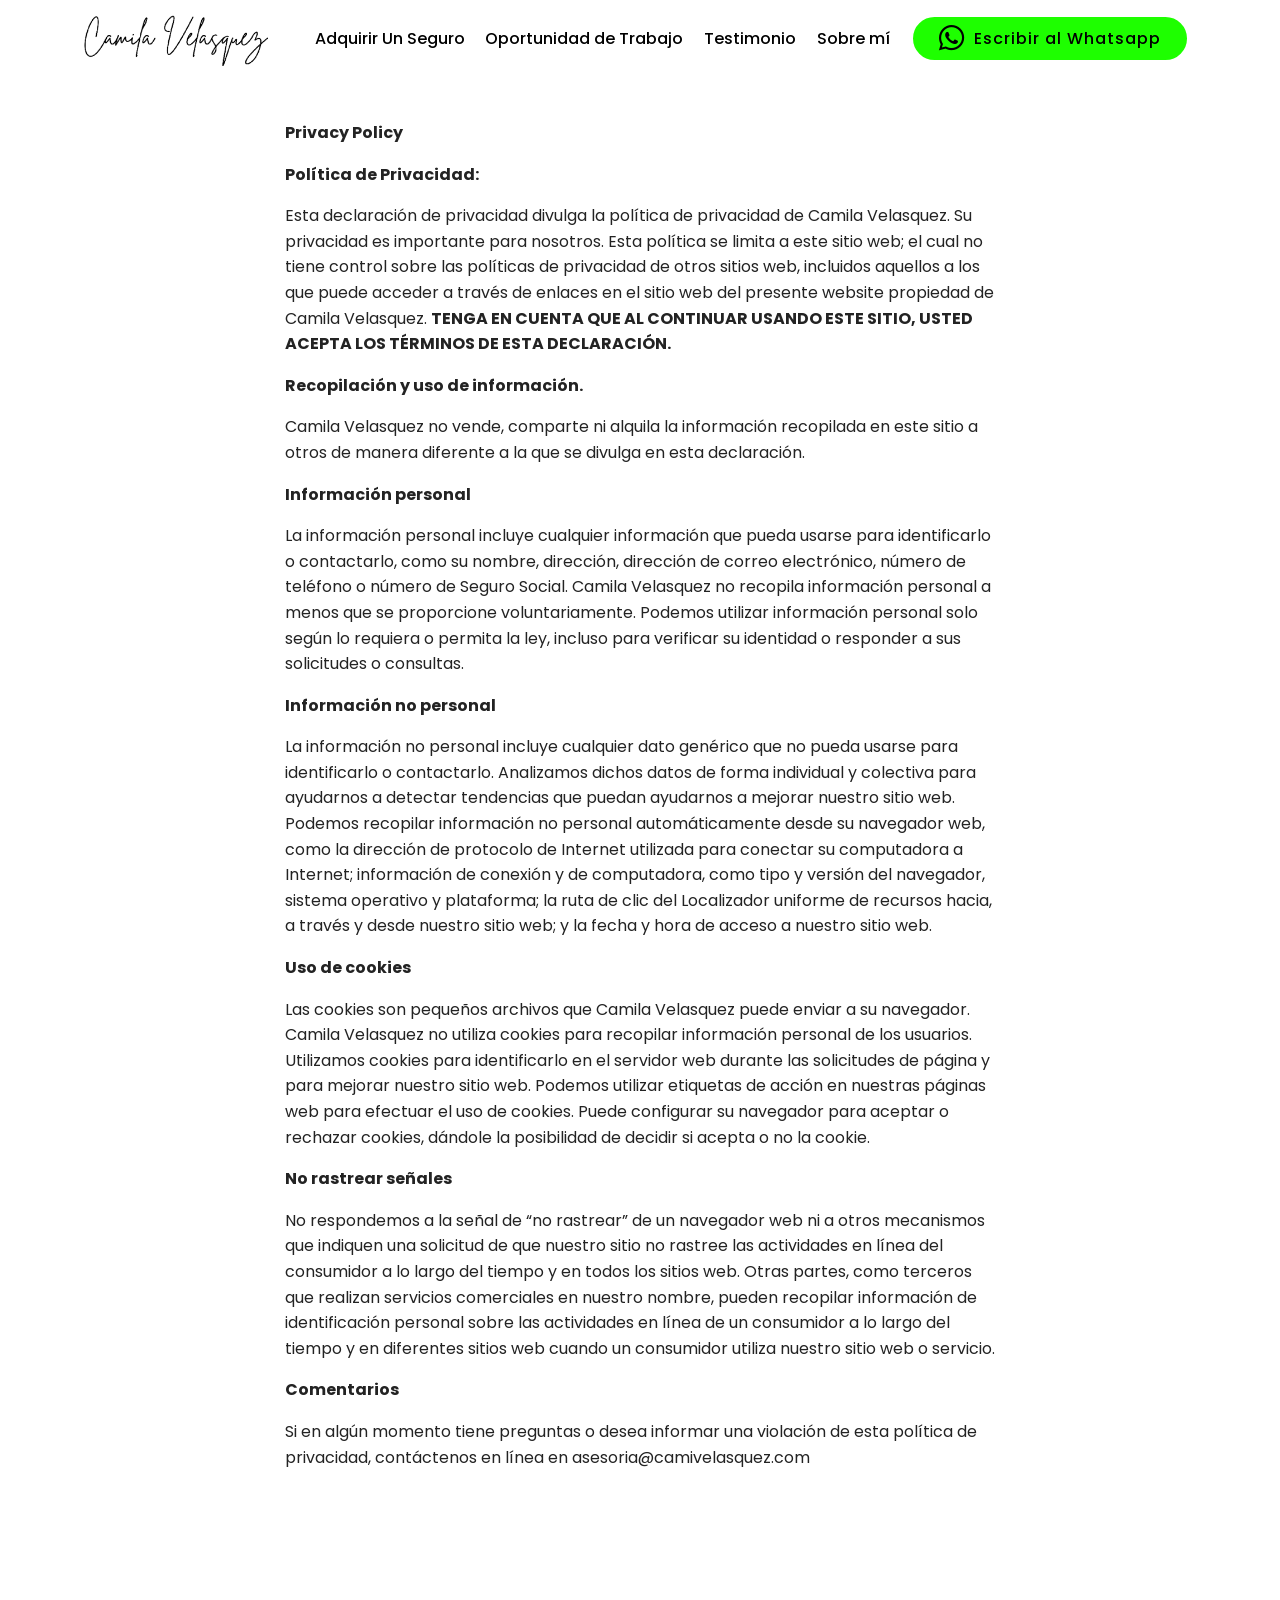
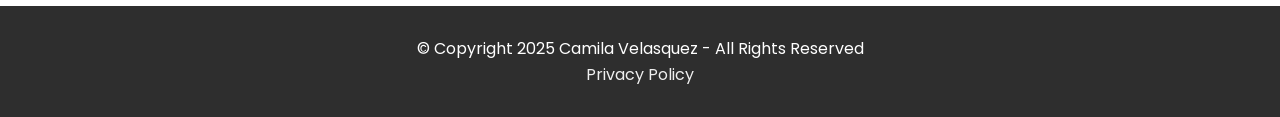
<file: Privacy Policy.html>
<!DOCTYPE html>
<html  >
<head>
  <!-- Site made with Mobirise Website Builder v5.0.11, https://mobirise.com -->
  <meta charset="UTF-8">
  <meta http-equiv="X-UA-Compatible" content="IE=edge">
  <meta name="generator" content="Mobirise v5.0.11, mobirise.com">
  <meta name="viewport" content="width=device-width, initial-scale=1, minimum-scale=1">
  <link rel="shortcut icon" href="assets/images/camila-velsquez-removebg-preview-128x128-1.png" type="image/x-icon">
  <meta name="description" content="">
  
  
  <title>Privacy Policy</title>
  <link rel="stylesheet" href="assets/bootstrap/css/bootstrap.min.css">
  <link rel="stylesheet" href="assets/bootstrap/css/bootstrap-grid.min.css">
  <link rel="stylesheet" href="assets/bootstrap/css/bootstrap-reboot.min.css">
  <link rel="stylesheet" href="assets/tether/tether.min.css">
  <link rel="stylesheet" href="assets/dropdown/css/style.css">
  <link rel="stylesheet" href="assets/socicon/css/styles.css">
  <link rel="stylesheet" href="assets/theme/css/style.css">
  <link rel="preload" as="style" href="assets/mobirise/css/mbr-additional.css"><link rel="stylesheet" href="assets/mobirise/css/mbr-additional.css" type="text/css">
  
  
  
</head>
<body>
  <section class="menu cid-utArzZaGEh" once="menu" id="menu2-20">

    

    <nav class="navbar navbar-expand beta-menu navbar-dropdown align-items-center navbar-toggleable-sm">
        <button class="navbar-toggler navbar-toggler-right" type="button" data-toggle="collapse" data-target="#navbarSupportedContent" aria-controls="navbarSupportedContent" aria-expanded="false" aria-label="Toggle navigation">
            <div class="hamburger">
                <span></span>
                <span></span>
                <span></span>
                <span></span>
            </div>
        </button>
        <div class="menu-logo">
            <div class="navbar-brand">
                <span class="navbar-logo">
                    <a href="index.html">
                        <img src="assets/images/camila-velsquez-1-342x109.png" alt="Inicio" title="Inicio" style="height: 3.8rem;">
                    </a>
                </span>
                
            </div>
        </div>
        <div class="collapse navbar-collapse" id="navbarSupportedContent">
            <ul class="navbar-nav nav-dropdown" data-app-modern-menu="true"><li class="nav-item">
                    <a class="nav-link link text-black display-4" href="Beneficios Complementarios.html" aria-expanded="false">
                        Adquirir Un Seguro</a>
                </li><li class="nav-item"><a class="nav-link link text-black display-4" href="Oportunidad de trabajo..html" aria-expanded="false">
                        Oportunidad de Trabajo</a></li>
                <li class="nav-item"><a class="nav-link link text-black display-4" href="Testimonios.html">
                        Testimonio</a></li><li class="nav-item">
                    <a class="nav-link link text-black display-4" href="Sobre mí.html">
                        Sobre mí</a>
                </li></ul>
            <div class="navbar-buttons mbr-section-btn"><a class="btn btn-sm btn-danger display-4" href="https://wa.link/gghv70" target="_blank"><span class="socicon socicon-whatsapp mbr-iconfont mbr-iconfont-btn"></span>
                    
                    Escribir al Whatsapp</a></div>
        </div>
    </nav>
</section>

<section class="engine"><a href="https://mobirise.info/y">free html web templates</a></section><section class="mbr-section article content1 cid-uxtRS6TKXY" id="content1-22">
    
     

    <div class="container">
        <div class="media-container-row">
            <div class="mbr-text col-12 mbr-fonts-style display-7 col-md-8"><p><strong>Privacy Policy
</strong></p><p><strong>Política de Privacidad:
</strong></p><p>Esta declaración de privacidad divulga la política de privacidad de Camila Velasquez. Su privacidad es importante para nosotros. Esta política se limita a este sitio web; el cual no tiene control sobre las políticas de privacidad de otros sitios web, incluidos aquellos a los que puede acceder a través de enlaces en el sitio web del presente website propiedad de Camila Velasquez. <strong>TENGA EN CUENTA QUE AL CONTINUAR USANDO ESTE SITIO, USTED ACEPTA LOS TÉRMINOS DE ESTA DECLARACIÓN.
</strong></p><p><strong>
</strong></p><p><strong>Recopilación y uso de información.
</strong></p><p>Camila Velasquez no vende, comparte ni alquila la información recopilada en este sitio a otros de manera diferente a la que se divulga en esta declaración.
</p><p><strong>
</strong></p><p><strong>Información personal
</strong></p><p>La información personal incluye cualquier información que pueda usarse para identificarlo o contactarlo, como su nombre, dirección, dirección de correo electrónico, número de teléfono o número de Seguro Social. Camila Velasquez no recopila información personal a menos que se proporcione voluntariamente. Podemos utilizar información personal solo según lo requiera o permita la ley, incluso para verificar su identidad o responder a sus solicitudes o consultas.
</p><p><strong>
</strong></p><p><strong>Información no personal
</strong></p><p>La información no personal incluye cualquier dato genérico que no pueda usarse para identificarlo o contactarlo. Analizamos dichos datos de forma individual y colectiva para ayudarnos a detectar tendencias que puedan ayudarnos a mejorar nuestro sitio web. Podemos recopilar información no personal automáticamente desde su navegador web, como la dirección de protocolo de Internet utilizada para conectar su computadora a Internet; información de conexión y de computadora, como tipo y versión del navegador, sistema operativo y plataforma; la ruta de clic del Localizador uniforme de recursos hacia, a través y desde nuestro sitio web; y la fecha y hora de acceso a nuestro sitio web.
</p><p><strong>
</strong></p><p><strong>Uso de cookies
</strong></p><p>Las cookies son pequeños archivos que Camila Velasquez puede enviar a su navegador. Camila Velasquez no utiliza cookies para recopilar información personal de los usuarios. Utilizamos cookies para identificarlo en el servidor web durante las solicitudes de página y para mejorar nuestro sitio web. Podemos utilizar etiquetas de acción en nuestras páginas web para efectuar el uso de cookies. Puede configurar su navegador para aceptar o rechazar cookies, dándole la posibilidad de decidir si acepta o no la cookie.
</p><p><strong>
</strong></p><p><strong>No rastrear señales
</strong></p><p>No respondemos a la señal de “no rastrear” de un navegador web ni a otros mecanismos que indiquen una solicitud de que nuestro sitio no rastree las actividades en línea del consumidor a lo largo del tiempo y en todos los sitios web. Otras partes, como terceros que realizan servicios comerciales en nuestro nombre, pueden recopilar información de identificación personal sobre las actividades en línea de un consumidor a lo largo del tiempo y en diferentes sitios web cuando un consumidor utiliza nuestro sitio web o servicio.
</p><p><strong>
</strong></p><p><strong>Comentarios
</strong></p><p>Si en algún momento tiene preguntas o desea informar una violación de esta política de privacidad, contáctenos en línea en asesoria@camivelasquez.com
</p></div>
        </div>
    </div>
</section>

<section once="footers" class="cid-utB2hpKavp" id="footer6-21">

    

    

    <div class="container">
        <div class="media-container-row align-center mbr-white">
            <div class="col-12">
                <p class="mbr-text mb-0 mbr-fonts-style display-7">
                    © Copyright 2025 Camila Velasquez - All Rights Reserved<br><a href="Privacy Policy.html" class="text-success">Privacy Policy</a><br>
                </p>
            </div>
        </div>
    </div>
</section>


  <script src="assets/web/assets/jquery/jquery.min.js"></script>
  <script src="assets/popper/popper.min.js"></script>
  <script src="assets/bootstrap/js/bootstrap.min.js"></script>
  <script src="assets/tether/tether.min.js"></script>
  <script src="assets/smoothscroll/smooth-scroll.js"></script>
  <script src="assets/dropdown/js/nav-dropdown.js"></script>
  <script src="assets/dropdown/js/navbar-dropdown.js"></script>
  <script src="assets/touchswipe/jquery.touch-swipe.min.js"></script>
  <script src="assets/theme/js/script.js"></script>
  
  
</body>
</html>
</file>
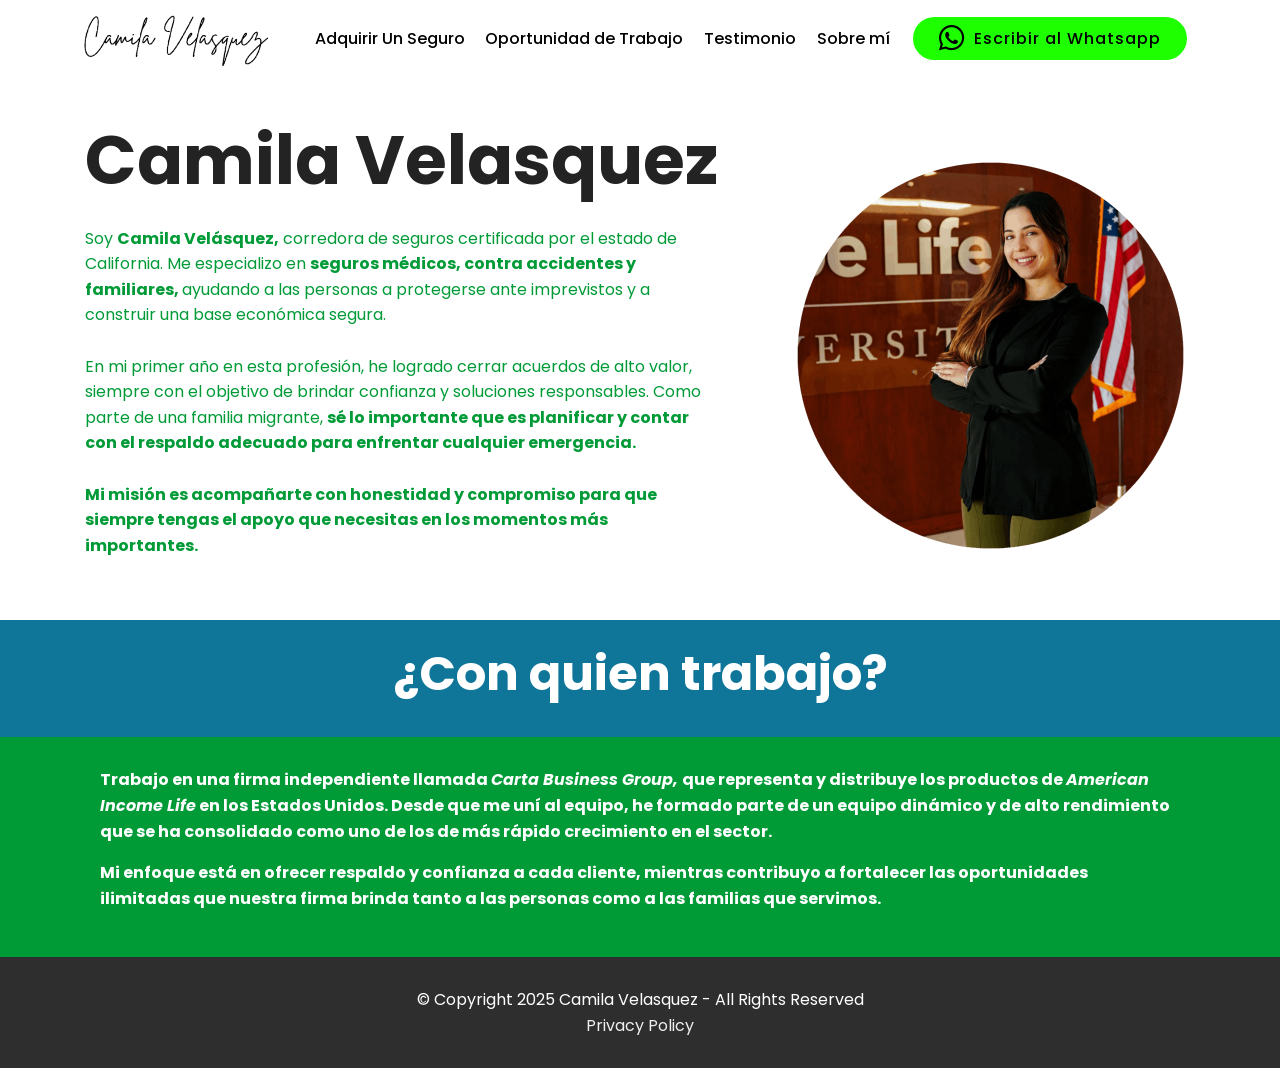
<file: Sobre mí.html>
<!DOCTYPE html>
<html  >
<head>
  <!-- Site made with Mobirise Website Builder v5.0.11, https://mobirise.com -->
  <meta charset="UTF-8">
  <meta http-equiv="X-UA-Compatible" content="IE=edge">
  <meta name="generator" content="Mobirise v5.0.11, mobirise.com">
  <meta name="viewport" content="width=device-width, initial-scale=1, minimum-scale=1">
  <link rel="shortcut icon" href="assets/images/camila-velsquez-removebg-preview-128x128-1.png" type="image/x-icon">
  <meta name="description" content="Soy Camila Velasquez, he generado ventas de más de cinco cifras en un mes, y si quieres saber más al respecto, dale un vistazo a la oportunidad que tengo para ti.">
  
  
  <title>Sobre mí</title>
  <link rel="stylesheet" href="assets/bootstrap/css/bootstrap.min.css">
  <link rel="stylesheet" href="assets/bootstrap/css/bootstrap-grid.min.css">
  <link rel="stylesheet" href="assets/bootstrap/css/bootstrap-reboot.min.css">
  <link rel="stylesheet" href="assets/tether/tether.min.css">
  <link rel="stylesheet" href="assets/dropdown/css/style.css">
  <link rel="stylesheet" href="assets/socicon/css/styles.css">
  <link rel="stylesheet" href="assets/theme/css/style.css">
  <link rel="preload" as="style" href="assets/mobirise/css/mbr-additional.css"><link rel="stylesheet" href="assets/mobirise/css/mbr-additional.css" type="text/css">
  
  
  
</head>
<body>
  <section class="menu cid-utArzZaGEh" once="menu" id="menu2-o">

    

    <nav class="navbar navbar-expand beta-menu navbar-dropdown align-items-center navbar-toggleable-sm">
        <button class="navbar-toggler navbar-toggler-right" type="button" data-toggle="collapse" data-target="#navbarSupportedContent" aria-controls="navbarSupportedContent" aria-expanded="false" aria-label="Toggle navigation">
            <div class="hamburger">
                <span></span>
                <span></span>
                <span></span>
                <span></span>
            </div>
        </button>
        <div class="menu-logo">
            <div class="navbar-brand">
                <span class="navbar-logo">
                    <a href="index.html">
                        <img src="assets/images/camila-velsquez-1-342x109.png" alt="Inicio" title="Inicio" style="height: 3.8rem;">
                    </a>
                </span>
                
            </div>
        </div>
        <div class="collapse navbar-collapse" id="navbarSupportedContent">
            <ul class="navbar-nav nav-dropdown" data-app-modern-menu="true"><li class="nav-item">
                    <a class="nav-link link text-black display-4" href="Beneficios Complementarios.html" aria-expanded="false">
                        Adquirir Un Seguro</a>
                </li><li class="nav-item"><a class="nav-link link text-black display-4" href="Oportunidad de trabajo..html" aria-expanded="false">
                        Oportunidad de Trabajo</a></li>
                <li class="nav-item"><a class="nav-link link text-black display-4" href="Testimonios.html">
                        Testimonio</a></li><li class="nav-item">
                    <a class="nav-link link text-black display-4" href="Sobre mí.html">
                        Sobre mí</a>
                </li></ul>
            <div class="navbar-buttons mbr-section-btn"><a class="btn btn-sm btn-danger display-4" href="https://wa.link/gghv70" target="_blank"><span class="socicon socicon-whatsapp mbr-iconfont mbr-iconfont-btn"></span>
                    
                    Escribir al Whatsapp</a></div>
        </div>
    </nav>
</section>

<section class="engine"><a href="https://mobirise.info/g">build your own site for free</a></section><section class="header3 cid-uxt4dVM1Gz" id="header3-1g">

    

    

    <div class="container">
        <div class="media-container-row">
            <div class="mbr-figure" style="width: 70%;">
                <img src="assets/images/43-818x818.png" alt="" title="">
            </div>

            <div class="media-content">
                <h1 class="mbr-section-title mbr-white pb-3 mbr-fonts-style display-1"><strong>Camila Velasquez</strong></h1>
                
                <div class="mbr-section-text mbr-white pb-3 ">
                    <p class="mbr-text mbr-fonts-style display-7">Soy <strong>Camila Velásquez,</strong> corredora de seguros certificada por el estado de California. Me especializo en <strong>seguros médicos, contra accidentes y familiares, </strong>ayudando a las personas a protegerse ante imprevistos y a construir una base económica segura.
<br>
<br>En mi primer año en esta profesión, he logrado cerrar acuerdos de alto valor, siempre con el objetivo de brindar confianza y soluciones responsables. Como parte de una familia migrante, <strong>sé lo importante que es planificar y contar con el respaldo adecuado para enfrentar cualquier emergencia.
</strong><br>
<br><strong>Mi misión es acompañarte con honestidad y compromiso para que siempre tengas el apoyo que necesitas en los momentos más importantes.</strong></p>
                </div>
                
            </div>
        </div>
    </div>

</section>

<section class="mbr-section content5 cid-uxt6keo689" id="content5-1i">

    

    

    <div class="container">
        <div class="media-container-row">
            <div class="title col-12 col-md-8">
                <h2 class="align-center mbr-bold mbr-white pb-3 mbr-fonts-style display-2">¿Con quien trabajo?</h2>
                
                
                
            </div>
        </div>
    </div>
</section>

<section class="mbr-section article content1 cid-uxt6JFdy2C" id="content1-1j">
    
     

    <div class="container">
        <div class="media-container-row">
            <div class="mbr-text col-12 mbr-fonts-style display-7 col-md-12"><p><strong>Trabajo en una firma independiente llamada <em>Carta Business Group,&nbsp;</em>que representa y distribuye los productos de <em>American Income Life</em> en los Estados Unidos. Desde que me uní al equipo, he formado parte de un equipo dinámico y de alto rendimiento que se ha consolidado como uno de los de más rápido crecimiento en el sector.
</strong></p><p><strong>Mi enfoque está en ofrecer respaldo y confianza a cada cliente, mientras contribuyo a fortalecer las oportunidades ilimitadas que nuestra firma brinda tanto a las personas como a las familias que servimos.</strong></p></div>
        </div>
    </div>
</section>

<section once="footers" class="cid-utB2hpKavp" id="footer6-p">

    

    

    <div class="container">
        <div class="media-container-row align-center mbr-white">
            <div class="col-12">
                <p class="mbr-text mb-0 mbr-fonts-style display-7">
                    © Copyright 2025 Camila Velasquez - All Rights Reserved<br><a href="Privacy Policy.html" class="text-success">Privacy Policy</a><br>
                </p>
            </div>
        </div>
    </div>
</section>


  <script src="assets/web/assets/jquery/jquery.min.js"></script>
  <script src="assets/popper/popper.min.js"></script>
  <script src="assets/bootstrap/js/bootstrap.min.js"></script>
  <script src="assets/tether/tether.min.js"></script>
  <script src="assets/smoothscroll/smooth-scroll.js"></script>
  <script src="assets/dropdown/js/nav-dropdown.js"></script>
  <script src="assets/dropdown/js/navbar-dropdown.js"></script>
  <script src="assets/touchswipe/jquery.touch-swipe.min.js"></script>
  <script src="assets/theme/js/script.js"></script>
  
  
</body>
</html>
</file>
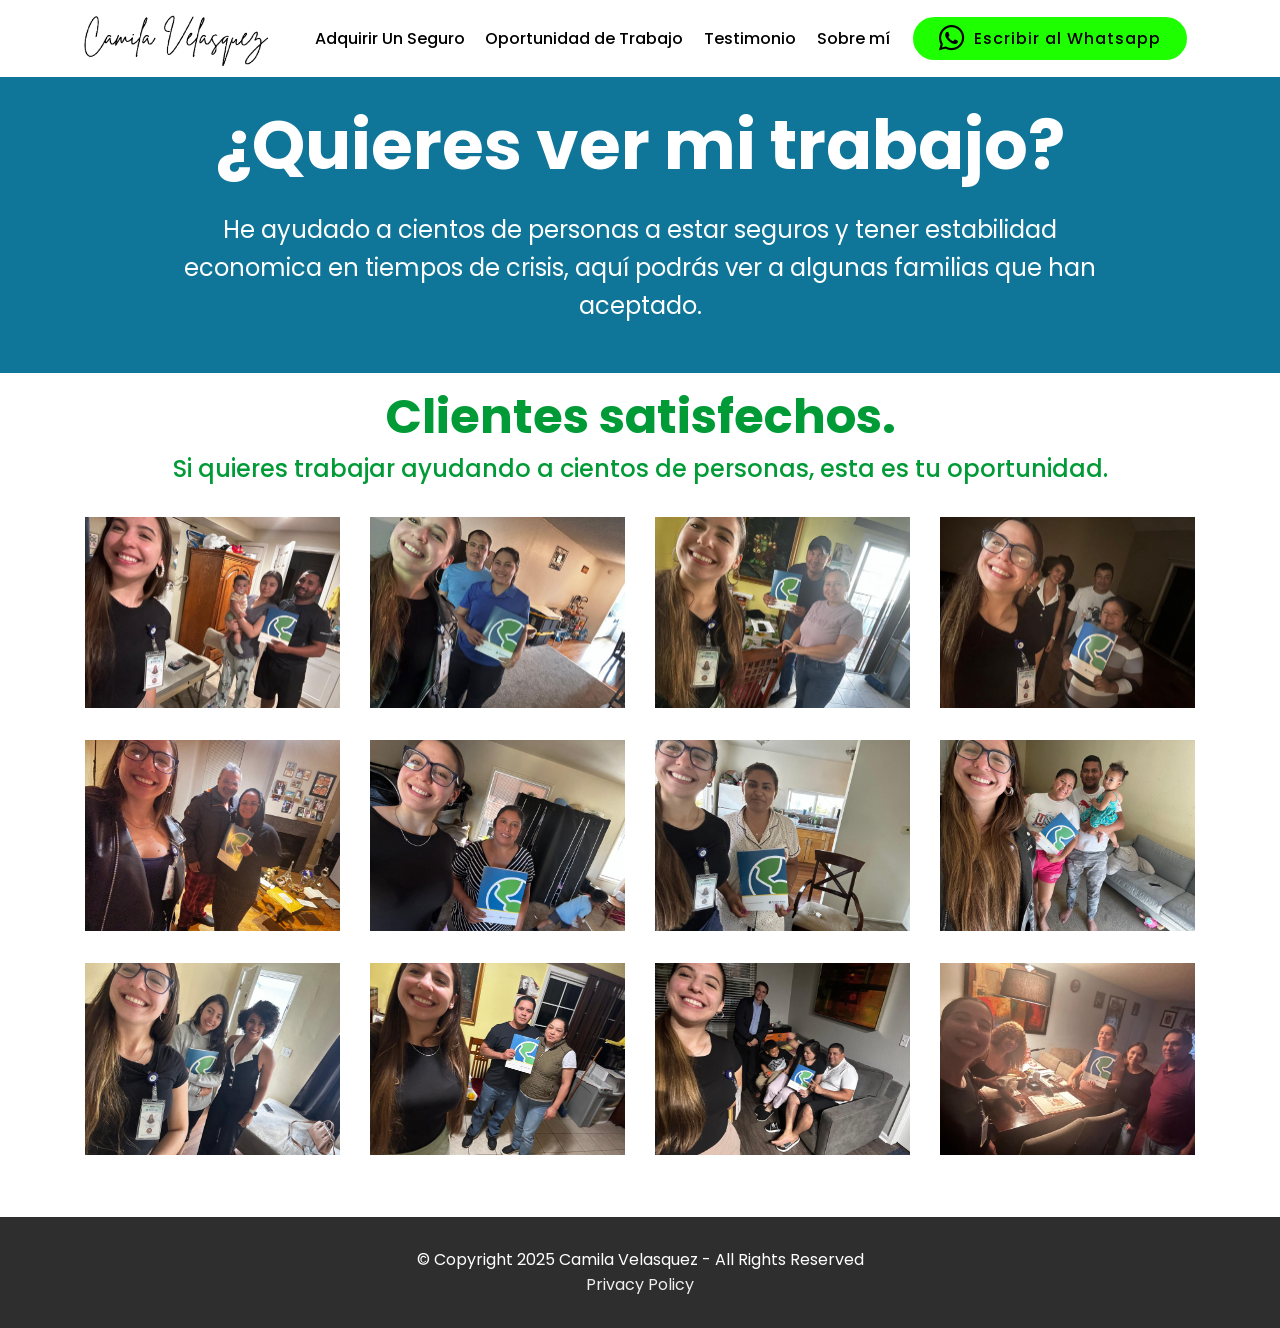
<file: Testimonios.html>
<!DOCTYPE html>
<html  >
<head>
  <!-- Site made with Mobirise Website Builder v5.0.11, https://mobirise.com -->
  <meta charset="UTF-8">
  <meta http-equiv="X-UA-Compatible" content="IE=edge">
  <meta name="generator" content="Mobirise v5.0.11, mobirise.com">
  <meta name="viewport" content="width=device-width, initial-scale=1, minimum-scale=1">
  <link rel="shortcut icon" href="assets/images/camila-velsquez-removebg-preview-128x128-1.png" type="image/x-icon">
  <meta name="description" content="Son muchas las familias que han sido ayudadas con mi trabajo, su bienestar es mi misión.">
  
  
  <title>Testimonios</title>
  <link rel="stylesheet" href="assets/web/assets/mobirise-icons/mobirise-icons.css">
  <link rel="stylesheet" href="assets/bootstrap/css/bootstrap.min.css">
  <link rel="stylesheet" href="assets/bootstrap/css/bootstrap-grid.min.css">
  <link rel="stylesheet" href="assets/bootstrap/css/bootstrap-reboot.min.css">
  <link rel="stylesheet" href="assets/tether/tether.min.css">
  <link rel="stylesheet" href="assets/dropdown/css/style.css">
  <link rel="stylesheet" href="assets/socicon/css/styles.css">
  <link rel="stylesheet" href="assets/theme/css/style.css">
  <link rel="preload" as="style" href="assets/mobirise/css/mbr-additional.css"><link rel="stylesheet" href="assets/mobirise/css/mbr-additional.css" type="text/css">
  
  
  
</head>
<body>
  <section class="menu cid-utArzZaGEh" once="menu" id="menu2-1y">

    

    <nav class="navbar navbar-expand beta-menu navbar-dropdown align-items-center navbar-toggleable-sm">
        <button class="navbar-toggler navbar-toggler-right" type="button" data-toggle="collapse" data-target="#navbarSupportedContent" aria-controls="navbarSupportedContent" aria-expanded="false" aria-label="Toggle navigation">
            <div class="hamburger">
                <span></span>
                <span></span>
                <span></span>
                <span></span>
            </div>
        </button>
        <div class="menu-logo">
            <div class="navbar-brand">
                <span class="navbar-logo">
                    <a href="index.html">
                        <img src="assets/images/camila-velsquez-1-342x109.png" alt="Inicio" title="Inicio" style="height: 3.8rem;">
                    </a>
                </span>
                
            </div>
        </div>
        <div class="collapse navbar-collapse" id="navbarSupportedContent">
            <ul class="navbar-nav nav-dropdown" data-app-modern-menu="true"><li class="nav-item">
                    <a class="nav-link link text-black display-4" href="Beneficios Complementarios.html" aria-expanded="false">
                        Adquirir Un Seguro</a>
                </li><li class="nav-item"><a class="nav-link link text-black display-4" href="Oportunidad de trabajo..html" aria-expanded="false">
                        Oportunidad de Trabajo</a></li>
                <li class="nav-item"><a class="nav-link link text-black display-4" href="Testimonios.html">
                        Testimonio</a></li><li class="nav-item">
                    <a class="nav-link link text-black display-4" href="Sobre mí.html">
                        Sobre mí</a>
                </li></ul>
            <div class="navbar-buttons mbr-section-btn"><a class="btn btn-sm btn-danger display-4" href="https://wa.link/gghv70" target="_blank"><span class="socicon socicon-whatsapp mbr-iconfont mbr-iconfont-btn"></span>
                    
                    Escribir al Whatsapp</a></div>
        </div>
    </nav>
</section>

<section class="engine"><a href="https://mobirise.info/e">make your own site</a></section><section class="header1 cid-uxQGS6HTyw" id="header16-26">

    

    

    <div class="container">
        <div class="row justify-content-md-center">
            <div class="col-md-10 align-center">
                <h1 class="mbr-section-title mbr-bold pb-3 mbr-fonts-style display-1">¿Quieres ver mi trabajo?</h1>
                
                <p class="mbr-text pb-3 mbr-fonts-style display-5">
                    He ayudado a cientos de personas a estar seguros y tener estabilidad economica en tiempos de crisis, aquí podrás ver a algunas familias que han aceptado.
                </p>
                
            </div>
        </div>
    </div>

</section>

<section class="mbr-gallery gallery5 cid-uxtSfBW15A" id="gallery5-24">

    

    

    <div class="container">
        <h3 class="mbr-section-title align-center mbr-fonts-style display-2"><strong>
            Clientes satisfechos.</strong></h3>
        <h4 class="mbr-section-subtitle align-center pb-4 mbr-fonts-style display-5">
            Si quieres trabajar ayudando a cientos de personas, esta es tu oportunidad.</h4>
        <div class="row mbr-gallery" data-toggle="modal" data-target="#uBwnZ44qrx">
            <div class="col-sm-6 col-md-4 col-lg-3 item gallery-image">
                <div class="item-wrapper">
                    <img class="w-100" src="assets/images/img-20241219-wa0032-510x383.jpg" alt="" data-slide-to="0" title="" data-target="#uBwnZ45dV8">
                </div>
            </div>
            <div class="col-sm-6 col-md-4 col-lg-3 item gallery-image">
                <div class="item-wrapper">
                    <img class="w-100" src="assets/images/img-20241219-wa0033-510x383.jpg" alt="" data-slide-to="1" title="" data-target="#uBwnZ45dV8">
                </div>
            </div>
            <div class="col-sm-6 col-md-4 col-lg-3 item gallery-image">
                <div class="item-wrapper">
                    <img class="w-100" src="assets/images/img-20241219-wa0034-510x383.jpg" alt="" data-slide-to="2" title="" data-target="#uBwnZ45dV8">
                </div>
            </div>
            <div class="col-sm-6 col-md-4 col-lg-3 item gallery-image">
                <div class="item-wrapper">
                    <img class="w-100" src="assets/images/img-20241219-wa0035-510x383.jpg" alt="" data-slide-to="3" title="" data-target="#uBwnZ45dV8">
                </div>
            </div><div class="col-sm-6 col-md-4 col-lg-3 item gallery-image">
                <div class="item-wrapper">
                    <img class="w-100" src="assets/images/img-20241219-wa0036-1600x1200.jpg" alt="" data-slide-to="4" title="" data-target="#uBwnZ45dV8">
                </div>
            </div><div class="col-sm-6 col-md-4 col-lg-3 item gallery-image">
                <div class="item-wrapper">
                    <img class="w-100" src="assets/images/img-20241219-wa0037-1600x1200.jpg" alt="" data-slide-to="5" title="" data-target="#uBwnZ45dV8">
                </div>
            </div><div class="col-sm-6 col-md-4 col-lg-3 item gallery-image">
                <div class="item-wrapper">
                    <img class="w-100" src="assets/images/img-20241219-wa0038-1600x1200.jpg" alt="" data-slide-to="6" title="" data-target="#uBwnZ45dV8">
                </div>
            </div><div class="col-sm-6 col-md-4 col-lg-3 item gallery-image">
                <div class="item-wrapper">
                    <img class="w-100" src="assets/images/img-20241219-wa0040-1600x1200.jpg" alt="" data-slide-to="7" title="" data-target="#uBwnZ45dV8">
                </div>
            </div><div class="col-sm-6 col-md-4 col-lg-3 item gallery-image">
                <div class="item-wrapper">
                    <img class="w-100" src="assets/images/img-20241219-wa0039-1600x1200.jpg" alt="" data-slide-to="8" title="" data-target="#uBwnZ45dV8">
                </div>
            </div><div class="col-sm-6 col-md-4 col-lg-3 item gallery-image">
                <div class="item-wrapper">
                    <img class="w-100" src="assets/images/img-20241219-wa0050-510x383.jpg" alt="" data-slide-to="9" title="" data-target="#uBwnZ45dV8">
                </div>
            </div><div class="col-sm-6 col-md-4 col-lg-3 item gallery-image">
                <div class="item-wrapper">
                    <img class="w-100" src="assets/images/img-20241219-wa0042-1600x1200.jpg" alt="" data-slide-to="10" title="" data-target="#uBwnZ45dV8">
                </div>
            </div><div class="col-sm-6 col-md-4 col-lg-3 item gallery-image">
                <div class="item-wrapper">
                    <img class="w-100" src="assets/images/img-20241219-wa0046-1600x1200.jpg" alt="" data-slide-to="11" title="" data-target="#uBwnZ45dV8">
                </div>
            </div>
        </div>

        <div class="modal mbr-slider fade" tabindex="-1" role="dialog" aria-hidden="true" id="uBwnZ44qrx">
            <div class="modal-dialog" role="document">
                <div class="modal-content">
                    <div class="modal-body">
                        <div class="carousel slide" data-ride="carousel" id="uBwnZ45dV8">
                            <div class="carousel-inner">
                                <div class="carousel-item active">
                                    <img class="d-block w-100" src="assets/images/img-20241219-wa0032-510x383.jpg" alt="">
                                </div>
                                <div class="carousel-item">
                                    <img class="d-block w-100" src="assets/images/img-20241219-wa0033-510x383.jpg" alt="">
                                </div>
                                <div class="carousel-item">
                                    <img class="d-block w-100" src="assets/images/img-20241219-wa0034-510x383.jpg" alt="">
                                </div>
                                <div class="carousel-item">
                                    <img class="d-block w-100" src="assets/images/img-20241219-wa0035-510x383.jpg" alt="">
                                </div><div class="carousel-item">
                                    <img class="d-block w-100" src="assets/images/img-20241219-wa0036-1600x1200.jpg" alt="">
                                </div><div class="carousel-item">
                                    <img class="d-block w-100" src="assets/images/img-20241219-wa0037-1600x1200.jpg" alt="">
                                </div><div class="carousel-item">
                                    <img class="d-block w-100" src="assets/images/img-20241219-wa0038-1600x1200.jpg" alt="">
                                </div><div class="carousel-item">
                                    <img class="d-block w-100" src="assets/images/img-20241219-wa0040-1600x1200.jpg" alt="">
                                </div><div class="carousel-item">
                                    <img class="d-block w-100" src="assets/images/img-20241219-wa0039-1600x1200.jpg" alt="">
                                </div><div class="carousel-item">
                                    <img class="d-block w-100" src="assets/images/img-20241219-wa0050-510x383.jpg" alt="">
                                </div><div class="carousel-item">
                                    <img class="d-block w-100" src="assets/images/img-20241219-wa0042-1600x1200.jpg" alt="">
                                </div><div class="carousel-item">
                                    <img class="d-block w-100" src="assets/images/img-20241219-wa0046-1600x1200.jpg" alt="">
                                </div>
                            </div>
                            <ol class="carousel-indicators">
                                <li data-slide-to="0" class="active" data-target="#uBwnZ45dV8"></li>
                                <li data-slide-to="1" data-target="#uBwnZ45dV8"></li>
                                <li data-slide-to="2" data-target="#uBwnZ45dV8"></li>
                                <li data-slide-to="3" data-target="#uBwnZ45dV8"></li><li data-slide-to="4" data-target="#uBwnZ45dV8"></li><li data-slide-to="5" data-target="#uBwnZ45dV8"></li><li data-slide-to="6" data-target="#uBwnZ45dV8"></li><li data-slide-to="7" data-target="#uBwnZ45dV8"></li><li data-slide-to="8" data-target="#uBwnZ45dV8"></li><li data-slide-to="9" data-target="#uBwnZ45dV8"></li><li data-slide-to="10" data-target="#uBwnZ45dV8"></li><li data-slide-to="11" data-target="#uBwnZ45dV8"></li>
                            </ol>
                            <a role="button" href="" class="close" data-dismiss="modal" aria-label="Close">
                            </a>
                            <a class="carousel-control-prev carousel-control" role="button" data-slide="prev" href="#uBwnZ45dV8">
                                <span class="mbri-left mbr-iconfont" aria-hidden="true"></span>
                                <span class="sr-only">Previous</span>
                            </a>
                            <a class="carousel-control-next carousel-control" role="button" data-slide="next" href="#uBwnZ45dV8">
                                <span class="mbri-right mbr-iconfont" aria-hidden="true"></span>
                                <span class="sr-only">Next</span>
                            </a>
                        </div>
                    </div>
                </div>
            </div>
        </div>
    </div>
</section>

<section once="footers" class="cid-utB2hpKavp" id="footer6-1z">

    

    

    <div class="container">
        <div class="media-container-row align-center mbr-white">
            <div class="col-12">
                <p class="mbr-text mb-0 mbr-fonts-style display-7">
                    © Copyright 2025 Camila Velasquez - All Rights Reserved<br><a href="Privacy Policy.html" class="text-success">Privacy Policy</a><br>
                </p>
            </div>
        </div>
    </div>
</section>


  <script src="assets/web/assets/jquery/jquery.min.js"></script>
  <script src="assets/popper/popper.min.js"></script>
  <script src="assets/bootstrap/js/bootstrap.min.js"></script>
  <script src="assets/tether/tether.min.js"></script>
  <script src="assets/smoothscroll/smooth-scroll.js"></script>
  <script src="assets/dropdown/js/nav-dropdown.js"></script>
  <script src="assets/dropdown/js/navbar-dropdown.js"></script>
  <script src="assets/touchswipe/jquery.touch-swipe.min.js"></script>
  <script src="assets/theme/js/script.js"></script>
  
  
</body>
</html>
</file>
<file: assets/dropdown/css/style.css>
.navbar-dropdown {
  left: 0;
  padding: 0;
  position: absolute;
  right: 0;
  top: 0;
  transition: all 0.45s ease;
  z-index: 1030;
  background: #282828; }
  .navbar-dropdown .navbar-logo {
    margin-right: 0.8rem;
    transition: margin 0.3s ease-in-out;
    vertical-align: middle; }
    .navbar-dropdown .navbar-logo img {
      height: 3.125rem;
      transition: all 0.3s ease-in-out; }
    .navbar-dropdown .navbar-logo.mbr-iconfont {
      font-size: 3.125rem;
      line-height: 3.125rem; }
  .navbar-dropdown .navbar-caption {
    font-weight: 700;
    white-space: normal;
    vertical-align: -4px;
    line-height: 3.125rem !important; }
    .navbar-dropdown .navbar-caption, .navbar-dropdown .navbar-caption:hover {
      color: inherit;
      text-decoration: none; }
  .navbar-dropdown .mbr-iconfont + .navbar-caption {
    vertical-align: -1px; }
  .navbar-dropdown.navbar-fixed-top {
    position: fixed; }
  .navbar-dropdown .navbar-brand span {
    vertical-align: -4px; }
  .navbar-dropdown.bg-color.transparent {
    background: none; }
  .navbar-dropdown.navbar-short .navbar-brand {
    padding: 0.625rem 0; }
    .navbar-dropdown.navbar-short .navbar-brand span {
      vertical-align: -1px; }
  .navbar-dropdown.navbar-short .navbar-caption {
    line-height: 2.375rem !important;
    vertical-align: -2px; }
  .navbar-dropdown.navbar-short .navbar-logo {
    margin-right: 0.5rem; }
    .navbar-dropdown.navbar-short .navbar-logo img {
      height: 2.375rem; }
    .navbar-dropdown.navbar-short .navbar-logo.mbr-iconfont {
      font-size: 2.375rem;
      line-height: 2.375rem; }
  .navbar-dropdown.navbar-short .mbr-table-cell {
    height: 3.625rem; }
  .navbar-dropdown .navbar-close {
    left: 0.6875rem;
    position: fixed;
    top: 0.75rem;
    z-index: 1000; }
  .navbar-dropdown .hamburger-icon {
    content: "";
    display: inline-block;
    vertical-align: middle;
    width: 16px;
    -webkit-box-shadow: 0 -6px 0 1px #282828,0 0 0 1px #282828,0 6px 0 1px #282828;
    -moz-box-shadow: 0 -6px 0 1px #282828,0 0 0 1px #282828,0 6px 0 1px #282828;
    box-shadow: 0 -6px 0 1px #282828,0 0 0 1px #282828,0 6px 0 1px #282828; }

.dropdown-menu .dropdown-toggle[data-toggle="dropdown-submenu"]::after {
  border-bottom: 0.35em solid transparent;
  border-left: 0.35em solid;
  border-right: 0;
  border-top: 0.35em solid transparent;
  margin-left: 0.3rem; }

.dropdown-menu .dropdown-item:focus {
  outline: 0; }

.nav-dropdown {
  font-size: 0.75rem;
  font-weight: 500;
  height: auto !important; }
  .nav-dropdown .nav-btn {
    padding-left: 1rem; }
  .nav-dropdown .link {
    margin: .667em 1.667em;
    font-weight: 500;
    padding: 0;
    transition: color .2s ease-in-out; }
    .nav-dropdown .link.dropdown-toggle {
      margin-right: 2.583em; }
      .nav-dropdown .link.dropdown-toggle::after {
        margin-left: .25rem;
        border-top: 0.35em solid;
        border-right: 0.35em solid transparent;
        border-left: 0.35em solid transparent;
        border-bottom: 0; }
      .nav-dropdown .link.dropdown-toggle[aria-expanded="true"] {
        margin: 0;
        padding: 0.667em 3.263em  0.667em 1.667em; }
  .nav-dropdown .link::after,
  .nav-dropdown .dropdown-item::after {
    color: inherit; }
  .nav-dropdown .btn {
    font-size: 0.75rem;
    font-weight: 700;
    letter-spacing: 0;
    margin-bottom: 0;
    padding-left: 1.25rem;
    padding-right: 1.25rem; }
  .nav-dropdown .dropdown-menu {
    border-radius: 0;
    border: 0;
    left: 0;
    margin: 0;
    padding-bottom: 1.25rem;
    padding-top: 1.25rem;
    position: relative; }
  .nav-dropdown .dropdown-submenu {
    margin-left: 0.125rem;
    top: 0; }
  .nav-dropdown .dropdown-item {
    font-weight: 500;
    line-height: 2;
    padding: 0.3846em 4.615em 0.3846em 1.5385em;
    position: relative;
    transition: color .2s ease-in-out, background-color .2s ease-in-out; }
    .nav-dropdown .dropdown-item::after {
      margin-top: -0.3077em;
      position: absolute;
      right: 1.1538em;
      top: 50%; }
    .nav-dropdown .dropdown-item:focus, .nav-dropdown .dropdown-item:hover {
      background: none; }

@media (max-width: 767px) {
  .nav-dropdown.navbar-toggleable-sm {
    bottom: 0;
    display: none;
    left: 0;
    overflow-x: hidden;
    position: fixed;
    top: 0;
    transform: translateX(-100%);
    -ms-transform: translateX(-100%);
    -webkit-transform: translateX(-100%);
    width: 18.75rem;
    z-index: 999; } }
.nav-dropdown.navbar-toggleable-xl {
  bottom: 0;
  display: none;
  left: 0;
  overflow-x: hidden;
  position: fixed;
  top: 0;
  transform: translateX(-100%);
  -ms-transform: translateX(-100%);
  -webkit-transform: translateX(-100%);
  width: 18.75rem;
  z-index: 999; }

.nav-dropdown-sm {
  display: block !important;
  overflow-x: hidden;
  overflow: auto;
  padding-top: 3.875rem; }
  .nav-dropdown-sm::after {
    content: "";
    display: block;
    height: 3rem;
    width: 100%; }
  .nav-dropdown-sm.collapse.in ~ .navbar-close {
    display: block !important; }
  .nav-dropdown-sm.collapsing, .nav-dropdown-sm.collapse.in {
    transform: translateX(0);
    -ms-transform: translateX(0);
    -webkit-transform: translateX(0);
    transition: all 0.25s ease-out;
    -webkit-transition: all 0.25s ease-out;
    background: #282828; }
  .nav-dropdown-sm.collapsing[aria-expanded="false"] {
    transform: translateX(-100%);
    -ms-transform: translateX(-100%);
    -webkit-transform: translateX(-100%); }
  .nav-dropdown-sm .nav-item {
    display: block;
    margin-left: 0 !important;
    padding-left: 0; }
  .nav-dropdown-sm .link,
  .nav-dropdown-sm .dropdown-item {
    border-top: 1px dotted rgba(255, 255, 255, 0.1);
    font-size: 0.8125rem;
    line-height: 1.6;
    margin: 0 !important;
    padding: 0.875rem 2.4rem 0.875rem 1.5625rem !important;
    position: relative;
    white-space: normal; }
    .nav-dropdown-sm .link:focus, .nav-dropdown-sm .link:hover,
    .nav-dropdown-sm .dropdown-item:focus,
    .nav-dropdown-sm .dropdown-item:hover {
      background: rgba(0, 0, 0, 0.2) !important;
      color: #c0a375; }
  .nav-dropdown-sm .nav-btn {
    position: relative;
    padding: 1.5625rem 1.5625rem 0 1.5625rem; }
    .nav-dropdown-sm .nav-btn::before {
      border-top: 1px dotted rgba(255, 255, 255, 0.1);
      content: "";
      left: 0;
      position: absolute;
      top: 0;
      width: 100%; }
    .nav-dropdown-sm .nav-btn + .nav-btn {
      padding-top: 0.625rem; }
      .nav-dropdown-sm .nav-btn + .nav-btn::before {
        display: none; }
  .nav-dropdown-sm .btn {
    padding: 0.625rem 0; }
  .nav-dropdown-sm .dropdown-toggle[data-toggle="dropdown-submenu"]::after {
    margin-left: .25rem;
    border-top: 0.35em solid;
    border-right: 0.35em solid transparent;
    border-left: 0.35em solid transparent;
    border-bottom: 0; }
  .nav-dropdown-sm .dropdown-toggle[data-toggle="dropdown-submenu"][aria-expanded="true"]::after {
    border-top: 0;
    border-right: 0.35em solid transparent;
    border-left: 0.35em solid transparent;
    border-bottom: 0.35em solid; }
  .nav-dropdown-sm .dropdown-menu {
    margin: 0;
    padding: 0;
    position: relative;
    top: 0;
    left: 0;
    width: 100%;
    border: 0;
    float: none;
    border-radius: 0;
    background: none; }
  .nav-dropdown-sm .dropdown-submenu {
    left: 100%;
    margin-left: 0.125rem;
    margin-top: -1.25rem;
    top: 0; }

.navbar-toggleable-sm .nav-dropdown .dropdown-menu {
  position: absolute; }

.navbar-toggleable-sm .nav-dropdown .dropdown-submenu {
  left: 100%;
  margin-left: 0.125rem;
  margin-top: -1.25rem;
  top: 0; }

.navbar-toggleable-sm.opened .nav-dropdown .dropdown-menu {
  position: relative; }

.navbar-toggleable-sm.opened .nav-dropdown .dropdown-submenu {
  left: 0;
  margin-left: 00rem;
  margin-top: 0rem;
  top: 0; }

.is-builder .nav-dropdown.collapsing {
  transition: none !important; }

/*# sourceMappingURL=style.css.map */
</file>
<file: assets/socicon/css/styles.css>
@charset "UTF-8";

@font-face {
  font-family: 'Socicon';
  src:  url('../fonts/socicon.eot');
  src:  url('../fonts/socicon.eot?#iefix') format('embedded-opentype'),
    url('../fonts/socicon.woff2') format('woff2'),
    url('../fonts/socicon.ttf') format('truetype'),
    url('../fonts/socicon.woff') format('woff'),
    url('../fonts/socicon.svg#socicon') format('svg');
  font-weight: normal;
  font-style: normal;
}

[data-icon]:before {
  font-family: "socicon" !important;
  content: attr(data-icon);
  font-style: normal !important;
  font-weight: normal !important;
  font-variant: normal !important;
  text-transform: none !important;
  speak: none;
  line-height: 1;
  -webkit-font-smoothing: antialiased;
  -moz-osx-font-smoothing: grayscale;
}

[class^="socicon-"], [class*=" socicon-"] {
  /* use !important to prevent issues with browser extensions that change fonts */
  font-family: 'Socicon' !important;
  speak: none;
  font-style: normal;
  font-weight: normal;
  font-variant: normal;
  text-transform: none;
  line-height: 1;

  /* Better Font Rendering =========== */
  -webkit-font-smoothing: antialiased;
  -moz-osx-font-smoothing: grayscale;
}

.socicon-eitaa:before {
  content: "\e97c";
}
.socicon-soroush:before {
  content: "\e97d";
}
.socicon-bale:before {
  content: "\e97e";
}
.socicon-zazzle:before {
  content: "\e97b";
}
.socicon-society6:before {
  content: "\e97a";
}
.socicon-redbubble:before {
  content: "\e979";
}
.socicon-avvo:before {
  content: "\e978";
}
.socicon-stitcher:before {
  content: "\e977";
}
.socicon-googlehangouts:before {
  content: "\e974";
}
.socicon-dlive:before {
  content: "\e975";
}
.socicon-vsco:before {
  content: "\e976";
}
.socicon-flipboard:before {
  content: "\e973";
}
.socicon-ubuntu:before {
  content: "\e958";
}
.socicon-artstation:before {
  content: "\e959";
}
.socicon-invision:before {
  content: "\e95a";
}
.socicon-torial:before {
  content: "\e95b";
}
.socicon-collectorz:before {
  content: "\e95c";
}
.socicon-seenthis:before {
  content: "\e95d";
}
.socicon-googleplaymusic:before {
  content: "\e95e";
}
.socicon-debian:before {
  content: "\e95f";
}
.socicon-filmfreeway:before {
  content: "\e960";
}
.socicon-gnome:before {
  content: "\e961";
}
.socicon-itchio:before {
  content: "\e962";
}
.socicon-jamendo:before {
  content: "\e963";
}
.socicon-mix:before {
  content: "\e964";
}
.socicon-sharepoint:before {
  content: "\e965";
}
.socicon-tinder:before {
  content: "\e966";
}
.socicon-windguru:before {
  content: "\e967";
}
.socicon-cdbaby:before {
  content: "\e968";
}
.socicon-elementaryos:before {
  content: "\e969";
}
.socicon-stage32:before {
  content: "\e96a";
}
.socicon-tiktok:before {
  content: "\e96b";
}
.socicon-gitter:before {
  content: "\e96c";
}
.socicon-letterboxd:before {
  content: "\e96d";
}
.socicon-threema:before {
  content: "\e96e";
}
.socicon-splice:before {
  content: "\e96f";
}
.socicon-metapop:before {
  content: "\e970";
}
.socicon-naver:before {
  content: "\e971";
}
.socicon-remote:before {
  content: "\e972";
}
.socicon-internet:before {
  content: "\e957";
}
.socicon-moddb:before {
  content: "\e94b";
}
.socicon-indiedb:before {
  content: "\e94c";
}
.socicon-traxsource:before {
  content: "\e94d";
}
.socicon-gamefor:before {
  content: "\e94e";
}
.socicon-pixiv:before {
  content: "\e94f";
}
.socicon-myanimelist:before {
  content: "\e950";
}
.socicon-blackberry:before {
  content: "\e951";
}
.socicon-wickr:before {
  content: "\e952";
}
.socicon-spip:before {
  content: "\e953";
}
.socicon-napster:before {
  content: "\e954";
}
.socicon-beatport:before {
  content: "\e955";
}
.socicon-hackerone:before {
  content: "\e956";
}
.socicon-hackernews:before {
  content: "\e946";
}
.socicon-smashwords:before {
  content: "\e947";
}
.socicon-kobo:before {
  content: "\e948";
}
.socicon-bookbub:before {
  content: "\e949";
}
.socicon-mailru:before {
  content: "\e94a";
}
.socicon-gitlab:before {
  content: "\e945";
}
.socicon-instructables:before {
  content: "\e944";
}
.socicon-portfolio:before {
  content: "\e943";
}
.socicon-codered:before {
  content: "\e940";
}
.socicon-origin:before {
  content: "\e941";
}
.socicon-nextdoor:before {
  content: "\e942";
}
.socicon-udemy:before {
  content: "\e93f";
}
.socicon-livemaster:before {
  content: "\e93e";
}
.socicon-crunchbase:before {
  content: "\e93b";
}
.socicon-homefy:before {
  content: "\e93c";
}
.socicon-calendly:before {
  content: "\e93d";
}
.socicon-realtor:before {
  content: "\e90f";
}
.socicon-tidal:before {
  content: "\e910";
}
.socicon-qobuz:before {
  content: "\e911";
}
.socicon-natgeo:before {
  content: "\e912";
}
.socicon-mastodon:before {
  content: "\e913";
}
.socicon-unsplash:before {
  content: "\e914";
}
.socicon-homeadvisor:before {
  content: "\e915";
}
.socicon-angieslist:before {
  content: "\e916";
}
.socicon-codepen:before {
  content: "\e917";
}
.socicon-slack:before {
  content: "\e918";
}
.socicon-openaigym:before {
  content: "\e919";
}
.socicon-logmein:before {
  content: "\e91a";
}
.socicon-fiverr:before {
  content: "\e91b";
}
.socicon-gotomeeting:before {
  content: "\e91c";
}
.socicon-aliexpress:before {
  content: "\e91d";
}
.socicon-guru:before {
  content: "\e91e";
}
.socicon-appstore:before {
  content: "\e91f";
}
.socicon-homes:before {
  content: "\e920";
}
.socicon-zoom:before {
  content: "\e921";
}
.socicon-alibaba:before {
  content: "\e922";
}
.socicon-craigslist:before {
  content: "\e923";
}
.socicon-wix:before {
  content: "\e924";
}
.socicon-redfin:before {
  content: "\e925";
}
.socicon-googlecalendar:before {
  content: "\e926";
}
.socicon-shopify:before {
  content: "\e927";
}
.socicon-freelancer:before {
  content: "\e928";
}
.socicon-seedrs:before {
  content: "\e929";
}
.socicon-bing:before {
  content: "\e92a";
}
.socicon-doodle:before {
  content: "\e92b";
}
.socicon-bonanza:before {
  content: "\e92c";
}
.socicon-squarespace:before {
  content: "\e92d";
}
.socicon-toptal:before {
  content: "\e92e";
}
.socicon-gust:before {
  content: "\e92f";
}
.socicon-ask:before {
  content: "\e930";
}
.socicon-trulia:before {
  content: "\e931";
}
.socicon-loomly:before {
  content: "\e932";
}
.socicon-ghost:before {
  content: "\e933";
}
.socicon-upwork:before {
  content: "\e934";
}
.socicon-fundable:before {
  content: "\e935";
}
.socicon-booking:before {
  content: "\e936";
}
.socicon-googlemaps:before {
  content: "\e937";
}
.socicon-zillow:before {
  content: "\e938";
}
.socicon-niconico:before {
  content: "\e939";
}
.socicon-toneden:before {
  content: "\e93a";
}
.socicon-augment:before {
  content: "\e908";
}
.socicon-bitbucket:before {
  content: "\e909";
}
.socicon-fyuse:before {
  content: "\e90a";
}
.socicon-yt-gaming:before {
  content: "\e90b";
}
.socicon-sketchfab:before {
  content: "\e90c";
}
.socicon-mobcrush:before {
  content: "\e90d";
}
.socicon-microsoft:before {
  content: "\e90e";
}
.socicon-pandora:before {
  content: "\e907";
}
.socicon-messenger:before {
  content: "\e906";
}
.socicon-gamewisp:before {
  content: "\e905";
}
.socicon-bloglovin:before {
  content: "\e904";
}
.socicon-tunein:before {
  content: "\e903";
}
.socicon-gamejolt:before {
  content: "\e901";
}
.socicon-trello:before {
  content: "\e902";
}
.socicon-spreadshirt:before {
  content: "\e900";
}
.socicon-500px:before {
  content: "\e000";
}
.socicon-8tracks:before {
  content: "\e001";
}
.socicon-airbnb:before {
  content: "\e002";
}
.socicon-alliance:before {
  content: "\e003";
}
.socicon-amazon:before {
  content: "\e004";
}
.socicon-amplement:before {
  content: "\e005";
}
.socicon-android:before {
  content: "\e006";
}
.socicon-angellist:before {
  content: "\e007";
}
.socicon-apple:before {
  content: "\e008";
}
.socicon-appnet:before {
  content: "\e009";
}
.socicon-baidu:before {
  content: "\e00a";
}
.socicon-bandcamp:before {
  content: "\e00b";
}
.socicon-battlenet:before {
  content: "\e00c";
}
.socicon-mixer:before {
  content: "\e00d";
}
.socicon-bebee:before {
  content: "\e00e";
}
.socicon-bebo:before {
  content: "\e00f";
}
.socicon-behance:before {
  content: "\e010";
}
.socicon-blizzard:before {
  content: "\e011";
}
.socicon-blogger:before {
  content: "\e012";
}
.socicon-buffer:before {
  content: "\e013";
}
.socicon-chrome:before {
  content: "\e014";
}
.socicon-coderwall:before {
  content: "\e015";
}
.socicon-curse:before {
  content: "\e016";
}
.socicon-dailymotion:before {
  content: "\e017";
}
.socicon-deezer:before {
  content: "\e018";
}
.socicon-delicious:before {
  content: "\e019";
}
.socicon-deviantart:before {
  content: "\e01a";
}
.socicon-diablo:before {
  content: "\e01b";
}
.socicon-digg:before {
  content: "\e01c";
}
.socicon-discord:before {
  content: "\e01d";
}
.socicon-disqus:before {
  content: "\e01e";
}
.socicon-douban:before {
  content: "\e01f";
}
.socicon-draugiem:before {
  content: "\e020";
}
.socicon-dribbble:before {
  content: "\e021";
}
.socicon-drupal:before {
  content: "\e022";
}
.socicon-ebay:before {
  content: "\e023";
}
.socicon-ello:before {
  content: "\e024";
}
.socicon-endomodo:before {
  content: "\e025";
}
.socicon-envato:before {
  content: "\e026";
}
.socicon-etsy:before {
  content: "\e027";
}
.socicon-facebook:before {
  content: "\e028";
}
.socicon-feedburner:before {
  content: "\e029";
}
.socicon-filmweb:before {
  content: "\e02a";
}
.socicon-firefox:before {
  content: "\e02b";
}
.socicon-flattr:before {
  content: "\e02c";
}
.socicon-flickr:before {
  content: "\e02d";
}
.socicon-formulr:before {
  content: "\e02e";
}
.socicon-forrst:before {
  content: "\e02f";
}
.socicon-foursquare:before {
  content: "\e030";
}
.socicon-friendfeed:before {
  content: "\e031";
}
.socicon-github:before {
  content: "\e032";
}
.socicon-goodreads:before {
  content: "\e033";
}
.socicon-google:before {
  content: "\e034";
}
.socicon-googlescholar:before {
  content: "\e035";
}
.socicon-googlegroups:before {
  content: "\e036";
}
.socicon-googlephotos:before {
  content: "\e037";
}
.socicon-googleplus:before {
  content: "\e038";
}
.socicon-grooveshark:before {
  content: "\e039";
}
.socicon-hackerrank:before {
  content: "\e03a";
}
.socicon-hearthstone:before {
  content: "\e03b";
}
.socicon-hellocoton:before {
  content: "\e03c";
}
.socicon-heroes:before {
  content: "\e03d";
}
.socicon-smashcast:before {
  content: "\e03e";
}
.socicon-horde:before {
  content: "\e03f";
}
.socicon-houzz:before {
  content: "\e040";
}
.socicon-icq:before {
  content: "\e041";
}
.socicon-identica:before {
  content: "\e042";
}
.socicon-imdb:before {
  content: "\e043";
}
.socicon-instagram:before {
  content: "\e044";
}
.socicon-issuu:before {
  content: "\e045";
}
.socicon-istock:before {
  content: "\e046";
}
.socicon-itunes:before {
  content: "\e047";
}
.socicon-keybase:before {
  content: "\e048";
}
.socicon-lanyrd:before {
  content: "\e049";
}
.socicon-lastfm:before {
  content: "\e04a";
}
.socicon-line:before {
  content: "\e04b";
}
.socicon-linkedin:before {
  content: "\e04c";
}
.socicon-livejournal:before {
  content: "\e04d";
}
.socicon-lyft:before {
  content: "\e04e";
}
.socicon-macos:before {
  content: "\e04f";
}
.socicon-mail:before {
  content: "\e050";
}
.socicon-medium:before {
  content: "\e051";
}
.socicon-meetup:before {
  content: "\e052";
}
.socicon-mixcloud:before {
  content: "\e053";
}
.socicon-modelmayhem:before {
  content: "\e054";
}
.socicon-mumble:before {
  content: "\e055";
}
.socicon-myspace:before {
  content: "\e056";
}
.socicon-newsvine:before {
  content: "\e057";
}
.socicon-nintendo:before {
  content: "\e058";
}
.socicon-npm:before {
  content: "\e059";
}
.socicon-odnoklassniki:before {
  content: "\e05a";
}
.socicon-openid:before {
  content: "\e05b";
}
.socicon-opera:before {
  content: "\e05c";
}
.socicon-outlook:before {
  content: "\e05d";
}
.socicon-overwatch:before {
  content: "\e05e";
}
.socicon-patreon:before {
  content: "\e05f";
}
.socicon-paypal:before {
  content: "\e060";
}
.socicon-periscope:before {
  content: "\e061";
}
.socicon-persona:before {
  content: "\e062";
}
.socicon-pinterest:before {
  content: "\e063";
}
.socicon-play:before {
  content: "\e064";
}
.socicon-player:before {
  content: "\e065";
}
.socicon-playstation:before {
  content: "\e066";
}
.socicon-pocket:before {
  content: "\e067";
}
.socicon-qq:before {
  content: "\e068";
}
.socicon-quora:before {
  content: "\e069";
}
.socicon-raidcall:before {
  content: "\e06a";
}
.socicon-ravelry:before {
  content: "\e06b";
}
.socicon-reddit:before {
  content: "\e06c";
}
.socicon-renren:before {
  content: "\e06d";
}
.socicon-researchgate:before {
  content: "\e06e";
}
.socicon-residentadvisor:before {
  content: "\e06f";
}
.socicon-reverbnation:before {
  content: "\e070";
}
.socicon-rss:before {
  content: "\e071";
}
.socicon-sharethis:before {
  content: "\e072";
}
.socicon-skype:before {
  content: "\e073";
}
.socicon-slideshare:before {
  content: "\e074";
}
.socicon-smugmug:before {
  content: "\e075";
}
.socicon-snapchat:before {
  content: "\e076";
}
.socicon-songkick:before {
  content: "\e077";
}
.socicon-soundcloud:before {
  content: "\e078";
}
.socicon-spotify:before {
  content: "\e079";
}
.socicon-stackexchange:before {
  content: "\e07a";
}
.socicon-stackoverflow:before {
  content: "\e07b";
}
.socicon-starcraft:before {
  content: "\e07c";
}
.socicon-stayfriends:before {
  content: "\e07d";
}
.socicon-steam:before {
  content: "\e07e";
}
.socicon-storehouse:before {
  content: "\e07f";
}
.socicon-strava:before {
  content: "\e080";
}
.socicon-streamjar:before {
  content: "\e081";
}
.socicon-stumbleupon:before {
  content: "\e082";
}
.socicon-swarm:before {
  content: "\e083";
}
.socicon-teamspeak:before {
  content: "\e084";
}
.socicon-teamviewer:before {
  content: "\e085";
}
.socicon-technorati:before {
  content: "\e086";
}
.socicon-telegram:before {
  content: "\e087";
}
.socicon-tripadvisor:before {
  content: "\e088";
}
.socicon-tripit:before {
  content: "\e089";
}
.socicon-triplej:before {
  content: "\e08a";
}
.socicon-tumblr:before {
  content: "\e08b";
}
.socicon-twitch:before {
  content: "\e08c";
}
.socicon-twitter:before {
  content: "\e08d";
}
.socicon-uber:before {
  content: "\e08e";
}
.socicon-ventrilo:before {
  content: "\e08f";
}
.socicon-viadeo:before {
  content: "\e090";
}
.socicon-viber:before {
  content: "\e091";
}
.socicon-viewbug:before {
  content: "\e092";
}
.socicon-vimeo:before {
  content: "\e093";
}
.socicon-vine:before {
  content: "\e094";
}
.socicon-vkontakte:before {
  content: "\e095";
}
.socicon-warcraft:before {
  content: "\e096";
}
.socicon-wechat:before {
  content: "\e097";
}
.socicon-weibo:before {
  content: "\e098";
}
.socicon-whatsapp:before {
  content: "\e099";
}
.socicon-wikipedia:before {
  content: "\e09a";
}
.socicon-windows:before {
  content: "\e09b";
}
.socicon-wordpress:before {
  content: "\e09c";
}
.socicon-wykop:before {
  content: "\e09d";
}
.socicon-xbox:before {
  content: "\e09e";
}
.socicon-xing:before {
  content: "\e09f";
}
.socicon-yahoo:before {
  content: "\e0a0";
}
.socicon-yammer:before {
  content: "\e0a1";
}
.socicon-yandex:before {
  content: "\e0a2";
}
.socicon-yelp:before {
  content: "\e0a3";
}
.socicon-younow:before {
  content: "\e0a4";
}
.socicon-youtube:before {
  content: "\e0a5";
}
.socicon-zapier:before {
  content: "\e0a6";
}
.socicon-zerply:before {
  content: "\e0a7";
}
.socicon-zomato:before {
  content: "\e0a8";
}
.socicon-zynga:before {
  content: "\e0a9";
}
</file>
<file: assets/theme/css/style.css>
/*!
 * Mobirise v4 theme (https://mobirise.com/)
 * Copyright 2017 Mobirise
 */
section {
  background-color: #eeeeee;
}

.form-control:focus {
  box-shadow: none;
}

:focus {
  outline: none;
}

body {
  font-style: normal;
  line-height: 1.5;
}

section,
.container,
.container-fluid {
  position: relative;
  word-wrap: break-word;
}

a.mbr-iconfont:hover {
  text-decoration: none;
}

.article .lead p,
.article .lead ul,
.article .lead ol,
.article .lead pre,
.article .lead blockquote {
  margin-bottom: 0;
}

ul,
ol,
pre,
blockquote {
  margin-bottom: 2.3125rem;
}

pre {
  background: #f4f4f4;
  padding: 10px 24px;
  white-space: pre-wrap;
}

.inactive {
  -webkit-user-select: none;
  -moz-user-select: none;
  -ms-user-select: none;
  user-select: none;
  pointer-events: none;
  -webkit-user-drag: none;
  user-drag: none;
}

.mbr-section__comments .row {
  justify-content: center;
  -webkit-justify-content: center;
}

a {
  font-style: normal;
  font-weight: 400;
  cursor: pointer;
}

a, a:hover {
  text-decoration: none;
}

figure {
  margin-bottom: 0;
}

body {
  color: #232323;
}

h1,
h2,
h3,
h4,
h5,
h6,
.h1,
.h2,
.h3,
.h4,
.h5,
.h6,
.display-1,
.display-2,
.display-3,
.display-4 {
  line-height: 1;
  word-break: break-word;
  word-wrap: break-word;
}

.mbr-section-title {
  font-style: normal;
  line-height: 1.2;
}

.mbr-section-subtitle {
  line-height: 1.3;
}

.mbr-text {
  font-style: normal;
  line-height: 1.6;
}

b,
strong {
  font-weight: bold;
}

blockquote {
  padding: 10px 0 10px 20px;
  position: relative;
  border-left: 2px solid;
  border-color: #ff3366;
}

input:-webkit-autofill, input:-webkit-autofill:hover, input:-webkit-autofill:focus, input:-webkit-autofill:active {
  transition-delay: 9999s;
  transition-property: background-color, color;
}

textarea[type='hidden'] {
  display: none;
}

body {
  position: relative;
}

section {
  background-position: 50% 50%;
  background-repeat: no-repeat;
  background-size: cover;
}

section .mbr-background-video,
section .mbr-background-video-preview {
  position: absolute;
  bottom: 0;
  left: 0;
  right: 0;
  top: 0;
}

.hidden {
  visibility: hidden;
}

.mbr-z-index20 {
  z-index: 20;
}

/*! Base colors */
.mbr-white {
  color: #ffffff;
}

.mbr-black {
  color: #000000;
}

.mbr-bg-white {
  background-color: #ffffff;
}

.mbr-bg-black {
  background-color: #000000;
}

/*! Text-aligns */
.align-left {
  text-align: left;
}

.align-center {
  text-align: center;
}

.align-right {
  text-align: right;
}

@media (max-width: 767px) {
  .align-left,
  .align-center,
  .align-right,
  .mbr-section-btn,
  .mbr-section-title {
    text-align: center;
  }
}

/*! Font-weight  */
.mbr-light {
  font-weight: 300;
}

.mbr-regular {
  font-weight: 400;
}

.mbr-semibold {
  font-weight: 500;
}

.mbr-bold {
  font-weight: 700;
}

/*! Media  */
.media-size-item {
  -moz-flex: 1 1 auto;
  -o-flex: 1 1 auto;
  flex: 1 1 auto;
}

.media-content {
  flex-basis: 100%;
}

.media-container-row {
  display: flex;
  flex-direction: row;
  flex-wrap: wrap;
  justify-content: center;
  align-content: center;
  align-items: start;
}

.media-container-row .media-size-item {
  width: 400px;
}

.media-container-column {
  display: flex;
  flex-direction: column;
  flex-wrap: wrap;
  justify-content: center;
  align-content: center;
  align-items: stretch;
}

.media-container-column > * {
  width: 100%;
}

@media (min-width: 992px) {
  .media-container-row {
    flex-wrap: nowrap;
  }
}

figure {
  overflow: hidden;
}

figure[mbr-media-size] {
  transition: width 0.1s;
}

.mbr-figure img,
.mbr-figure iframe {
  display: block;
  width: 100%;
}

.card {
  background-color: transparent;
  border: none;
}

.card-box {
  width: 100%;
}

.card-img {
  text-align: center;
  flex-shrink: 0;
  -webkit-flex-shrink: 0;
}

.media {
  max-width: 100%;
  margin: 0 auto;
}

.mbr-figure {
  -ms-grid-row-align: center;
  align-self: center;
}

.media-container > div {
  max-width: 100%;
}

.mbr-figure img,
.card-img img {
  width: 100%;
}

@media (max-width: 991px) {
  .media-size-item {
    width: auto !important;
  }
  .media {
    width: auto;
  }
  .mbr-figure {
    width: 100% !important;
  }
}

/*! Buttons */
.btn {
  font-weight: 500;
  border-width: 2px;
  font-style: normal;
  letter-spacing: 1px;
  margin: .4rem .8rem;
  white-space: normal;
  transition: all .3s ease-in-out;
  display: inline-flex;
  align-items: center;
  justify-content: center;
  word-break: break-word;
  -webkit-align-items: center;
  -webkit-justify-content: center;
  display: -webkit-inline-flex;
}

.btn-sm {
  font-weight: 500;
  letter-spacing: 1px;
  transition: all .3s ease-in-out;
}

.btn-md {
  font-weight: 500;
  letter-spacing: 1px;
  margin: .4rem .8rem !important;
  transition: all .3s ease-in-out;
}

.btn-lg {
  font-weight: 500;
  letter-spacing: 1px;
  margin: .4rem .8rem !important;
  transition: all .3s ease-in-out;
}

.mbr-section-btn {
  margin-left: -0.25rem;
  margin-right: -0.25rem;
  font-size: 0;
}

nav .mbr-section-btn {
  margin-left: 0rem;
  margin-right: 0rem;
}

.btn-form {
  border-radius: 0;
}

.btn-form:hover {
  cursor: pointer;
}

/*! Btn icon margin */
.btn .mbr-iconfont,
.btn.btn-sm .mbr-iconfont {
  cursor: pointer;
  margin-right: 0.5rem;
}

.btn.btn-md .mbr-iconfont,
.btn.btn-md .mbr-iconfont {
  margin-right: 0.8rem;
}

.mbr-regular {
  font-weight: 400;
}

.mbr-semibold {
  font-weight: 500;
}

.mbr-bold {
  font-weight: 700;
}

[type='submit'] {
  -webkit-appearance: none;
}

/*! Full-screen */
.mbr-fullscreen .mbr-overlay {
  min-height: 100vh;
}

.mbr-fullscreen {
  display: flex;
  display: -moz-flex;
  display: -ms-flex;
  display: -o-flex;
  align-items: center;
  -webkit-align-items: center;
  min-height: 100vh;
  padding-top: 3rem;
  padding-bottom: 3rem;
}

/*! Map */
.map {
  height: 25rem;
  position: relative;
}

.map iframe {
  width: 100%;
  height: 100%;
}

.mbr-overlay {
  background-color: #000;
  bottom: 0;
  left: 0;
  opacity: .5;
  position: absolute;
  right: 0;
  top: 0;
  z-index: 0;
  pointer-events: none;
}

/* Form */
blockquote {
  font-style: italic;
  padding: 10px 0 10px 20px;
  font-size: 1.09rem;
  position: relative;
  border-width: 3px;
}

.form-control {
  background-color: #f5f5f5;
  box-shadow: none;
  color: #565656;
  line-height: 1.43;
  min-height: 3.5em;
  padding: 1.07em .5em;
}

.form-control, .form-control:focus {
  border: 1px solid #e8e8e8;
}

.form-active .form-control:invalid {
  border-color: red;
}

.form-control-label {
  position: relative;
  cursor: pointer;
  margin-bottom: .357em;
  padding: 0;
}

.alert {
  color: #ffffff;
  border-radius: 0;
  border: 0;
  font-size: .875rem;
  line-height: 1.5;
  margin-bottom: 1.875rem;
  padding: 1.25rem;
  position: relative;
}

.alert.alert-form::after {
  background-color: inherit;
  bottom: -7px;
  content: "";
  display: block;
  height: 14px;
  left: 50%;
  margin-left: -7px;
  position: absolute;
  transform: rotate(45deg);
  width: 14px;
  -webkit-transform: rotate(45deg);
}

.form-asterisk {
  font-family: initial;
  position: absolute;
  top: -2px;
  font-weight: normal;
}

/*! Scroll to top arrow */
#scrollToTop a i:before {
  content: '';
  position: absolute;
  height: 40%;
  top: 25%;
  background: #fff;
  width: 2px;
  left: calc(50% - 1px);
}

#scrollToTop a i:after {
  content: '';
  position: absolute;
  display: block;
  border-top: 2px solid #fff;
  border-right: 2px solid #fff;
  width: 40%;
  height: 40%;
  left: 30%;
  bottom: 30%;
  transform: rotate(135deg);
  -webkit-transform: rotate(135deg);
}

.mbr-arrow-up {
  bottom: 25px;
  right: 90px;
  position: fixed;
  text-align: right;
  z-index: 5000;
  color: #ffffff;
  font-size: 32px;
  transform: rotate(180deg);
  -webkit-transform: rotate(180deg);
}

.mbr-arrow-up a {
  background: rgba(0, 0, 0, 0.2);
  border-radius: 3px;
  color: #fff;
  display: inline-block;
  height: 60px;
  width: 60px;
  outline-style: none !important;
  position: relative;
  text-decoration: none;
  transition: all 0.3s ease-in-out;
  cursor: pointer;
  text-align: center;
}

.mbr-arrow-up a:hover {
  background-color: rgba(0, 0, 0, 0.4);
}

.mbr-arrow-up a i {
  line-height: 60px;
}

.mbr-arrow-up-icon {
  display: block;
  color: #fff;
}

.mbr-arrow-up-icon::before {
  content: '\203a';
  display: inline-block;
  font-family: serif;
  font-size: 32px;
  line-height: 1;
  font-style: normal;
  position: relative;
  top: 6px;
  left: -4px;
  -webkit-transform: rotate(-90deg);
  transform: rotate(-90deg);
}

/*! Arrow Down */
.mbr-arrow {
  position: absolute;
  bottom: 45px;
  left: 50%;
  width: 60px;
  height: 60px;
  cursor: pointer;
  background-color: rgba(80, 80, 80, 0.5);
  border-radius: 50%;
  -webkit-transform: translateX(-50%);
  transform: translateX(-50%);
}

.mbr-arrow > a {
  display: inline-block;
  text-decoration: none;
  outline-style: none;
  -webkit-animation: arrowdown 1.7s ease-in-out infinite;
  animation: arrowdown 1.7s ease-in-out infinite;
}

.mbr-arrow > a > i {
  position: absolute;
  top: -2px;
  left: 15px;
  font-size: 2rem;
}

@keyframes arrowdown {
  0% {
    transform: translateY(0px);
    -webkit-transform: translateY(0px);
  }
  50% {
    transform: translateY(-5px);
    -webkit-transform: translateY(-5px);
  }
  100% {
    transform: translateY(0px);
    -webkit-transform: translateY(0px);
  }
}

@-webkit-keyframes arrowdown {
  0% {
    transform: translateY(0px);
    -webkit-transform: translateY(0px);
  }
  50% {
    transform: translateY(-5px);
    -webkit-transform: translateY(-5px);
  }
  100% {
    transform: translateY(0px);
    -webkit-transform: translateY(0px);
  }
}

@media (max-width: 500px) {
  .mbr-arrow-up {
    left: 50%;
    right: auto;
    transform: translateX(-50%) rotate(180deg);
    -webkit-transform: translateX(-50%) rotate(180deg);
  }
}

/*Gradients animation*/
@keyframes gradient-animation {
  from {
    background-position: 0% 100%;
    -webkit-animation-timing-function: ease-in-out;
            animation-timing-function: ease-in-out;
  }
  to {
    background-position: 100% 0%;
    -webkit-animation-timing-function: ease-in-out;
            animation-timing-function: ease-in-out;
  }
}

@-webkit-keyframes gradient-animation {
  from {
    background-position: 0% 100%;
    -webkit-animation-timing-function: ease-in-out;
            animation-timing-function: ease-in-out;
  }
  to {
    background-position: 100% 0%;
    -webkit-animation-timing-function: ease-in-out;
            animation-timing-function: ease-in-out;
  }
}

.bg-gradient {
  background-size: 200% 200%;
  animation: gradient-animation 5s infinite alternate;
  -webkit-animation: gradient-animation 5s infinite alternate;
}

.menu .navbar-brand {
  display: -webkit-flex;
}

.menu .navbar-brand span {
  display: flex;
  display: -webkit-flex;
}

.menu .navbar-brand .navbar-caption-wrap {
  display: -webkit-flex;
}

.menu .navbar-brand .navbar-logo img {
  display: -webkit-flex;
}

@media (min-width: 768px) and (max-width: 1023px) {
  .menu .navbar-toggleable-sm .navbar-nav {
    display: -ms-flexbox;
  }
}

@media (max-width: 1023px) {
  .menu .navbar-collapse {
    max-height: 93.5vh;
  }
  .menu .navbar-collapse.show {
    overflow: auto;
  }
}

@media (min-width: 1024px) {
  .menu .navbar-nav.nav-dropdown {
    display: -webkit-flex;
  }
  .menu .navbar-toggleable-sm .navbar-collapse {
    display: -webkit-flex !important;
  }
  .menu .collapsed .navbar-collapse {
    max-height: 93.5vh;
  }
  .menu .collapsed .navbar-collapse.show {
    overflow: auto;
  }
}

@media (max-width: 767px) {
  .menu .navbar-collapse {
    max-height: 80vh;
  }
}

/* Others*/
.note-check a[data-value=Rubik] {
  font-style: normal;
}

.mbr-arrow a {
  color: #ffffff;
}

@media (max-width: 767px) {
  .mbr-arrow {
    display: none;
  }
}

.navbar {
  display: -webkit-flex;
  -webkit-flex-wrap: wrap;
  -webkit-align-items: center;
  -webkit-justify-content: space-between;
}

.navbar-collapse {
  -webkit-flex-basis: 100%;
  -webkit-flex-grow: 1;
  -webkit-align-items: center;
}

.nav-dropdown .link {
  padding: 0.667em 1.667em !important;
  margin: 0 !important;
}

.nav {
  display: -webkit-flex;
  -webkit-flex-wrap: wrap;
}

.row {
  display: -webkit-flex;
  -webkit-flex-wrap: wrap;
}

.justify-content-center {
  -webkit-justify-content: center;
}

.form-inline {
  display: -webkit-flex;
  -webkit-align-items: center;
}

.card-wrapper {
  -webkit-flex: 1;
}

.carousel-control {
  z-index: 10;
  display: -webkit-flex;
  -webkit-align-items: center;
  -webkit-justify-content: center;
}

.carousel-controls {
  display: -webkit-flex;
}

.media {
  display: -webkit-flex;
}

.form-group:focus {
  outline: none;
}

.jq-selectbox__select {
  padding: 1.07em 0.5em;
  position: absolute;
  top: 0;
  left: 0;
  width: 100%;
}

.jq-selectbox__dropdown {
  position: absolute;
  top: 100%;
  left: 0 !important;
  width: 100% !important;
}

.jq-selectbox__trigger-arrow {
  -webkit-transform: translateY(-50%);
          transform: translateY(-50%);
}

.jq-selectbox li {
  padding: 1.07em 0.5em;
}

input[type='range'] {
  padding-left: 0 !important;
  padding-right: 0 !important;
}

.modal-dialog,
.modal-content {
  height: 100%;
}

.modal-dialog .carousel-inner {
  height: calc(100vh - 1.75rem);
}

@media (max-width: 575px) {
  .modal-dialog .carousel-inner {
    height: calc(100vh - 1rem);
  }
}

.carousel-item {
  text-align: center;
}

.carousel-item img {
  margin: auto;
}

.navbar-toggler {
  align-self: flex-start;
  padding: 0.25rem 0.75rem;
  font-size: 1.25rem;
  line-height: 1;
  background: transparent;
  border: 1px solid transparent;
  border-radius: 0.25rem;
}

.navbar-toggler:focus,
.navbar-toggler:hover {
  text-decoration: none;
}

.navbar-toggler-icon {
  display: inline-block;
  width: 1.5em;
  height: 1.5em;
  vertical-align: middle;
  content: '';
  background: no-repeat center center;
  background-size: 100% 100%;
}

.navbar-toggler-left {
  position: absolute;
  left: 1rem;
}

.navbar-toggler-right {
  position: absolute;
  right: 1rem;
}

@media (max-width: 575px) {
  .navbar-toggleable .navbar-nav .dropdown-menu {
    position: static;
    float: none;
  }
  .navbar-toggleable > .container {
    padding-right: 0;
    padding-left: 0;
  }
}

@media (min-width: 576px) {
  .navbar-toggleable {
    flex-direction: row;
    flex-wrap: nowrap;
    align-items: center;
  }
  .navbar-toggleable .navbar-nav {
    flex-direction: row;
  }
  .navbar-toggleable .navbar-nav .nav-link {
    padding-right: 0.5rem;
    padding-left: 0.5rem;
  }
  .navbar-toggleable > .container {
    display: flex;
    flex-wrap: nowrap;
    align-items: center;
  }
  .navbar-toggleable .navbar-collapse {
    display: flex !important;
    width: 100%;
  }
  .navbar-toggleable .navbar-toggler {
    display: none;
  }
}

@media (max-width: 767px) {
  .navbar-toggleable-sm .navbar-nav .dropdown-menu {
    position: static;
    float: none;
  }
  .navbar-toggleable-sm > .container {
    padding-right: 0;
    padding-left: 0;
  }
}

@media (min-width: 768px) {
  .navbar-toggleable-sm {
    flex-direction: row;
    flex-wrap: nowrap;
    align-items: center;
  }
  .navbar-toggleable-sm .navbar-nav {
    flex-direction: row;
  }
  .navbar-toggleable-sm .navbar-nav .nav-link {
    padding-right: 0.5rem;
    padding-left: 0.5rem;
  }
  .navbar-toggleable-sm > .container {
    display: flex;
    flex-wrap: nowrap;
    align-items: center;
  }
  .navbar-toggleable-sm .navbar-collapse {
    display: none;
    width: 100%;
  }
  .navbar-toggleable-sm .navbar-toggler {
    display: none;
  }
}

@media (max-width: 1023px) {
  .navbar-toggleable-md .navbar-nav .dropdown-menu {
    position: static;
    float: none;
  }
  .navbar-toggleable-md > .container {
    padding-right: 0;
    padding-left: 0;
  }
}

@media (min-width: 1024px) {
  .navbar-toggleable-md {
    flex-direction: row;
    flex-wrap: nowrap;
    align-items: center;
  }
  .navbar-toggleable-md .navbar-nav {
    flex-direction: row;
  }
  .navbar-toggleable-md .navbar-nav .nav-link {
    padding-right: 0.5rem;
    padding-left: 0.5rem;
  }
  .navbar-toggleable-md > .container {
    display: flex;
    flex-wrap: nowrap;
    align-items: center;
  }
  .navbar-toggleable-md .navbar-collapse {
    display: flex !important;
    width: 100%;
  }
  .navbar-toggleable-md .navbar-toggler {
    display: none;
  }
}

@media (max-width: 1199px) {
  .navbar-toggleable-lg .navbar-nav .dropdown-menu {
    position: static;
    float: none;
  }
  .navbar-toggleable-lg > .container {
    padding-right: 0;
    padding-left: 0;
  }
}

@media (min-width: 1200px) {
  .navbar-toggleable-lg {
    flex-direction: row;
    flex-wrap: nowrap;
    align-items: center;
  }
  .navbar-toggleable-lg .navbar-nav {
    flex-direction: row;
  }
  .navbar-toggleable-lg .navbar-nav .nav-link {
    padding-right: 0.5rem;
    padding-left: 0.5rem;
  }
  .navbar-toggleable-lg > .container {
    display: flex;
    flex-wrap: nowrap;
    align-items: center;
  }
  .navbar-toggleable-lg .navbar-collapse {
    display: flex !important;
    width: 100%;
  }
  .navbar-toggleable-lg .navbar-toggler {
    display: none;
  }
}

.navbar-toggleable-xl {
  flex-direction: row;
  flex-wrap: nowrap;
  align-items: center;
}

.navbar-toggleable-xl .navbar-nav .dropdown-menu {
  position: static;
  float: none;
}

.navbar-toggleable-xl > .container {
  padding-right: 0;
  padding-left: 0;
}

.navbar-toggleable-xl .navbar-nav {
  flex-direction: row;
}

.navbar-toggleable-xl .navbar-nav .nav-link {
  padding-right: 0.5rem;
  padding-left: 0.5rem;
}

.navbar-toggleable-xl > .container {
  display: flex;
  flex-wrap: nowrap;
  align-items: center;
}

.navbar-toggleable-xl .navbar-collapse {
  display: flex !important;
  width: 100%;
}

.navbar-toggleable-xl .navbar-toggler {
  display: none;
}

.card-img {
  width: auto;
}

.menu .navbar.collapsed:not(.beta-menu) {
  flex-direction: column;
}

.carousel-item.active,
.carousel-item-next,
.carousel-item-prev {
  display: flex;
}

.note-air-layout .dropup .dropdown-menu,
.note-air-layout .navbar-fixed-bottom .dropdown .dropdown-menu {
  bottom: initial !important;
}

html,
body {
  height: auto;
  min-height: 100vh;
}

.dropup .dropdown-toggle::after {
  display: none;
}
.engine {
	position: absolute;
	text-indent: -2400px;
	text-align: center;
	padding: 0;
	top: 0;
	left: -2400px;
}
</file>
<file: assets/mobirise/css/mbr-additional.css>
@import url(https://fonts.googleapis.com/css?family=Poppins:100,100i,200,200i,300,300i,400,400i,500,500i,600,600i,700,700i,800,800i,900,900i&display=swap);





body {
  font-family: Rubik;
}
.display-1 {
  font-family: 'Poppins', sans-serif;
  font-size: 4.25rem;
  font-display: swap;
}
.display-1 > .mbr-iconfont {
  font-size: 6.8rem;
}
.display-2 {
  font-family: 'Poppins', sans-serif;
  font-size: 3rem;
  font-display: swap;
}
.display-2 > .mbr-iconfont {
  font-size: 4.8rem;
}
.display-4 {
  font-family: 'Poppins', sans-serif;
  font-size: 1rem;
  font-display: swap;
}
.display-4 > .mbr-iconfont {
  font-size: 1.6rem;
}
.display-5 {
  font-family: 'Poppins', sans-serif;
  font-size: 1.5rem;
  font-display: swap;
}
.display-5 > .mbr-iconfont {
  font-size: 2.4rem;
}
.display-7 {
  font-family: 'Poppins', sans-serif;
  font-size: 1rem;
  font-display: swap;
}
.display-7 > .mbr-iconfont {
  font-size: 1.6rem;
}
/* ---- Fluid typography for mobile devices ---- */
/* 1.4 - font scale ratio ( bootstrap == 1.42857 ) */
/* 100vw - current viewport width */
/* (48 - 20)  48 == 48rem == 768px, 20 == 20rem == 320px(minimal supported viewport) */
/* 0.65 - min scale variable, may vary */
@media (max-width: 768px) {
  .display-1 {
    font-size: 3.4rem;
    font-size: calc( 2.1374999999999997rem + (4.25 - 2.1374999999999997) * ((100vw - 20rem) / (48 - 20)));
    line-height: calc( 1.4 * (2.1374999999999997rem + (4.25 - 2.1374999999999997) * ((100vw - 20rem) / (48 - 20))));
  }
  .display-2 {
    font-size: 2.4rem;
    font-size: calc( 1.7rem + (3 - 1.7) * ((100vw - 20rem) / (48 - 20)));
    line-height: calc( 1.4 * (1.7rem + (3 - 1.7) * ((100vw - 20rem) / (48 - 20))));
  }
  .display-4 {
    font-size: 0.8rem;
    font-size: calc( 1rem + (1 - 1) * ((100vw - 20rem) / (48 - 20)));
    line-height: calc( 1.4 * (1rem + (1 - 1) * ((100vw - 20rem) / (48 - 20))));
  }
  .display-5 {
    font-size: 1.2rem;
    font-size: calc( 1.175rem + (1.5 - 1.175) * ((100vw - 20rem) / (48 - 20)));
    line-height: calc( 1.4 * (1.175rem + (1.5 - 1.175) * ((100vw - 20rem) / (48 - 20))));
  }
}
/* Buttons */
.btn {
  padding: 1rem 3rem;
  border-radius: 3px;
}
.btn-sm {
  padding: 0.6rem 1.5rem;
  border-radius: 3px;
}
.btn-md {
  padding: 1rem 3rem;
  border-radius: 3px;
}
.btn-lg {
  padding: 1.2rem 3.2rem;
  border-radius: 3px;
}
.bg-primary {
  background-color: #149dcc !important;
}
.bg-success {
  background-color: #efefef !important;
}
.bg-info {
  background-color: #09e52d !important;
}
.bg-warning {
  background-color: #319b42 !important;
}
.bg-danger {
  background-color: #1eff00 !important;
}
.btn-primary,
.btn-primary:active {
  background-color: #149dcc !important;
  border-color: #149dcc !important;
  color: #ffffff !important;
}
.btn-primary:hover,
.btn-primary:focus,
.btn-primary.focus,
.btn-primary.active {
  color: #ffffff !important;
  background-color: #0d6786 !important;
  border-color: #0d6786 !important;
}
.btn-primary.disabled,
.btn-primary:disabled {
  color: #ffffff !important;
  background-color: #0d6786 !important;
  border-color: #0d6786 !important;
}
.btn-secondary,
.btn-secondary:active {
  background-color: #ff3366 !important;
  border-color: #ff3366 !important;
  color: #ffffff !important;
}
.btn-secondary:hover,
.btn-secondary:focus,
.btn-secondary.focus,
.btn-secondary.active {
  color: #ffffff !important;
  background-color: #e50039 !important;
  border-color: #e50039 !important;
}
.btn-secondary.disabled,
.btn-secondary:disabled {
  color: #ffffff !important;
  background-color: #e50039 !important;
  border-color: #e50039 !important;
}
.btn-info,
.btn-info:active {
  background-color: #09e52d !important;
  border-color: #09e52d !important;
  color: #ffffff !important;
}
.btn-info:hover,
.btn-info:focus,
.btn-info.focus,
.btn-info.active {
  color: #ffffff !important;
  background-color: #069b1f !important;
  border-color: #069b1f !important;
}
.btn-info.disabled,
.btn-info:disabled {
  color: #ffffff !important;
  background-color: #069b1f !important;
  border-color: #069b1f !important;
}
.btn-success,
.btn-success:active {
  background-color: #efefef !important;
  border-color: #efefef !important;
  color: #707070 !important;
}
.btn-success:hover,
.btn-success:focus,
.btn-success.focus,
.btn-success.active {
  color: #707070 !important;
  background-color: #c9c9c9 !important;
  border-color: #c9c9c9 !important;
}
.btn-success.disabled,
.btn-success:disabled {
  color: #707070 !important;
  background-color: #c9c9c9 !important;
  border-color: #c9c9c9 !important;
}
.btn-warning,
.btn-warning:active {
  background-color: #319b42 !important;
  border-color: #319b42 !important;
  color: #ffffff !important;
}
.btn-warning:hover,
.btn-warning:focus,
.btn-warning.focus,
.btn-warning.active {
  color: #ffffff !important;
  background-color: #1f6129 !important;
  border-color: #1f6129 !important;
}
.btn-warning.disabled,
.btn-warning:disabled {
  color: #ffffff !important;
  background-color: #1f6129 !important;
  border-color: #1f6129 !important;
}
.btn-danger,
.btn-danger:active {
  background-color: #1eff00 !important;
  border-color: #1eff00 !important;
  color: #000000 !important;
}
.btn-danger:hover,
.btn-danger:focus,
.btn-danger.focus,
.btn-danger.active {
  color: #000000 !important;
  background-color: #15b300 !important;
  border-color: #15b300 !important;
}
.btn-danger.disabled,
.btn-danger:disabled {
  color: #000000 !important;
  background-color: #15b300 !important;
  border-color: #15b300 !important;
}
.btn-white {
  color: #333333 !important;
}
.btn-white,
.btn-white:active {
  background-color: #ffffff !important;
  border-color: #ffffff !important;
  color: #808080 !important;
}
.btn-white:hover,
.btn-white:focus,
.btn-white.focus,
.btn-white.active {
  color: #808080 !important;
  background-color: #d9d9d9 !important;
  border-color: #d9d9d9 !important;
}
.btn-white.disabled,
.btn-white:disabled {
  color: #808080 !important;
  background-color: #d9d9d9 !important;
  border-color: #d9d9d9 !important;
}
.btn-black,
.btn-black:active {
  background-color: #333333 !important;
  border-color: #333333 !important;
  color: #ffffff !important;
}
.btn-black:hover,
.btn-black:focus,
.btn-black.focus,
.btn-black.active {
  color: #ffffff !important;
  background-color: #0d0d0d !important;
  border-color: #0d0d0d !important;
}
.btn-black.disabled,
.btn-black:disabled {
  color: #ffffff !important;
  background-color: #0d0d0d !important;
  border-color: #0d0d0d !important;
}
.btn-primary-outline,
.btn-primary-outline:active {
  background: none;
  border-color: #0b566f;
  color: #0b566f;
}
.btn-primary-outline:hover,
.btn-primary-outline:focus,
.btn-primary-outline.focus,
.btn-primary-outline.active {
  color: #ffffff;
  background-color: #149dcc;
  border-color: #149dcc;
}
.btn-primary-outline.disabled,
.btn-primary-outline:disabled {
  color: #ffffff !important;
  background-color: #149dcc !important;
  border-color: #149dcc !important;
}
.btn-secondary-outline,
.btn-secondary-outline:active {
  background: none;
  border-color: #cc0033;
  color: #cc0033;
}
.btn-secondary-outline:hover,
.btn-secondary-outline:focus,
.btn-secondary-outline.focus,
.btn-secondary-outline.active {
  color: #ffffff;
  background-color: #ff3366;
  border-color: #ff3366;
}
.btn-secondary-outline.disabled,
.btn-secondary-outline:disabled {
  color: #ffffff !important;
  background-color: #ff3366 !important;
  border-color: #ff3366 !important;
}
.btn-info-outline,
.btn-info-outline:active {
  background: none;
  border-color: #05831a;
  color: #05831a;
}
.btn-info-outline:hover,
.btn-info-outline:focus,
.btn-info-outline.focus,
.btn-info-outline.active {
  color: #ffffff;
  background-color: #09e52d;
  border-color: #09e52d;
}
.btn-info-outline.disabled,
.btn-info-outline:disabled {
  color: #ffffff !important;
  background-color: #09e52d !important;
  border-color: #09e52d !important;
}
.btn-success-outline,
.btn-success-outline:active {
  background: none;
  border-color: #bcbcbc;
  color: #bcbcbc;
}
.btn-success-outline:hover,
.btn-success-outline:focus,
.btn-success-outline.focus,
.btn-success-outline.active {
  color: #707070;
  background-color: #efefef;
  border-color: #efefef;
}
.btn-success-outline.disabled,
.btn-success-outline:disabled {
  color: #707070 !important;
  background-color: #efefef !important;
  border-color: #efefef !important;
}
.btn-warning-outline,
.btn-warning-outline:active {
  background: none;
  border-color: #184d21;
  color: #184d21;
}
.btn-warning-outline:hover,
.btn-warning-outline:focus,
.btn-warning-outline.focus,
.btn-warning-outline.active {
  color: #ffffff;
  background-color: #319b42;
  border-color: #319b42;
}
.btn-warning-outline.disabled,
.btn-warning-outline:disabled {
  color: #ffffff !important;
  background-color: #319b42 !important;
  border-color: #319b42 !important;
}
.btn-danger-outline,
.btn-danger-outline:active {
  background: none;
  border-color: #129900;
  color: #129900;
}
.btn-danger-outline:hover,
.btn-danger-outline:focus,
.btn-danger-outline.focus,
.btn-danger-outline.active {
  color: #000000;
  background-color: #1eff00;
  border-color: #1eff00;
}
.btn-danger-outline.disabled,
.btn-danger-outline:disabled {
  color: #000000 !important;
  background-color: #1eff00 !important;
  border-color: #1eff00 !important;
}
.btn-black-outline,
.btn-black-outline:active {
  background: none;
  border-color: #000000;
  color: #000000;
}
.btn-black-outline:hover,
.btn-black-outline:focus,
.btn-black-outline.focus,
.btn-black-outline.active {
  color: #ffffff;
  background-color: #333333;
  border-color: #333333;
}
.btn-black-outline.disabled,
.btn-black-outline:disabled {
  color: #ffffff !important;
  background-color: #333333 !important;
  border-color: #333333 !important;
}
.btn-white-outline,
.btn-white-outline:active,
.btn-white-outline.active {
  background: none;
  border-color: #ffffff;
  color: #ffffff;
}
.btn-white-outline:hover,
.btn-white-outline:focus,
.btn-white-outline.focus {
  color: #333333;
  background-color: #ffffff;
  border-color: #ffffff;
}
.text-primary {
  color: #149dcc !important;
}
.text-secondary {
  color: #ff3366 !important;
}
.text-success {
  color: #efefef !important;
}
.text-info {
  color: #09e52d !important;
}
.text-warning {
  color: #319b42 !important;
}
.text-danger {
  color: #1eff00 !important;
}
.text-white {
  color: #ffffff !important;
}
.text-black {
  color: #000000 !important;
}
a.text-primary:hover,
a.text-primary:focus {
  color: #0b566f !important;
}
a.text-secondary:hover,
a.text-secondary:focus {
  color: #cc0033 !important;
}
a.text-success:hover,
a.text-success:focus {
  color: #bcbcbc !important;
}
a.text-info:hover,
a.text-info:focus {
  color: #05831a !important;
}
a.text-warning:hover,
a.text-warning:focus {
  color: #184d21 !important;
}
a.text-danger:hover,
a.text-danger:focus {
  color: #129900 !important;
}
a.text-white:hover,
a.text-white:focus {
  color: #b3b3b3 !important;
}
a.text-black:hover,
a.text-black:focus {
  color: #4d4d4d !important;
}
.alert-success {
  background-color: #70c770;
}
.alert-info {
  background-color: #09e52d;
}
.alert-warning {
  background-color: #319b42;
}
.alert-danger {
  background-color: #1eff00;
}
.mbr-section-btn a.btn:not(.btn-form) {
  border-radius: 100px;
}
.mbr-section-btn a.btn:not(.btn-form):hover,
.mbr-section-btn a.btn:not(.btn-form):focus {
  box-shadow: none !important;
}
.mbr-section-btn a.btn:not(.btn-form):hover,
.mbr-section-btn a.btn:not(.btn-form):focus {
  box-shadow: 0 10px 40px 0 rgba(0, 0, 0, 0.2) !important;
  -webkit-box-shadow: 0 10px 40px 0 rgba(0, 0, 0, 0.2) !important;
}
.mbr-gallery-filter li a {
  border-radius: 100px !important;
}
.mbr-gallery-filter li.active .btn {
  background-color: #149dcc;
  border-color: #149dcc;
  color: #ffffff;
}
.mbr-gallery-filter li.active .btn:focus {
  box-shadow: none;
}
.nav-tabs .nav-link {
  border-radius: 100px !important;
}
a,
a:hover {
  color: #149dcc;
}
.mbr-plan-header.bg-primary .mbr-plan-subtitle,
.mbr-plan-header.bg-primary .mbr-plan-price-desc {
  color: #b4e6f8;
}
.mbr-plan-header.bg-success .mbr-plan-subtitle,
.mbr-plan-header.bg-success .mbr-plan-price-desc {
  color: #ffffff;
}
.mbr-plan-header.bg-info .mbr-plan-subtitle,
.mbr-plan-header.bg-info .mbr-plan-price-desc {
  color: #befcc8;
}
.mbr-plan-header.bg-warning .mbr-plan-subtitle,
.mbr-plan-header.bg-warning .mbr-plan-price-desc {
  color: #77d486;
}
.mbr-plan-header.bg-danger .mbr-plan-subtitle,
.mbr-plan-header.bg-danger .mbr-plan-price-desc {
  color: #d2ffcc;
}
/* Scroll to top button*/
.scrollToTop_wraper {
  display: none;
}
.form-control {
  font-family: 'Poppins', sans-serif;
  font-size: 1rem;
  font-display: swap;
}
.form-control > .mbr-iconfont {
  font-size: 1.6rem;
}
blockquote {
  border-color: #149dcc;
}
/* Forms */
.mbr-form .btn {
  margin: .4rem 0;
}
.mbr-form .input-group-btn a.btn {
  border-radius: 100px !important;
}
.mbr-form .input-group-btn a.btn:hover {
  box-shadow: 0 10px 40px 0 rgba(0, 0, 0, 0.2);
}
.mbr-form .input-group-btn button[type="submit"] {
  border-radius: 100px !important;
  padding: 1rem 3rem;
}
.mbr-form .input-group-btn button[type="submit"]:hover {
  box-shadow: 0 10px 40px 0 rgba(0, 0, 0, 0.2);
}
.form2 .form-control {
  border-top-left-radius: 100px;
  border-bottom-left-radius: 100px;
}
.form2 .input-group-btn a.btn {
  border-top-left-radius: 0 !important;
  border-bottom-left-radius: 0 !important;
}
.form2 .input-group-btn button[type="submit"] {
  border-top-left-radius: 0 !important;
  border-bottom-left-radius: 0 !important;
}
.form3 input[type="email"] {
  border-radius: 100px !important;
}
@media (max-width: 349px) {
  .form2 input[type="email"] {
    border-radius: 100px !important;
  }
  .form2 .input-group-btn a.btn {
    border-radius: 100px !important;
  }
  .form2 .input-group-btn button[type="submit"] {
    border-radius: 100px !important;
  }
}
@media (max-width: 767px) {
  .btn {
    font-size: .75rem !important;
  }
  .btn .mbr-iconfont {
    font-size: 1rem !important;
  }
}
/* Footer */
.mbr-footer-content li::before,
.mbr-footer .mbr-contacts li::before {
  background: #149dcc;
}
.mbr-footer-content li a:hover,
.mbr-footer .mbr-contacts li a:hover {
  color: #149dcc;
}
.footer3 input[type="email"],
.footer4 input[type="email"] {
  border-radius: 100px !important;
}
.footer3 .input-group-btn a.btn,
.footer4 .input-group-btn a.btn {
  border-radius: 100px !important;
}
.footer3 .input-group-btn button[type="submit"],
.footer4 .input-group-btn button[type="submit"] {
  border-radius: 100px !important;
}
/* Headers*/
.header13 .form-inline input[type="email"],
.header14 .form-inline input[type="email"] {
  border-radius: 100px;
}
.header13 .form-inline input[type="text"],
.header14 .form-inline input[type="text"] {
  border-radius: 100px;
}
.header13 .form-inline input[type="tel"],
.header14 .form-inline input[type="tel"] {
  border-radius: 100px;
}
.header13 .form-inline a.btn,
.header14 .form-inline a.btn {
  border-radius: 100px;
}
.header13 .form-inline button,
.header14 .form-inline button {
  border-radius: 100px !important;
}
@media screen and (-ms-high-contrast: active), (-ms-high-contrast: none) {
  .card-wrapper {
    flex: auto !important;
  }
}
.jq-selectbox li:hover,
.jq-selectbox li.selected {
  background-color: #149dcc;
  color: #ffffff;
}
.jq-selectbox .jq-selectbox__trigger-arrow,
.jq-number__spin.minus:after,
.jq-number__spin.plus:after {
  transition: 0.4s;
  border-top-color: currentColor;
  border-bottom-color: currentColor;
}
.jq-selectbox:hover .jq-selectbox__trigger-arrow,
.jq-number__spin.minus:hover:after,
.jq-number__spin.plus:hover:after {
  border-top-color: #149dcc;
  border-bottom-color: #149dcc;
}
.xdsoft_datetimepicker .xdsoft_calendar td.xdsoft_default,
.xdsoft_datetimepicker .xdsoft_calendar td.xdsoft_current,
.xdsoft_datetimepicker .xdsoft_timepicker .xdsoft_time_box > div > div.xdsoft_current {
  color: #ffffff !important;
  background-color: #149dcc !important;
  box-shadow: none !important;
}
.xdsoft_datetimepicker .xdsoft_calendar td:hover,
.xdsoft_datetimepicker .xdsoft_timepicker .xdsoft_time_box > div > div:hover {
  color: #ffffff !important;
  background: #ff3366 !important;
  box-shadow: none !important;
}
.lazy-bg {
  background-image: none !important;
}
.lazy-placeholder:not(section),
.lazy-none {
  display: block;
  position: relative;
  padding-bottom: 56.25%;
}
iframe.lazy-placeholder,
.lazy-placeholder:after {
  content: '';
  position: absolute;
  width: 100px;
  height: 100px;
  background: transparent no-repeat center;
  background-size: contain;
  top: 50%;
  left: 50%;
  transform: translateX(-50%) translateY(-50%);
  background-image: url("data:image/svg+xml;charset=UTF-8,%3csvg width='32' height='32' viewBox='0 0 64 64' xmlns='http://www.w3.org/2000/svg' stroke='%23149dcc' %3e%3cg fill='none' fill-rule='evenodd'%3e%3cg transform='translate(16 16)' stroke-width='2'%3e%3ccircle stroke-opacity='.5' cx='16' cy='16' r='16'/%3e%3cpath d='M32 16c0-9.94-8.06-16-16-16'%3e%3canimateTransform attributeName='transform' type='rotate' from='0 16 16' to='360 16 16' dur='1s' repeatCount='indefinite'/%3e%3c/path%3e%3c/g%3e%3c/g%3e%3c/svg%3e");
}
section.lazy-placeholder:after {
  opacity: 0.3;
}
.cid-utArzZaGEh .navbar {
  background: #ffffff;
  transition: none;
  min-height: 77px;
  padding: .5rem 0;
}
.cid-utArzZaGEh .navbar-dropdown.bg-color.transparent.opened {
  background: #ffffff;
}
.cid-utArzZaGEh a {
  font-style: normal;
}
.cid-utArzZaGEh .nav-item span {
  padding-right: 0.4em;
  line-height: 0.5em;
  vertical-align: text-bottom;
  position: relative;
  text-decoration: none;
}
.cid-utArzZaGEh .nav-item a {
  display: -webkit-flex;
  align-items: center;
  justify-content: center;
  padding: 0.7rem 0 !important;
  margin: 0rem .65rem !important;
  -webkit-align-items: center;
  -webkit-justify-content: center;
}
.cid-utArzZaGEh .nav-item:focus,
.cid-utArzZaGEh .nav-link:focus {
  outline: none;
}
.cid-utArzZaGEh .btn {
  padding: 0.4rem 1.5rem;
  display: -webkit-inline-flex;
  align-items: center;
  -webkit-align-items: center;
}
.cid-utArzZaGEh .btn .mbr-iconfont {
  font-size: 1.6rem;
}
.cid-utArzZaGEh .menu-logo {
  margin-right: auto;
}
.cid-utArzZaGEh .menu-logo .navbar-brand {
  display: flex;
  margin-left: 5rem;
  padding: 0;
  transition: padding .2s;
  min-height: 3.8rem;
  -webkit-align-items: center;
  align-items: center;
}
.cid-utArzZaGEh .menu-logo .navbar-brand .navbar-caption-wrap {
  display: flex;
  -webkit-align-items: center;
  align-items: center;
  word-break: break-word;
  min-width: 7rem;
  margin: .3rem 0;
}
.cid-utArzZaGEh .menu-logo .navbar-brand .navbar-caption-wrap .navbar-caption {
  line-height: 1.2rem !important;
  padding-right: 2rem;
}
.cid-utArzZaGEh .menu-logo .navbar-brand .navbar-logo {
  font-size: 4rem;
  transition: font-size 0.25s;
}
.cid-utArzZaGEh .menu-logo .navbar-brand .navbar-logo img {
  display: flex;
}
.cid-utArzZaGEh .menu-logo .navbar-brand .navbar-logo .mbr-iconfont {
  transition: font-size 0.25s;
}
.cid-utArzZaGEh .menu-logo .navbar-brand .navbar-logo a {
  display: inline-flex;
}
.cid-utArzZaGEh .navbar-toggleable-sm .navbar-collapse {
  justify-content: flex-end;
  -webkit-justify-content: flex-end;
  padding-right: 5rem;
  width: auto;
}
.cid-utArzZaGEh .navbar-toggleable-sm .navbar-collapse .navbar-nav {
  flex-wrap: wrap;
  -webkit-flex-wrap: wrap;
  padding-left: 0;
}
.cid-utArzZaGEh .navbar-toggleable-sm .navbar-collapse .navbar-nav .nav-item {
  -webkit-align-self: center;
  align-self: center;
}
.cid-utArzZaGEh .navbar-toggleable-sm .navbar-collapse .navbar-buttons {
  padding-left: 0;
  padding-bottom: 0;
}
.cid-utArzZaGEh .dropdown .dropdown-menu {
  background: #ffffff;
  visibility: hidden;
  display: block;
  position: absolute;
  min-width: 5rem;
  padding-top: 1.4rem;
  padding-bottom: 1.4rem;
  text-align: left;
}
.cid-utArzZaGEh .dropdown .dropdown-menu .dropdown-item {
  width: auto;
  padding: 0.235em 1.5385em 0.235em 1.5385em !important;
}
.cid-utArzZaGEh .dropdown .dropdown-menu .dropdown-item::after {
  right: 0.5rem;
}
.cid-utArzZaGEh .dropdown .dropdown-menu .dropdown-submenu {
  margin: 0;
}
.cid-utArzZaGEh .dropdown.open > .dropdown-menu {
  visibility: visible;
}
.cid-utArzZaGEh .navbar-toggleable-sm.opened:after {
  position: absolute;
  width: 100vw;
  height: 100vh;
  content: '';
  background-color: rgba(0, 0, 0, 0.1);
  left: 0;
  bottom: 0;
  transform: translateY(100%);
  -webkit-transform: translateY(100%);
  z-index: 1000;
}
.cid-utArzZaGEh .navbar.navbar-short {
  min-height: 60px;
  transition: all .2s;
}
.cid-utArzZaGEh .navbar.navbar-short .navbar-toggler-right {
  top: 20px;
}
.cid-utArzZaGEh .navbar.navbar-short .navbar-logo a {
  font-size: 2.5rem !important;
  line-height: 2.5rem;
  transition: font-size 0.25s;
}
.cid-utArzZaGEh .navbar.navbar-short .navbar-logo a .mbr-iconfont {
  font-size: 2.5rem !important;
}
.cid-utArzZaGEh .navbar.navbar-short .navbar-logo a img {
  height: 3rem !important;
}
.cid-utArzZaGEh .navbar.navbar-short .navbar-brand {
  min-height: 3rem;
}
.cid-utArzZaGEh button.navbar-toggler {
  width: 31px;
  height: 18px;
  cursor: pointer;
  transition: all .2s;
  top: 1.5rem;
  right: 1rem;
}
.cid-utArzZaGEh button.navbar-toggler:focus {
  outline: none;
}
.cid-utArzZaGEh button.navbar-toggler .hamburger span {
  position: absolute;
  right: 0;
  width: 30px;
  height: 2px;
  border-right: 5px;
  background-color: #333333;
}
.cid-utArzZaGEh button.navbar-toggler .hamburger span:nth-child(1) {
  top: 0;
  transition: all .2s;
}
.cid-utArzZaGEh button.navbar-toggler .hamburger span:nth-child(2) {
  top: 8px;
  transition: all .15s;
}
.cid-utArzZaGEh button.navbar-toggler .hamburger span:nth-child(3) {
  top: 8px;
  transition: all .15s;
}
.cid-utArzZaGEh button.navbar-toggler .hamburger span:nth-child(4) {
  top: 16px;
  transition: all .2s;
}
.cid-utArzZaGEh nav.opened .hamburger span:nth-child(1) {
  top: 8px;
  width: 0;
  opacity: 0;
  right: 50%;
  transition: all .2s;
}
.cid-utArzZaGEh nav.opened .hamburger span:nth-child(2) {
  -webkit-transform: rotate(45deg);
  transform: rotate(45deg);
  transition: all .25s;
}
.cid-utArzZaGEh nav.opened .hamburger span:nth-child(3) {
  -webkit-transform: rotate(-45deg);
  transform: rotate(-45deg);
  transition: all .25s;
}
.cid-utArzZaGEh nav.opened .hamburger span:nth-child(4) {
  top: 8px;
  width: 0;
  opacity: 0;
  right: 50%;
  transition: all .2s;
}
.cid-utArzZaGEh .collapsed.navbar-expand {
  flex-direction: column;
  -webkit-flex-direction: column;
}
.cid-utArzZaGEh .collapsed .btn {
  display: -webkit-flex;
}
.cid-utArzZaGEh .collapsed .navbar-collapse {
  display: none !important;
  padding-right: 0 !important;
}
.cid-utArzZaGEh .collapsed .navbar-collapse.collapsing,
.cid-utArzZaGEh .collapsed .navbar-collapse.show {
  display: block !important;
}
.cid-utArzZaGEh .collapsed .navbar-collapse.collapsing .navbar-nav,
.cid-utArzZaGEh .collapsed .navbar-collapse.show .navbar-nav {
  display: block;
  text-align: center;
}
.cid-utArzZaGEh .collapsed .navbar-collapse.collapsing .navbar-nav .nav-item,
.cid-utArzZaGEh .collapsed .navbar-collapse.show .navbar-nav .nav-item {
  clear: both;
}
.cid-utArzZaGEh .collapsed .navbar-collapse.collapsing .navbar-buttons,
.cid-utArzZaGEh .collapsed .navbar-collapse.show .navbar-buttons {
  text-align: center;
}
.cid-utArzZaGEh .collapsed .navbar-collapse.collapsing .navbar-buttons:last-child,
.cid-utArzZaGEh .collapsed .navbar-collapse.show .navbar-buttons:last-child {
  margin-bottom: 1rem;
}
@media (min-width: 1024px) {
  .cid-utArzZaGEh .collapsed:not(.navbar-short) .navbar-collapse {
    max-height: calc(98.5vh - 3.8rem);
  }
}
.cid-utArzZaGEh .collapsed button.navbar-toggler {
  display: block;
}
.cid-utArzZaGEh .collapsed .navbar-brand {
  margin-left: 1rem !important;
}
.cid-utArzZaGEh .collapsed .navbar-toggleable-sm {
  flex-direction: column;
  -webkit-flex-direction: column;
}
.cid-utArzZaGEh .collapsed .dropdown .dropdown-menu {
  width: 100%;
  text-align: center;
  position: relative;
  opacity: 0;
  overflow: hidden;
  display: block;
  height: 0;
  visibility: hidden;
  padding: 0;
  transition-duration: .5s;
  transition-property: opacity,padding,height;
}
.cid-utArzZaGEh .collapsed .dropdown.open > .dropdown-menu {
  position: relative;
  opacity: 1;
  height: auto;
  padding: 1.4rem 0;
  visibility: visible;
}
.cid-utArzZaGEh .collapsed .dropdown .dropdown-submenu {
  left: 0;
  text-align: center;
  width: 100%;
}
.cid-utArzZaGEh .collapsed .dropdown .dropdown-toggle[data-toggle="dropdown-submenu"]::after {
  margin-top: 0;
  position: inherit;
  right: 0;
  top: 50%;
  display: inline-block;
  width: 0;
  height: 0;
  margin-left: .3em;
  vertical-align: middle;
  content: "";
  border-top: .30em solid;
  border-right: .30em solid transparent;
  border-left: .30em solid transparent;
}
@media (max-width: 1023px) {
  .cid-utArzZaGEh.navbar-expand {
    flex-direction: column;
    -webkit-flex-direction: column;
  }
  .cid-utArzZaGEh img {
    height: 3.8rem !important;
  }
  .cid-utArzZaGEh .btn {
    display: -webkit-flex;
  }
  .cid-utArzZaGEh button.navbar-toggler {
    display: block;
  }
  .cid-utArzZaGEh .navbar-brand {
    margin-left: 1rem !important;
  }
  .cid-utArzZaGEh .navbar-toggleable-sm {
    flex-direction: column;
    -webkit-flex-direction: column;
  }
  .cid-utArzZaGEh .navbar-collapse {
    display: none !important;
    padding-right: 0 !important;
  }
  .cid-utArzZaGEh .navbar-collapse.collapsing,
  .cid-utArzZaGEh .navbar-collapse.show {
    display: block !important;
  }
  .cid-utArzZaGEh .navbar-collapse.collapsing .navbar-nav,
  .cid-utArzZaGEh .navbar-collapse.show .navbar-nav {
    display: block;
    text-align: center;
  }
  .cid-utArzZaGEh .navbar-collapse.collapsing .navbar-nav .nav-item,
  .cid-utArzZaGEh .navbar-collapse.show .navbar-nav .nav-item {
    clear: both;
  }
  .cid-utArzZaGEh .navbar-collapse.collapsing .navbar-buttons,
  .cid-utArzZaGEh .navbar-collapse.show .navbar-buttons {
    text-align: center;
  }
  .cid-utArzZaGEh .navbar-collapse.collapsing .navbar-buttons:last-child,
  .cid-utArzZaGEh .navbar-collapse.show .navbar-buttons:last-child {
    margin-bottom: 1rem;
  }
  .cid-utArzZaGEh .dropdown .dropdown-menu {
    width: 100%;
    text-align: center;
    position: relative;
    opacity: 0;
    overflow: hidden;
    display: block;
    height: 0;
    visibility: hidden;
    padding: 0;
    transition-duration: .5s;
    transition-property: opacity,padding,height;
  }
  .cid-utArzZaGEh .dropdown.open > .dropdown-menu {
    position: relative;
    opacity: 1;
    height: auto;
    padding: 1.4rem 0;
    visibility: visible;
  }
  .cid-utArzZaGEh .dropdown .dropdown-submenu {
    left: 0;
    text-align: center;
    width: 100%;
  }
  .cid-utArzZaGEh .dropdown .dropdown-toggle[data-toggle="dropdown-submenu"]::after {
    margin-top: 0;
    position: inherit;
    right: 0;
    top: 50%;
    display: inline-block;
    width: 0;
    height: 0;
    margin-left: .3em;
    vertical-align: middle;
    content: "";
    border-top: .30em solid;
    border-right: .30em solid transparent;
    border-left: .30em solid transparent;
  }
}
@media (min-width: 767px) {
  .cid-utArzZaGEh .menu-logo {
    flex-shrink: 0;
    -webkit-flex-shrink: 0;
  }
}
.cid-utArzZaGEh .navbar-collapse {
  flex-basis: auto;
  -webkit-flex-basis: auto;
}
.cid-utArzZaGEh .nav-link:hover,
.cid-utArzZaGEh .dropdown-item:hover {
  color: #767676 !important;
}
.cid-ux60NOKKxu {
  padding-top: 120px;
  padding-bottom: 30px;
}
.cid-ux60NOKKxu .media-container-row {
  flex-direction: row-reverse;
  -webkit-flex-direction: row-reverse;
}
@media (min-width: 992px) {
  .cid-ux60NOKKxu .mbr-figure {
    padding-right: 4rem;
    padding-right: 0;
    padding-left: 4rem;
  }
}
@media (max-width: 991px) {
  .cid-ux60NOKKxu .mbr-figure {
    padding-bottom: 3rem;
  }
}
@media (max-width: 767px) {
  .cid-ux60NOKKxu .mbr-text {
    text-align: center;
  }
}
.cid-ux60NOKKxu .mbr-text,
.cid-ux60NOKKxu .mbr-section-btn {
  text-align: center;
  color: #232323;
}
.cid-ux60NOKKxu H1 {
  text-align: center;
  color: #232323;
}
.cid-uxmRzmLJTU {
  padding-top: 30px;
  padding-bottom: 30px;
  background-color: #efefef;
}
.cid-uxmRzmLJTU .mbr-section-btn > * {
  margin: 0;
}
.cid-uxmRzmLJTU h4 {
  font-weight: 500;
}
.cid-uxmRzmLJTU p {
  color: #232323;
}
.cid-uxmRzmLJTU .aside-content {
  -webkit-flex-basis: 100%;
  flex-basis: 100%;
  display: flex;
  flex-direction: column;
  justify-content: center;
}
.cid-uxmRzmLJTU .block-content {
  display: -webkit-flex;
  flex-direction: column;
  -webkit-flex-direction: column;
  word-break: break-word;
}
.cid-uxmRzmLJTU .media {
  margin: initial;
  align-items: center;
  -webkit-align-items: center;
}
.cid-uxmRzmLJTU .mbr-figure {
  align-self: flex-start;
  -webkit-align-self: flex-start;
  -webkit-flex-shrink: 0;
  flex-shrink: 0;
}
.cid-uxmRzmLJTU .card-img {
  padding-right: 2rem;
  width: auto;
}
.cid-uxmRzmLJTU .card-img span {
  font-size: 72px;
  color: #707070;
}
@media (min-width: 992px) {
  .cid-uxmRzmLJTU .mbr-figure {
    padding-right: 4rem;
  }
}
@media (max-width: 991px) {
  .cid-uxmRzmLJTU .mbr-figure {
    padding-right: 0;
    padding-bottom: 1rem;
    margin-bottom: 2rem;
  }
}
@media (max-width: 300px) {
  .cid-uxmRzmLJTU .card-img span {
    font-size: 40px !important;
  }
}
.cid-uxmRzmLJTU .cost {
  text-decoration: line-through;
  color: #767676;
}
.cid-uxmRzmLJTU H2 {
  color: #009b37;
}
.cid-uxt8UTuQJr {
  padding-top: 15px;
  padding-bottom: 0px;
  background-color: #073b4c;
}
.cid-uxt8UTuQJr .mbr-text,
.cid-uxt8UTuQJr blockquote {
  color: #767676;
}
.cid-uxt8UTuQJr .mbr-text P {
  text-align: center;
}
.cid-uxt8UTuQJr .mbr-text {
  color: #ffffff;
}
.cid-uxt8wqR051 {
  padding-top: 15px;
  padding-bottom: 30px;
  background-color: #efefef;
}
.cid-uxt8wqR051 .mbr-section-btn > * {
  margin: 0;
}
.cid-uxt8wqR051 h4 {
  font-weight: 500;
}
.cid-uxt8wqR051 p {
  color: #232323;
}
.cid-uxt8wqR051 .aside-content {
  -webkit-flex-basis: 100%;
  flex-basis: 100%;
  display: flex;
  flex-direction: column;
  justify-content: center;
}
.cid-uxt8wqR051 .block-content {
  display: -webkit-flex;
  flex-direction: column;
  -webkit-flex-direction: column;
  word-break: break-word;
}
.cid-uxt8wqR051 .media {
  margin: initial;
  align-items: center;
  -webkit-align-items: center;
}
.cid-uxt8wqR051 .mbr-figure {
  align-self: flex-start;
  -webkit-align-self: flex-start;
  -webkit-flex-shrink: 0;
  flex-shrink: 0;
}
.cid-uxt8wqR051 .card-img {
  padding-right: 2rem;
  width: auto;
}
.cid-uxt8wqR051 .card-img span {
  font-size: 72px;
  color: #707070;
}
@media (min-width: 992px) {
  .cid-uxt8wqR051 .mbr-figure {
    padding-right: 4rem;
  }
}
@media (max-width: 991px) {
  .cid-uxt8wqR051 .mbr-figure {
    padding-right: 0;
    padding-bottom: 1rem;
    margin-bottom: 2rem;
  }
}
@media (max-width: 300px) {
  .cid-uxt8wqR051 .card-img span {
    font-size: 40px !important;
  }
}
.cid-uxt8wqR051 .cost {
  text-decoration: line-through;
  color: #767676;
}
.cid-uxt8wqR051 H2 {
  color: #073b4c;
}
.cid-ux61xAh6Pq {
  padding-top: 15px;
  padding-bottom: 0px;
  background-color: #ffffff;
}
.cid-ux61xAh6Pq h3 {
  text-align: center;
}
.cid-ux61xAh6Pq .mbr-section-subtitle {
  color: #073b4c;
  font-weight: 300;
}
.cid-ux61xAh6Pq .mbr-content-text {
  color: #232323;
}
.cid-ux61xAh6Pq .card {
  word-wrap: break-word;
}
.cid-ux61xAh6Pq .mbr-iconfont {
  font-size: 80px;
  color: #149dcc;
}
.cid-ux61xAh6Pq .mbr-section-title {
  color: #0f7699;
}
.cid-ux61xAh6Pq H3 {
  color: #073b4c;
}
.cid-uxtdofOJdY {
  padding-top: 15px;
  padding-bottom: 0px;
  background-color: #009b37;
}
.cid-uxtdofOJdY .mbr-text,
.cid-uxtdofOJdY blockquote {
  color: #767676;
}
.cid-uxtdofOJdY .mbr-text P {
  text-align: center;
}
.cid-uxtdofOJdY .mbr-text {
  color: #ffffff;
}
.cid-uxta0fmJPJ {
  padding-top: 30px;
  padding-bottom: 15px;
  background-color: #ffffff;
}
.cid-uxta0fmJPJ .mbr-section-subtitle {
  color: #073b4c;
  text-align: center;
  font-weight: 300;
}
.cid-uxta0fmJPJ .step {
  width: 74px;
  height: 74px;
  font-size: 37px;
  border-radius: 50%;
  border: 2px solid #073b4c;
  padding-bottom: 0;
  color: #073b4c;
}
@media (min-width: 768px) {
  .cid-uxta0fmJPJ .separline .step-wrapper {
    position: relative;
  }
  .cid-uxta0fmJPJ .separline .step-wrapper:before,
  .cid-uxta0fmJPJ .separline .step-wrapper:after {
    top: 39px;
    position: absolute;
    content: "";
    height: 2px;
    width: calc(50% + 15px - 37px - 8px);
    background-color: #073b4c;
  }
  .cid-uxta0fmJPJ .separline .step-wrapper:before {
    left: -15px;
  }
  .cid-uxta0fmJPJ .separline .step-wrapper:after {
    left: calc(50% + 8px + 37px);
  }
  .cid-uxta0fmJPJ .separline.last-child .step-wrapper:after,
  .cid-uxta0fmJPJ .separline:nth-child(3n) .step-wrapper:after,
  .cid-uxta0fmJPJ .separline:nth-child(3n+1) .step-wrapper:before {
    background: none;
  }
}
@media (max-width: 767px) {
  .cid-uxta0fmJPJ .card:not(.last-child) {
    padding-bottom: 1.5rem;
  }
}
.cid-uxta0fmJPJ .mbr-step-text {
  color: #073b4c;
}
.cid-uxta0fmJPJ .mbr-step-title {
  color: #073b4c;
}
.cid-uxta0fmJPJ .mbr-section-title {
  color: #ffffff;
}
.cid-TTrlkvE3d6 {
  background-color: #ffffff;
}
.cid-TTrlkvE3d6 .show {
  visibility: visible;
}
.cid-TTrlkvE3d6 .hide {
  visibility: hidden;
}
.cid-utB2hpKavp {
  padding-top: 30px;
  padding-bottom: 30px;
  background-color: #2e2e2e;
}
.cid-uBwngFfd44 {
  padding-top: 135px;
  padding-bottom: 90px;
  background-image: url("../../../assets/images/pexels-olly-3760067-2000x1333.jpg");
}
.cid-uxnzEf3eBm {
  padding-top: 30px;
  padding-bottom: 0px;
  background-color: #ffffff;
}
.cid-uxnzEf3eBm .mbr-text,
.cid-uxnzEf3eBm blockquote {
  color: #767676;
}
.cid-uxnzEf3eBm .mbr-text {
  color: #009b37;
}
.cid-uxnzzhuJdq {
  padding-top: 0px;
  padding-bottom: 15px;
  background-color: #ffffff;
}
.cid-uxnzzhuJdq .mbr-text,
.cid-uxnzzhuJdq blockquote {
  color: #767676;
}
.cid-uxnzzhuJdq .mbr-text {
  color: #232323;
}
.cid-uxnyIGrtUu {
  padding-top: 30px;
  padding-bottom: 15px;
  background-color: #ffffff;
}
.cid-uxnyIGrtUu h2 {
  text-align: left;
}
.cid-uxnyIGrtUu h4 {
  text-align: left;
  font-weight: 500;
}
.cid-uxnyIGrtUu p {
  color: #767676;
  text-align: left;
}
.cid-uxnyIGrtUu .aside-content {
  flex-basis: 100%;
  -webkit-flex-basis: 100%;
}
.cid-uxnyIGrtUu .block-content {
  display: -webkit-flex;
  flex-direction: column;
  -webkit-flex-direction: column;
  word-break: break-word;
}
.cid-uxnyIGrtUu .media {
  margin: initial;
  align-items: center;
  -webkit-align-items: center;
}
.cid-uxnyIGrtUu .mbr-figure {
  align-self: flex-start;
  -webkit-align-self: flex-start;
  -webkit-flex-shrink: 0;
  flex-shrink: 0;
}
.cid-uxnyIGrtUu .card-img {
  padding-right: 2rem;
  width: auto;
}
.cid-uxnyIGrtUu .card-img span {
  font-size: 72px;
  color: #707070;
}
@media (min-width: 992px) {
  .cid-uxnyIGrtUu .mbr-figure {
    padding-right: 4rem;
    padding-right: 0;
    padding-left: 4rem;
  }
  .cid-uxnyIGrtUu .media-container-row {
    -webkit-flex-direction: row-reverse;
  }
}
@media (max-width: 991px) {
  .cid-uxnyIGrtUu .mbr-figure {
    padding-right: 0;
    padding-bottom: 1rem;
    margin-bottom: 2rem;
    padding-bottom: 0;
    margin-bottom: 0;
    padding-top: 1rem;
    margin-top: 2rem;
  }
  .cid-uxnyIGrtUu .media-container-row {
    -webkit-flex-direction: column-reverse;
  }
}
@media (max-width: 300px) {
  .cid-uxnyIGrtUu .card-img span {
    font-size: 40px !important;
  }
}
.cid-uxnyIGrtUu .mbr-text {
  color: #232323;
}
.cid-uxnyIGrtUu H2 {
  color: #073b4c;
}
.cid-uxnyIGrtUu H4 {
  color: #073b4c;
}
.cid-uxnEGqg5eu {
  padding-top: 30px;
  padding-bottom: 15px;
  background-color: #0f7699;
}
.cid-uxnEGqg5eu .mbr-text,
.cid-uxnEGqg5eu blockquote {
  color: #767676;
}
.cid-uxnEGqg5eu .mbr-text P {
  text-align: center;
}
.cid-uxnEGqg5eu .mbr-text {
  color: #ffffff;
}
.cid-uxnMOf2Yir {
  background-color: #ffffff;
}
.cid-uxnMOf2Yir .show {
  visibility: visible;
}
.cid-uxnMOf2Yir .hide {
  visibility: hidden;
}
.cid-utArzZaGEh .navbar {
  background: #ffffff;
  transition: none;
  min-height: 77px;
  padding: .5rem 0;
}
.cid-utArzZaGEh .navbar-dropdown.bg-color.transparent.opened {
  background: #ffffff;
}
.cid-utArzZaGEh a {
  font-style: normal;
}
.cid-utArzZaGEh .nav-item span {
  padding-right: 0.4em;
  line-height: 0.5em;
  vertical-align: text-bottom;
  position: relative;
  text-decoration: none;
}
.cid-utArzZaGEh .nav-item a {
  display: -webkit-flex;
  align-items: center;
  justify-content: center;
  padding: 0.7rem 0 !important;
  margin: 0rem .65rem !important;
  -webkit-align-items: center;
  -webkit-justify-content: center;
}
.cid-utArzZaGEh .nav-item:focus,
.cid-utArzZaGEh .nav-link:focus {
  outline: none;
}
.cid-utArzZaGEh .btn {
  padding: 0.4rem 1.5rem;
  display: -webkit-inline-flex;
  align-items: center;
  -webkit-align-items: center;
}
.cid-utArzZaGEh .btn .mbr-iconfont {
  font-size: 1.6rem;
}
.cid-utArzZaGEh .menu-logo {
  margin-right: auto;
}
.cid-utArzZaGEh .menu-logo .navbar-brand {
  display: flex;
  margin-left: 5rem;
  padding: 0;
  transition: padding .2s;
  min-height: 3.8rem;
  -webkit-align-items: center;
  align-items: center;
}
.cid-utArzZaGEh .menu-logo .navbar-brand .navbar-caption-wrap {
  display: flex;
  -webkit-align-items: center;
  align-items: center;
  word-break: break-word;
  min-width: 7rem;
  margin: .3rem 0;
}
.cid-utArzZaGEh .menu-logo .navbar-brand .navbar-caption-wrap .navbar-caption {
  line-height: 1.2rem !important;
  padding-right: 2rem;
}
.cid-utArzZaGEh .menu-logo .navbar-brand .navbar-logo {
  font-size: 4rem;
  transition: font-size 0.25s;
}
.cid-utArzZaGEh .menu-logo .navbar-brand .navbar-logo img {
  display: flex;
}
.cid-utArzZaGEh .menu-logo .navbar-brand .navbar-logo .mbr-iconfont {
  transition: font-size 0.25s;
}
.cid-utArzZaGEh .menu-logo .navbar-brand .navbar-logo a {
  display: inline-flex;
}
.cid-utArzZaGEh .navbar-toggleable-sm .navbar-collapse {
  justify-content: flex-end;
  -webkit-justify-content: flex-end;
  padding-right: 5rem;
  width: auto;
}
.cid-utArzZaGEh .navbar-toggleable-sm .navbar-collapse .navbar-nav {
  flex-wrap: wrap;
  -webkit-flex-wrap: wrap;
  padding-left: 0;
}
.cid-utArzZaGEh .navbar-toggleable-sm .navbar-collapse .navbar-nav .nav-item {
  -webkit-align-self: center;
  align-self: center;
}
.cid-utArzZaGEh .navbar-toggleable-sm .navbar-collapse .navbar-buttons {
  padding-left: 0;
  padding-bottom: 0;
}
.cid-utArzZaGEh .dropdown .dropdown-menu {
  background: #ffffff;
  visibility: hidden;
  display: block;
  position: absolute;
  min-width: 5rem;
  padding-top: 1.4rem;
  padding-bottom: 1.4rem;
  text-align: left;
}
.cid-utArzZaGEh .dropdown .dropdown-menu .dropdown-item {
  width: auto;
  padding: 0.235em 1.5385em 0.235em 1.5385em !important;
}
.cid-utArzZaGEh .dropdown .dropdown-menu .dropdown-item::after {
  right: 0.5rem;
}
.cid-utArzZaGEh .dropdown .dropdown-menu .dropdown-submenu {
  margin: 0;
}
.cid-utArzZaGEh .dropdown.open > .dropdown-menu {
  visibility: visible;
}
.cid-utArzZaGEh .navbar-toggleable-sm.opened:after {
  position: absolute;
  width: 100vw;
  height: 100vh;
  content: '';
  background-color: rgba(0, 0, 0, 0.1);
  left: 0;
  bottom: 0;
  transform: translateY(100%);
  -webkit-transform: translateY(100%);
  z-index: 1000;
}
.cid-utArzZaGEh .navbar.navbar-short {
  min-height: 60px;
  transition: all .2s;
}
.cid-utArzZaGEh .navbar.navbar-short .navbar-toggler-right {
  top: 20px;
}
.cid-utArzZaGEh .navbar.navbar-short .navbar-logo a {
  font-size: 2.5rem !important;
  line-height: 2.5rem;
  transition: font-size 0.25s;
}
.cid-utArzZaGEh .navbar.navbar-short .navbar-logo a .mbr-iconfont {
  font-size: 2.5rem !important;
}
.cid-utArzZaGEh .navbar.navbar-short .navbar-logo a img {
  height: 3rem !important;
}
.cid-utArzZaGEh .navbar.navbar-short .navbar-brand {
  min-height: 3rem;
}
.cid-utArzZaGEh button.navbar-toggler {
  width: 31px;
  height: 18px;
  cursor: pointer;
  transition: all .2s;
  top: 1.5rem;
  right: 1rem;
}
.cid-utArzZaGEh button.navbar-toggler:focus {
  outline: none;
}
.cid-utArzZaGEh button.navbar-toggler .hamburger span {
  position: absolute;
  right: 0;
  width: 30px;
  height: 2px;
  border-right: 5px;
  background-color: #333333;
}
.cid-utArzZaGEh button.navbar-toggler .hamburger span:nth-child(1) {
  top: 0;
  transition: all .2s;
}
.cid-utArzZaGEh button.navbar-toggler .hamburger span:nth-child(2) {
  top: 8px;
  transition: all .15s;
}
.cid-utArzZaGEh button.navbar-toggler .hamburger span:nth-child(3) {
  top: 8px;
  transition: all .15s;
}
.cid-utArzZaGEh button.navbar-toggler .hamburger span:nth-child(4) {
  top: 16px;
  transition: all .2s;
}
.cid-utArzZaGEh nav.opened .hamburger span:nth-child(1) {
  top: 8px;
  width: 0;
  opacity: 0;
  right: 50%;
  transition: all .2s;
}
.cid-utArzZaGEh nav.opened .hamburger span:nth-child(2) {
  -webkit-transform: rotate(45deg);
  transform: rotate(45deg);
  transition: all .25s;
}
.cid-utArzZaGEh nav.opened .hamburger span:nth-child(3) {
  -webkit-transform: rotate(-45deg);
  transform: rotate(-45deg);
  transition: all .25s;
}
.cid-utArzZaGEh nav.opened .hamburger span:nth-child(4) {
  top: 8px;
  width: 0;
  opacity: 0;
  right: 50%;
  transition: all .2s;
}
.cid-utArzZaGEh .collapsed.navbar-expand {
  flex-direction: column;
  -webkit-flex-direction: column;
}
.cid-utArzZaGEh .collapsed .btn {
  display: -webkit-flex;
}
.cid-utArzZaGEh .collapsed .navbar-collapse {
  display: none !important;
  padding-right: 0 !important;
}
.cid-utArzZaGEh .collapsed .navbar-collapse.collapsing,
.cid-utArzZaGEh .collapsed .navbar-collapse.show {
  display: block !important;
}
.cid-utArzZaGEh .collapsed .navbar-collapse.collapsing .navbar-nav,
.cid-utArzZaGEh .collapsed .navbar-collapse.show .navbar-nav {
  display: block;
  text-align: center;
}
.cid-utArzZaGEh .collapsed .navbar-collapse.collapsing .navbar-nav .nav-item,
.cid-utArzZaGEh .collapsed .navbar-collapse.show .navbar-nav .nav-item {
  clear: both;
}
.cid-utArzZaGEh .collapsed .navbar-collapse.collapsing .navbar-buttons,
.cid-utArzZaGEh .collapsed .navbar-collapse.show .navbar-buttons {
  text-align: center;
}
.cid-utArzZaGEh .collapsed .navbar-collapse.collapsing .navbar-buttons:last-child,
.cid-utArzZaGEh .collapsed .navbar-collapse.show .navbar-buttons:last-child {
  margin-bottom: 1rem;
}
@media (min-width: 1024px) {
  .cid-utArzZaGEh .collapsed:not(.navbar-short) .navbar-collapse {
    max-height: calc(98.5vh - 3.8rem);
  }
}
.cid-utArzZaGEh .collapsed button.navbar-toggler {
  display: block;
}
.cid-utArzZaGEh .collapsed .navbar-brand {
  margin-left: 1rem !important;
}
.cid-utArzZaGEh .collapsed .navbar-toggleable-sm {
  flex-direction: column;
  -webkit-flex-direction: column;
}
.cid-utArzZaGEh .collapsed .dropdown .dropdown-menu {
  width: 100%;
  text-align: center;
  position: relative;
  opacity: 0;
  overflow: hidden;
  display: block;
  height: 0;
  visibility: hidden;
  padding: 0;
  transition-duration: .5s;
  transition-property: opacity,padding,height;
}
.cid-utArzZaGEh .collapsed .dropdown.open > .dropdown-menu {
  position: relative;
  opacity: 1;
  height: auto;
  padding: 1.4rem 0;
  visibility: visible;
}
.cid-utArzZaGEh .collapsed .dropdown .dropdown-submenu {
  left: 0;
  text-align: center;
  width: 100%;
}
.cid-utArzZaGEh .collapsed .dropdown .dropdown-toggle[data-toggle="dropdown-submenu"]::after {
  margin-top: 0;
  position: inherit;
  right: 0;
  top: 50%;
  display: inline-block;
  width: 0;
  height: 0;
  margin-left: .3em;
  vertical-align: middle;
  content: "";
  border-top: .30em solid;
  border-right: .30em solid transparent;
  border-left: .30em solid transparent;
}
@media (max-width: 1023px) {
  .cid-utArzZaGEh.navbar-expand {
    flex-direction: column;
    -webkit-flex-direction: column;
  }
  .cid-utArzZaGEh img {
    height: 3.8rem !important;
  }
  .cid-utArzZaGEh .btn {
    display: -webkit-flex;
  }
  .cid-utArzZaGEh button.navbar-toggler {
    display: block;
  }
  .cid-utArzZaGEh .navbar-brand {
    margin-left: 1rem !important;
  }
  .cid-utArzZaGEh .navbar-toggleable-sm {
    flex-direction: column;
    -webkit-flex-direction: column;
  }
  .cid-utArzZaGEh .navbar-collapse {
    display: none !important;
    padding-right: 0 !important;
  }
  .cid-utArzZaGEh .navbar-collapse.collapsing,
  .cid-utArzZaGEh .navbar-collapse.show {
    display: block !important;
  }
  .cid-utArzZaGEh .navbar-collapse.collapsing .navbar-nav,
  .cid-utArzZaGEh .navbar-collapse.show .navbar-nav {
    display: block;
    text-align: center;
  }
  .cid-utArzZaGEh .navbar-collapse.collapsing .navbar-nav .nav-item,
  .cid-utArzZaGEh .navbar-collapse.show .navbar-nav .nav-item {
    clear: both;
  }
  .cid-utArzZaGEh .navbar-collapse.collapsing .navbar-buttons,
  .cid-utArzZaGEh .navbar-collapse.show .navbar-buttons {
    text-align: center;
  }
  .cid-utArzZaGEh .navbar-collapse.collapsing .navbar-buttons:last-child,
  .cid-utArzZaGEh .navbar-collapse.show .navbar-buttons:last-child {
    margin-bottom: 1rem;
  }
  .cid-utArzZaGEh .dropdown .dropdown-menu {
    width: 100%;
    text-align: center;
    position: relative;
    opacity: 0;
    overflow: hidden;
    display: block;
    height: 0;
    visibility: hidden;
    padding: 0;
    transition-duration: .5s;
    transition-property: opacity,padding,height;
  }
  .cid-utArzZaGEh .dropdown.open > .dropdown-menu {
    position: relative;
    opacity: 1;
    height: auto;
    padding: 1.4rem 0;
    visibility: visible;
  }
  .cid-utArzZaGEh .dropdown .dropdown-submenu {
    left: 0;
    text-align: center;
    width: 100%;
  }
  .cid-utArzZaGEh .dropdown .dropdown-toggle[data-toggle="dropdown-submenu"]::after {
    margin-top: 0;
    position: inherit;
    right: 0;
    top: 50%;
    display: inline-block;
    width: 0;
    height: 0;
    margin-left: .3em;
    vertical-align: middle;
    content: "";
    border-top: .30em solid;
    border-right: .30em solid transparent;
    border-left: .30em solid transparent;
  }
}
@media (min-width: 767px) {
  .cid-utArzZaGEh .menu-logo {
    flex-shrink: 0;
    -webkit-flex-shrink: 0;
  }
}
.cid-utArzZaGEh .navbar-collapse {
  flex-basis: auto;
  -webkit-flex-basis: auto;
}
.cid-utArzZaGEh .nav-link:hover,
.cid-utArzZaGEh .dropdown-item:hover {
  color: #767676 !important;
}
.cid-utB2hpKavp {
  padding-top: 30px;
  padding-bottom: 30px;
  background-color: #2e2e2e;
}
.cid-utArzZaGEh .navbar {
  background: #ffffff;
  transition: none;
  min-height: 77px;
  padding: .5rem 0;
}
.cid-utArzZaGEh .navbar-dropdown.bg-color.transparent.opened {
  background: #ffffff;
}
.cid-utArzZaGEh a {
  font-style: normal;
}
.cid-utArzZaGEh .nav-item span {
  padding-right: 0.4em;
  line-height: 0.5em;
  vertical-align: text-bottom;
  position: relative;
  text-decoration: none;
}
.cid-utArzZaGEh .nav-item a {
  display: -webkit-flex;
  align-items: center;
  justify-content: center;
  padding: 0.7rem 0 !important;
  margin: 0rem .65rem !important;
  -webkit-align-items: center;
  -webkit-justify-content: center;
}
.cid-utArzZaGEh .nav-item:focus,
.cid-utArzZaGEh .nav-link:focus {
  outline: none;
}
.cid-utArzZaGEh .btn {
  padding: 0.4rem 1.5rem;
  display: -webkit-inline-flex;
  align-items: center;
  -webkit-align-items: center;
}
.cid-utArzZaGEh .btn .mbr-iconfont {
  font-size: 1.6rem;
}
.cid-utArzZaGEh .menu-logo {
  margin-right: auto;
}
.cid-utArzZaGEh .menu-logo .navbar-brand {
  display: flex;
  margin-left: 5rem;
  padding: 0;
  transition: padding .2s;
  min-height: 3.8rem;
  -webkit-align-items: center;
  align-items: center;
}
.cid-utArzZaGEh .menu-logo .navbar-brand .navbar-caption-wrap {
  display: flex;
  -webkit-align-items: center;
  align-items: center;
  word-break: break-word;
  min-width: 7rem;
  margin: .3rem 0;
}
.cid-utArzZaGEh .menu-logo .navbar-brand .navbar-caption-wrap .navbar-caption {
  line-height: 1.2rem !important;
  padding-right: 2rem;
}
.cid-utArzZaGEh .menu-logo .navbar-brand .navbar-logo {
  font-size: 4rem;
  transition: font-size 0.25s;
}
.cid-utArzZaGEh .menu-logo .navbar-brand .navbar-logo img {
  display: flex;
}
.cid-utArzZaGEh .menu-logo .navbar-brand .navbar-logo .mbr-iconfont {
  transition: font-size 0.25s;
}
.cid-utArzZaGEh .menu-logo .navbar-brand .navbar-logo a {
  display: inline-flex;
}
.cid-utArzZaGEh .navbar-toggleable-sm .navbar-collapse {
  justify-content: flex-end;
  -webkit-justify-content: flex-end;
  padding-right: 5rem;
  width: auto;
}
.cid-utArzZaGEh .navbar-toggleable-sm .navbar-collapse .navbar-nav {
  flex-wrap: wrap;
  -webkit-flex-wrap: wrap;
  padding-left: 0;
}
.cid-utArzZaGEh .navbar-toggleable-sm .navbar-collapse .navbar-nav .nav-item {
  -webkit-align-self: center;
  align-self: center;
}
.cid-utArzZaGEh .navbar-toggleable-sm .navbar-collapse .navbar-buttons {
  padding-left: 0;
  padding-bottom: 0;
}
.cid-utArzZaGEh .dropdown .dropdown-menu {
  background: #ffffff;
  visibility: hidden;
  display: block;
  position: absolute;
  min-width: 5rem;
  padding-top: 1.4rem;
  padding-bottom: 1.4rem;
  text-align: left;
}
.cid-utArzZaGEh .dropdown .dropdown-menu .dropdown-item {
  width: auto;
  padding: 0.235em 1.5385em 0.235em 1.5385em !important;
}
.cid-utArzZaGEh .dropdown .dropdown-menu .dropdown-item::after {
  right: 0.5rem;
}
.cid-utArzZaGEh .dropdown .dropdown-menu .dropdown-submenu {
  margin: 0;
}
.cid-utArzZaGEh .dropdown.open > .dropdown-menu {
  visibility: visible;
}
.cid-utArzZaGEh .navbar-toggleable-sm.opened:after {
  position: absolute;
  width: 100vw;
  height: 100vh;
  content: '';
  background-color: rgba(0, 0, 0, 0.1);
  left: 0;
  bottom: 0;
  transform: translateY(100%);
  -webkit-transform: translateY(100%);
  z-index: 1000;
}
.cid-utArzZaGEh .navbar.navbar-short {
  min-height: 60px;
  transition: all .2s;
}
.cid-utArzZaGEh .navbar.navbar-short .navbar-toggler-right {
  top: 20px;
}
.cid-utArzZaGEh .navbar.navbar-short .navbar-logo a {
  font-size: 2.5rem !important;
  line-height: 2.5rem;
  transition: font-size 0.25s;
}
.cid-utArzZaGEh .navbar.navbar-short .navbar-logo a .mbr-iconfont {
  font-size: 2.5rem !important;
}
.cid-utArzZaGEh .navbar.navbar-short .navbar-logo a img {
  height: 3rem !important;
}
.cid-utArzZaGEh .navbar.navbar-short .navbar-brand {
  min-height: 3rem;
}
.cid-utArzZaGEh button.navbar-toggler {
  width: 31px;
  height: 18px;
  cursor: pointer;
  transition: all .2s;
  top: 1.5rem;
  right: 1rem;
}
.cid-utArzZaGEh button.navbar-toggler:focus {
  outline: none;
}
.cid-utArzZaGEh button.navbar-toggler .hamburger span {
  position: absolute;
  right: 0;
  width: 30px;
  height: 2px;
  border-right: 5px;
  background-color: #333333;
}
.cid-utArzZaGEh button.navbar-toggler .hamburger span:nth-child(1) {
  top: 0;
  transition: all .2s;
}
.cid-utArzZaGEh button.navbar-toggler .hamburger span:nth-child(2) {
  top: 8px;
  transition: all .15s;
}
.cid-utArzZaGEh button.navbar-toggler .hamburger span:nth-child(3) {
  top: 8px;
  transition: all .15s;
}
.cid-utArzZaGEh button.navbar-toggler .hamburger span:nth-child(4) {
  top: 16px;
  transition: all .2s;
}
.cid-utArzZaGEh nav.opened .hamburger span:nth-child(1) {
  top: 8px;
  width: 0;
  opacity: 0;
  right: 50%;
  transition: all .2s;
}
.cid-utArzZaGEh nav.opened .hamburger span:nth-child(2) {
  -webkit-transform: rotate(45deg);
  transform: rotate(45deg);
  transition: all .25s;
}
.cid-utArzZaGEh nav.opened .hamburger span:nth-child(3) {
  -webkit-transform: rotate(-45deg);
  transform: rotate(-45deg);
  transition: all .25s;
}
.cid-utArzZaGEh nav.opened .hamburger span:nth-child(4) {
  top: 8px;
  width: 0;
  opacity: 0;
  right: 50%;
  transition: all .2s;
}
.cid-utArzZaGEh .collapsed.navbar-expand {
  flex-direction: column;
  -webkit-flex-direction: column;
}
.cid-utArzZaGEh .collapsed .btn {
  display: -webkit-flex;
}
.cid-utArzZaGEh .collapsed .navbar-collapse {
  display: none !important;
  padding-right: 0 !important;
}
.cid-utArzZaGEh .collapsed .navbar-collapse.collapsing,
.cid-utArzZaGEh .collapsed .navbar-collapse.show {
  display: block !important;
}
.cid-utArzZaGEh .collapsed .navbar-collapse.collapsing .navbar-nav,
.cid-utArzZaGEh .collapsed .navbar-collapse.show .navbar-nav {
  display: block;
  text-align: center;
}
.cid-utArzZaGEh .collapsed .navbar-collapse.collapsing .navbar-nav .nav-item,
.cid-utArzZaGEh .collapsed .navbar-collapse.show .navbar-nav .nav-item {
  clear: both;
}
.cid-utArzZaGEh .collapsed .navbar-collapse.collapsing .navbar-buttons,
.cid-utArzZaGEh .collapsed .navbar-collapse.show .navbar-buttons {
  text-align: center;
}
.cid-utArzZaGEh .collapsed .navbar-collapse.collapsing .navbar-buttons:last-child,
.cid-utArzZaGEh .collapsed .navbar-collapse.show .navbar-buttons:last-child {
  margin-bottom: 1rem;
}
@media (min-width: 1024px) {
  .cid-utArzZaGEh .collapsed:not(.navbar-short) .navbar-collapse {
    max-height: calc(98.5vh - 3.8rem);
  }
}
.cid-utArzZaGEh .collapsed button.navbar-toggler {
  display: block;
}
.cid-utArzZaGEh .collapsed .navbar-brand {
  margin-left: 1rem !important;
}
.cid-utArzZaGEh .collapsed .navbar-toggleable-sm {
  flex-direction: column;
  -webkit-flex-direction: column;
}
.cid-utArzZaGEh .collapsed .dropdown .dropdown-menu {
  width: 100%;
  text-align: center;
  position: relative;
  opacity: 0;
  overflow: hidden;
  display: block;
  height: 0;
  visibility: hidden;
  padding: 0;
  transition-duration: .5s;
  transition-property: opacity,padding,height;
}
.cid-utArzZaGEh .collapsed .dropdown.open > .dropdown-menu {
  position: relative;
  opacity: 1;
  height: auto;
  padding: 1.4rem 0;
  visibility: visible;
}
.cid-utArzZaGEh .collapsed .dropdown .dropdown-submenu {
  left: 0;
  text-align: center;
  width: 100%;
}
.cid-utArzZaGEh .collapsed .dropdown .dropdown-toggle[data-toggle="dropdown-submenu"]::after {
  margin-top: 0;
  position: inherit;
  right: 0;
  top: 50%;
  display: inline-block;
  width: 0;
  height: 0;
  margin-left: .3em;
  vertical-align: middle;
  content: "";
  border-top: .30em solid;
  border-right: .30em solid transparent;
  border-left: .30em solid transparent;
}
@media (max-width: 1023px) {
  .cid-utArzZaGEh.navbar-expand {
    flex-direction: column;
    -webkit-flex-direction: column;
  }
  .cid-utArzZaGEh img {
    height: 3.8rem !important;
  }
  .cid-utArzZaGEh .btn {
    display: -webkit-flex;
  }
  .cid-utArzZaGEh button.navbar-toggler {
    display: block;
  }
  .cid-utArzZaGEh .navbar-brand {
    margin-left: 1rem !important;
  }
  .cid-utArzZaGEh .navbar-toggleable-sm {
    flex-direction: column;
    -webkit-flex-direction: column;
  }
  .cid-utArzZaGEh .navbar-collapse {
    display: none !important;
    padding-right: 0 !important;
  }
  .cid-utArzZaGEh .navbar-collapse.collapsing,
  .cid-utArzZaGEh .navbar-collapse.show {
    display: block !important;
  }
  .cid-utArzZaGEh .navbar-collapse.collapsing .navbar-nav,
  .cid-utArzZaGEh .navbar-collapse.show .navbar-nav {
    display: block;
    text-align: center;
  }
  .cid-utArzZaGEh .navbar-collapse.collapsing .navbar-nav .nav-item,
  .cid-utArzZaGEh .navbar-collapse.show .navbar-nav .nav-item {
    clear: both;
  }
  .cid-utArzZaGEh .navbar-collapse.collapsing .navbar-buttons,
  .cid-utArzZaGEh .navbar-collapse.show .navbar-buttons {
    text-align: center;
  }
  .cid-utArzZaGEh .navbar-collapse.collapsing .navbar-buttons:last-child,
  .cid-utArzZaGEh .navbar-collapse.show .navbar-buttons:last-child {
    margin-bottom: 1rem;
  }
  .cid-utArzZaGEh .dropdown .dropdown-menu {
    width: 100%;
    text-align: center;
    position: relative;
    opacity: 0;
    overflow: hidden;
    display: block;
    height: 0;
    visibility: hidden;
    padding: 0;
    transition-duration: .5s;
    transition-property: opacity,padding,height;
  }
  .cid-utArzZaGEh .dropdown.open > .dropdown-menu {
    position: relative;
    opacity: 1;
    height: auto;
    padding: 1.4rem 0;
    visibility: visible;
  }
  .cid-utArzZaGEh .dropdown .dropdown-submenu {
    left: 0;
    text-align: center;
    width: 100%;
  }
  .cid-utArzZaGEh .dropdown .dropdown-toggle[data-toggle="dropdown-submenu"]::after {
    margin-top: 0;
    position: inherit;
    right: 0;
    top: 50%;
    display: inline-block;
    width: 0;
    height: 0;
    margin-left: .3em;
    vertical-align: middle;
    content: "";
    border-top: .30em solid;
    border-right: .30em solid transparent;
    border-left: .30em solid transparent;
  }
}
@media (min-width: 767px) {
  .cid-utArzZaGEh .menu-logo {
    flex-shrink: 0;
    -webkit-flex-shrink: 0;
  }
}
.cid-utArzZaGEh .navbar-collapse {
  flex-basis: auto;
  -webkit-flex-basis: auto;
}
.cid-utArzZaGEh .nav-link:hover,
.cid-utArzZaGEh .dropdown-item:hover {
  color: #767676 !important;
}
.cid-uxt4dVM1Gz {
  padding-top: 120px;
  padding-bottom: 30px;
  background-color: #ffffff;
}
.cid-uxt4dVM1Gz .media-container-row {
  flex-direction: row-reverse;
  -webkit-flex-direction: row-reverse;
}
@media (min-width: 992px) {
  .cid-uxt4dVM1Gz .mbr-figure {
    padding-right: 4rem;
    padding-right: 0;
    padding-left: 4rem;
  }
}
@media (max-width: 991px) {
  .cid-uxt4dVM1Gz .mbr-figure {
    padding-bottom: 3rem;
  }
}
@media (max-width: 767px) {
  .cid-uxt4dVM1Gz .mbr-text {
    text-align: center;
  }
}
.cid-uxt4dVM1Gz H1 {
  color: #232323;
}
.cid-uxt4dVM1Gz .mbr-text,
.cid-uxt4dVM1Gz .mbr-section-btn {
  color: #009b37;
}
.cid-uxt6keo689 {
  padding-top: 30px;
  padding-bottom: 15px;
  background-color: #0f7699;
}
.cid-uxt6JFdy2C {
  padding-top: 30px;
  padding-bottom: 30px;
  background-color: #009b37;
}
.cid-uxt6JFdy2C .mbr-text,
.cid-uxt6JFdy2C blockquote {
  color: #767676;
}
.cid-uxt6JFdy2C .mbr-text {
  color: #ffffff;
}
.cid-utB2hpKavp {
  padding-top: 30px;
  padding-bottom: 30px;
  background-color: #2e2e2e;
}
.cid-uxtziu4sQz {
  background-image: url("../../../assets/images/mbr-1920x1440.jpg");
}
.cid-utArzZaGEh .navbar {
  background: #ffffff;
  transition: none;
  min-height: 77px;
  padding: .5rem 0;
}
.cid-utArzZaGEh .navbar-dropdown.bg-color.transparent.opened {
  background: #ffffff;
}
.cid-utArzZaGEh a {
  font-style: normal;
}
.cid-utArzZaGEh .nav-item span {
  padding-right: 0.4em;
  line-height: 0.5em;
  vertical-align: text-bottom;
  position: relative;
  text-decoration: none;
}
.cid-utArzZaGEh .nav-item a {
  display: -webkit-flex;
  align-items: center;
  justify-content: center;
  padding: 0.7rem 0 !important;
  margin: 0rem .65rem !important;
  -webkit-align-items: center;
  -webkit-justify-content: center;
}
.cid-utArzZaGEh .nav-item:focus,
.cid-utArzZaGEh .nav-link:focus {
  outline: none;
}
.cid-utArzZaGEh .btn {
  padding: 0.4rem 1.5rem;
  display: -webkit-inline-flex;
  align-items: center;
  -webkit-align-items: center;
}
.cid-utArzZaGEh .btn .mbr-iconfont {
  font-size: 1.6rem;
}
.cid-utArzZaGEh .menu-logo {
  margin-right: auto;
}
.cid-utArzZaGEh .menu-logo .navbar-brand {
  display: flex;
  margin-left: 5rem;
  padding: 0;
  transition: padding .2s;
  min-height: 3.8rem;
  -webkit-align-items: center;
  align-items: center;
}
.cid-utArzZaGEh .menu-logo .navbar-brand .navbar-caption-wrap {
  display: flex;
  -webkit-align-items: center;
  align-items: center;
  word-break: break-word;
  min-width: 7rem;
  margin: .3rem 0;
}
.cid-utArzZaGEh .menu-logo .navbar-brand .navbar-caption-wrap .navbar-caption {
  line-height: 1.2rem !important;
  padding-right: 2rem;
}
.cid-utArzZaGEh .menu-logo .navbar-brand .navbar-logo {
  font-size: 4rem;
  transition: font-size 0.25s;
}
.cid-utArzZaGEh .menu-logo .navbar-brand .navbar-logo img {
  display: flex;
}
.cid-utArzZaGEh .menu-logo .navbar-brand .navbar-logo .mbr-iconfont {
  transition: font-size 0.25s;
}
.cid-utArzZaGEh .menu-logo .navbar-brand .navbar-logo a {
  display: inline-flex;
}
.cid-utArzZaGEh .navbar-toggleable-sm .navbar-collapse {
  justify-content: flex-end;
  -webkit-justify-content: flex-end;
  padding-right: 5rem;
  width: auto;
}
.cid-utArzZaGEh .navbar-toggleable-sm .navbar-collapse .navbar-nav {
  flex-wrap: wrap;
  -webkit-flex-wrap: wrap;
  padding-left: 0;
}
.cid-utArzZaGEh .navbar-toggleable-sm .navbar-collapse .navbar-nav .nav-item {
  -webkit-align-self: center;
  align-self: center;
}
.cid-utArzZaGEh .navbar-toggleable-sm .navbar-collapse .navbar-buttons {
  padding-left: 0;
  padding-bottom: 0;
}
.cid-utArzZaGEh .dropdown .dropdown-menu {
  background: #ffffff;
  visibility: hidden;
  display: block;
  position: absolute;
  min-width: 5rem;
  padding-top: 1.4rem;
  padding-bottom: 1.4rem;
  text-align: left;
}
.cid-utArzZaGEh .dropdown .dropdown-menu .dropdown-item {
  width: auto;
  padding: 0.235em 1.5385em 0.235em 1.5385em !important;
}
.cid-utArzZaGEh .dropdown .dropdown-menu .dropdown-item::after {
  right: 0.5rem;
}
.cid-utArzZaGEh .dropdown .dropdown-menu .dropdown-submenu {
  margin: 0;
}
.cid-utArzZaGEh .dropdown.open > .dropdown-menu {
  visibility: visible;
}
.cid-utArzZaGEh .navbar-toggleable-sm.opened:after {
  position: absolute;
  width: 100vw;
  height: 100vh;
  content: '';
  background-color: rgba(0, 0, 0, 0.1);
  left: 0;
  bottom: 0;
  transform: translateY(100%);
  -webkit-transform: translateY(100%);
  z-index: 1000;
}
.cid-utArzZaGEh .navbar.navbar-short {
  min-height: 60px;
  transition: all .2s;
}
.cid-utArzZaGEh .navbar.navbar-short .navbar-toggler-right {
  top: 20px;
}
.cid-utArzZaGEh .navbar.navbar-short .navbar-logo a {
  font-size: 2.5rem !important;
  line-height: 2.5rem;
  transition: font-size 0.25s;
}
.cid-utArzZaGEh .navbar.navbar-short .navbar-logo a .mbr-iconfont {
  font-size: 2.5rem !important;
}
.cid-utArzZaGEh .navbar.navbar-short .navbar-logo a img {
  height: 3rem !important;
}
.cid-utArzZaGEh .navbar.navbar-short .navbar-brand {
  min-height: 3rem;
}
.cid-utArzZaGEh button.navbar-toggler {
  width: 31px;
  height: 18px;
  cursor: pointer;
  transition: all .2s;
  top: 1.5rem;
  right: 1rem;
}
.cid-utArzZaGEh button.navbar-toggler:focus {
  outline: none;
}
.cid-utArzZaGEh button.navbar-toggler .hamburger span {
  position: absolute;
  right: 0;
  width: 30px;
  height: 2px;
  border-right: 5px;
  background-color: #333333;
}
.cid-utArzZaGEh button.navbar-toggler .hamburger span:nth-child(1) {
  top: 0;
  transition: all .2s;
}
.cid-utArzZaGEh button.navbar-toggler .hamburger span:nth-child(2) {
  top: 8px;
  transition: all .15s;
}
.cid-utArzZaGEh button.navbar-toggler .hamburger span:nth-child(3) {
  top: 8px;
  transition: all .15s;
}
.cid-utArzZaGEh button.navbar-toggler .hamburger span:nth-child(4) {
  top: 16px;
  transition: all .2s;
}
.cid-utArzZaGEh nav.opened .hamburger span:nth-child(1) {
  top: 8px;
  width: 0;
  opacity: 0;
  right: 50%;
  transition: all .2s;
}
.cid-utArzZaGEh nav.opened .hamburger span:nth-child(2) {
  -webkit-transform: rotate(45deg);
  transform: rotate(45deg);
  transition: all .25s;
}
.cid-utArzZaGEh nav.opened .hamburger span:nth-child(3) {
  -webkit-transform: rotate(-45deg);
  transform: rotate(-45deg);
  transition: all .25s;
}
.cid-utArzZaGEh nav.opened .hamburger span:nth-child(4) {
  top: 8px;
  width: 0;
  opacity: 0;
  right: 50%;
  transition: all .2s;
}
.cid-utArzZaGEh .collapsed.navbar-expand {
  flex-direction: column;
  -webkit-flex-direction: column;
}
.cid-utArzZaGEh .collapsed .btn {
  display: -webkit-flex;
}
.cid-utArzZaGEh .collapsed .navbar-collapse {
  display: none !important;
  padding-right: 0 !important;
}
.cid-utArzZaGEh .collapsed .navbar-collapse.collapsing,
.cid-utArzZaGEh .collapsed .navbar-collapse.show {
  display: block !important;
}
.cid-utArzZaGEh .collapsed .navbar-collapse.collapsing .navbar-nav,
.cid-utArzZaGEh .collapsed .navbar-collapse.show .navbar-nav {
  display: block;
  text-align: center;
}
.cid-utArzZaGEh .collapsed .navbar-collapse.collapsing .navbar-nav .nav-item,
.cid-utArzZaGEh .collapsed .navbar-collapse.show .navbar-nav .nav-item {
  clear: both;
}
.cid-utArzZaGEh .collapsed .navbar-collapse.collapsing .navbar-buttons,
.cid-utArzZaGEh .collapsed .navbar-collapse.show .navbar-buttons {
  text-align: center;
}
.cid-utArzZaGEh .collapsed .navbar-collapse.collapsing .navbar-buttons:last-child,
.cid-utArzZaGEh .collapsed .navbar-collapse.show .navbar-buttons:last-child {
  margin-bottom: 1rem;
}
@media (min-width: 1024px) {
  .cid-utArzZaGEh .collapsed:not(.navbar-short) .navbar-collapse {
    max-height: calc(98.5vh - 3.8rem);
  }
}
.cid-utArzZaGEh .collapsed button.navbar-toggler {
  display: block;
}
.cid-utArzZaGEh .collapsed .navbar-brand {
  margin-left: 1rem !important;
}
.cid-utArzZaGEh .collapsed .navbar-toggleable-sm {
  flex-direction: column;
  -webkit-flex-direction: column;
}
.cid-utArzZaGEh .collapsed .dropdown .dropdown-menu {
  width: 100%;
  text-align: center;
  position: relative;
  opacity: 0;
  overflow: hidden;
  display: block;
  height: 0;
  visibility: hidden;
  padding: 0;
  transition-duration: .5s;
  transition-property: opacity,padding,height;
}
.cid-utArzZaGEh .collapsed .dropdown.open > .dropdown-menu {
  position: relative;
  opacity: 1;
  height: auto;
  padding: 1.4rem 0;
  visibility: visible;
}
.cid-utArzZaGEh .collapsed .dropdown .dropdown-submenu {
  left: 0;
  text-align: center;
  width: 100%;
}
.cid-utArzZaGEh .collapsed .dropdown .dropdown-toggle[data-toggle="dropdown-submenu"]::after {
  margin-top: 0;
  position: inherit;
  right: 0;
  top: 50%;
  display: inline-block;
  width: 0;
  height: 0;
  margin-left: .3em;
  vertical-align: middle;
  content: "";
  border-top: .30em solid;
  border-right: .30em solid transparent;
  border-left: .30em solid transparent;
}
@media (max-width: 1023px) {
  .cid-utArzZaGEh.navbar-expand {
    flex-direction: column;
    -webkit-flex-direction: column;
  }
  .cid-utArzZaGEh img {
    height: 3.8rem !important;
  }
  .cid-utArzZaGEh .btn {
    display: -webkit-flex;
  }
  .cid-utArzZaGEh button.navbar-toggler {
    display: block;
  }
  .cid-utArzZaGEh .navbar-brand {
    margin-left: 1rem !important;
  }
  .cid-utArzZaGEh .navbar-toggleable-sm {
    flex-direction: column;
    -webkit-flex-direction: column;
  }
  .cid-utArzZaGEh .navbar-collapse {
    display: none !important;
    padding-right: 0 !important;
  }
  .cid-utArzZaGEh .navbar-collapse.collapsing,
  .cid-utArzZaGEh .navbar-collapse.show {
    display: block !important;
  }
  .cid-utArzZaGEh .navbar-collapse.collapsing .navbar-nav,
  .cid-utArzZaGEh .navbar-collapse.show .navbar-nav {
    display: block;
    text-align: center;
  }
  .cid-utArzZaGEh .navbar-collapse.collapsing .navbar-nav .nav-item,
  .cid-utArzZaGEh .navbar-collapse.show .navbar-nav .nav-item {
    clear: both;
  }
  .cid-utArzZaGEh .navbar-collapse.collapsing .navbar-buttons,
  .cid-utArzZaGEh .navbar-collapse.show .navbar-buttons {
    text-align: center;
  }
  .cid-utArzZaGEh .navbar-collapse.collapsing .navbar-buttons:last-child,
  .cid-utArzZaGEh .navbar-collapse.show .navbar-buttons:last-child {
    margin-bottom: 1rem;
  }
  .cid-utArzZaGEh .dropdown .dropdown-menu {
    width: 100%;
    text-align: center;
    position: relative;
    opacity: 0;
    overflow: hidden;
    display: block;
    height: 0;
    visibility: hidden;
    padding: 0;
    transition-duration: .5s;
    transition-property: opacity,padding,height;
  }
  .cid-utArzZaGEh .dropdown.open > .dropdown-menu {
    position: relative;
    opacity: 1;
    height: auto;
    padding: 1.4rem 0;
    visibility: visible;
  }
  .cid-utArzZaGEh .dropdown .dropdown-submenu {
    left: 0;
    text-align: center;
    width: 100%;
  }
  .cid-utArzZaGEh .dropdown .dropdown-toggle[data-toggle="dropdown-submenu"]::after {
    margin-top: 0;
    position: inherit;
    right: 0;
    top: 50%;
    display: inline-block;
    width: 0;
    height: 0;
    margin-left: .3em;
    vertical-align: middle;
    content: "";
    border-top: .30em solid;
    border-right: .30em solid transparent;
    border-left: .30em solid transparent;
  }
}
@media (min-width: 767px) {
  .cid-utArzZaGEh .menu-logo {
    flex-shrink: 0;
    -webkit-flex-shrink: 0;
  }
}
.cid-utArzZaGEh .navbar-collapse {
  flex-basis: auto;
  -webkit-flex-basis: auto;
}
.cid-utArzZaGEh .nav-link:hover,
.cid-utArzZaGEh .dropdown-item:hover {
  color: #767676 !important;
}
.cid-uxtEIwuVYD {
  padding-top: 30px;
  padding-bottom: 30px;
  background-color: #ffffff;
}
.cid-uxtEIwuVYD .mbr-text,
.cid-uxtEIwuVYD blockquote {
  color: #767676;
}
.cid-uxtEIwuVYD .mbr-text P {
  text-align: center;
}
.cid-uxtEIwuVYD .mbr-text {
  color: #073b4c;
  text-align: center;
}
.cid-uxx03dQBhL {
  padding-top: 30px;
  padding-bottom: 30px;
  background-color: #efefef;
}
.cid-uxx03dQBhL h4 {
  text-align: left;
  font-weight: 500;
}
.cid-uxx03dQBhL p {
  color: #767676;
  text-align: left;
  margin-bottom: 0;
}
.cid-uxx03dQBhL .card-img {
  text-align: left;
  background-color: #ffffff;
  border-bottom-right-radius: 0;
  border-bottom-left-radius: 0;
  padding: 3rem 2.5rem 0 2.5rem;
}
.cid-uxx03dQBhL .card-img span {
  font-size: 72px;
  color: #707070;
}
.cid-uxx03dQBhL .card-box {
  padding: 0rem 2.5rem 3rem 2.5rem;
  background-color: #ffffff;
}
.cid-uxx03dQBhL .card-title,
.cid-uxx03dQBhL .card-img {
  text-align: center;
}
.cid-uxx03dQBhL P {
  text-align: center;
  color: #009b37;
}
.cid-uxtNIRBpLq {
  padding-top: 30px;
  padding-bottom: 30px;
  background-color: #ffffff;
}
.cid-uxtNIRBpLq .mbr-section-subtitle {
  color: #232323;
  text-align: center;
  font-weight: 300;
}
.cid-uxtNIRBpLq .step {
  width: 64px;
  height: 64px;
  font-size: 32px;
  border-radius: 50%;
  border: 2px solid #efefef;
}
@media (max-width: 767px) {
  .cid-uxtNIRBpLq .step {
    width: 48px;
    height: 48px;
    font-size: 24px;
  }
}
.cid-uxtNIRBpLq .separline {
  position: relative;
}
.cid-uxtNIRBpLq .separline:after {
  top: 68px;
  left: 30px;
  position: absolute;
  content: "";
  width: 2px;
  height: calc(100% - (32px + 4px) * 2);
  background-color: #efefef;
}
@media (max-width: 767px) {
  .cid-uxtNIRBpLq .separline:after {
    top: 52px;
    left: 22px;
    height: calc(100% - 56px);
  }
}
.cid-uxtNIRBpLq .media-block {
  flex-shrink: 0;
  -webkit-flex-shrink: 0;
}
@media (min-width: 992px) {
  .cid-uxtNIRBpLq .media-block {
    padding-right: 2rem;
  }
}
@media (max-width: 991px) {
  .cid-uxtNIRBpLq .media-block {
    flex-basis: 100%;
    -webkit-flex-basis: 100%;
    padding-bottom: 2rem;
  }
}
.cid-uxtMjf4f9E {
  background-color: #ffffff;
}
.cid-uxtMjf4f9E .show {
  visibility: visible;
}
.cid-uxtMjf4f9E .hide {
  visibility: hidden;
}
.cid-utB2hpKavp {
  padding-top: 30px;
  padding-bottom: 30px;
  background-color: #2e2e2e;
}
.cid-utArzZaGEh .navbar {
  background: #ffffff;
  transition: none;
  min-height: 77px;
  padding: .5rem 0;
}
.cid-utArzZaGEh .navbar-dropdown.bg-color.transparent.opened {
  background: #ffffff;
}
.cid-utArzZaGEh a {
  font-style: normal;
}
.cid-utArzZaGEh .nav-item span {
  padding-right: 0.4em;
  line-height: 0.5em;
  vertical-align: text-bottom;
  position: relative;
  text-decoration: none;
}
.cid-utArzZaGEh .nav-item a {
  display: -webkit-flex;
  align-items: center;
  justify-content: center;
  padding: 0.7rem 0 !important;
  margin: 0rem .65rem !important;
  -webkit-align-items: center;
  -webkit-justify-content: center;
}
.cid-utArzZaGEh .nav-item:focus,
.cid-utArzZaGEh .nav-link:focus {
  outline: none;
}
.cid-utArzZaGEh .btn {
  padding: 0.4rem 1.5rem;
  display: -webkit-inline-flex;
  align-items: center;
  -webkit-align-items: center;
}
.cid-utArzZaGEh .btn .mbr-iconfont {
  font-size: 1.6rem;
}
.cid-utArzZaGEh .menu-logo {
  margin-right: auto;
}
.cid-utArzZaGEh .menu-logo .navbar-brand {
  display: flex;
  margin-left: 5rem;
  padding: 0;
  transition: padding .2s;
  min-height: 3.8rem;
  -webkit-align-items: center;
  align-items: center;
}
.cid-utArzZaGEh .menu-logo .navbar-brand .navbar-caption-wrap {
  display: flex;
  -webkit-align-items: center;
  align-items: center;
  word-break: break-word;
  min-width: 7rem;
  margin: .3rem 0;
}
.cid-utArzZaGEh .menu-logo .navbar-brand .navbar-caption-wrap .navbar-caption {
  line-height: 1.2rem !important;
  padding-right: 2rem;
}
.cid-utArzZaGEh .menu-logo .navbar-brand .navbar-logo {
  font-size: 4rem;
  transition: font-size 0.25s;
}
.cid-utArzZaGEh .menu-logo .navbar-brand .navbar-logo img {
  display: flex;
}
.cid-utArzZaGEh .menu-logo .navbar-brand .navbar-logo .mbr-iconfont {
  transition: font-size 0.25s;
}
.cid-utArzZaGEh .menu-logo .navbar-brand .navbar-logo a {
  display: inline-flex;
}
.cid-utArzZaGEh .navbar-toggleable-sm .navbar-collapse {
  justify-content: flex-end;
  -webkit-justify-content: flex-end;
  padding-right: 5rem;
  width: auto;
}
.cid-utArzZaGEh .navbar-toggleable-sm .navbar-collapse .navbar-nav {
  flex-wrap: wrap;
  -webkit-flex-wrap: wrap;
  padding-left: 0;
}
.cid-utArzZaGEh .navbar-toggleable-sm .navbar-collapse .navbar-nav .nav-item {
  -webkit-align-self: center;
  align-self: center;
}
.cid-utArzZaGEh .navbar-toggleable-sm .navbar-collapse .navbar-buttons {
  padding-left: 0;
  padding-bottom: 0;
}
.cid-utArzZaGEh .dropdown .dropdown-menu {
  background: #ffffff;
  visibility: hidden;
  display: block;
  position: absolute;
  min-width: 5rem;
  padding-top: 1.4rem;
  padding-bottom: 1.4rem;
  text-align: left;
}
.cid-utArzZaGEh .dropdown .dropdown-menu .dropdown-item {
  width: auto;
  padding: 0.235em 1.5385em 0.235em 1.5385em !important;
}
.cid-utArzZaGEh .dropdown .dropdown-menu .dropdown-item::after {
  right: 0.5rem;
}
.cid-utArzZaGEh .dropdown .dropdown-menu .dropdown-submenu {
  margin: 0;
}
.cid-utArzZaGEh .dropdown.open > .dropdown-menu {
  visibility: visible;
}
.cid-utArzZaGEh .navbar-toggleable-sm.opened:after {
  position: absolute;
  width: 100vw;
  height: 100vh;
  content: '';
  background-color: rgba(0, 0, 0, 0.1);
  left: 0;
  bottom: 0;
  transform: translateY(100%);
  -webkit-transform: translateY(100%);
  z-index: 1000;
}
.cid-utArzZaGEh .navbar.navbar-short {
  min-height: 60px;
  transition: all .2s;
}
.cid-utArzZaGEh .navbar.navbar-short .navbar-toggler-right {
  top: 20px;
}
.cid-utArzZaGEh .navbar.navbar-short .navbar-logo a {
  font-size: 2.5rem !important;
  line-height: 2.5rem;
  transition: font-size 0.25s;
}
.cid-utArzZaGEh .navbar.navbar-short .navbar-logo a .mbr-iconfont {
  font-size: 2.5rem !important;
}
.cid-utArzZaGEh .navbar.navbar-short .navbar-logo a img {
  height: 3rem !important;
}
.cid-utArzZaGEh .navbar.navbar-short .navbar-brand {
  min-height: 3rem;
}
.cid-utArzZaGEh button.navbar-toggler {
  width: 31px;
  height: 18px;
  cursor: pointer;
  transition: all .2s;
  top: 1.5rem;
  right: 1rem;
}
.cid-utArzZaGEh button.navbar-toggler:focus {
  outline: none;
}
.cid-utArzZaGEh button.navbar-toggler .hamburger span {
  position: absolute;
  right: 0;
  width: 30px;
  height: 2px;
  border-right: 5px;
  background-color: #333333;
}
.cid-utArzZaGEh button.navbar-toggler .hamburger span:nth-child(1) {
  top: 0;
  transition: all .2s;
}
.cid-utArzZaGEh button.navbar-toggler .hamburger span:nth-child(2) {
  top: 8px;
  transition: all .15s;
}
.cid-utArzZaGEh button.navbar-toggler .hamburger span:nth-child(3) {
  top: 8px;
  transition: all .15s;
}
.cid-utArzZaGEh button.navbar-toggler .hamburger span:nth-child(4) {
  top: 16px;
  transition: all .2s;
}
.cid-utArzZaGEh nav.opened .hamburger span:nth-child(1) {
  top: 8px;
  width: 0;
  opacity: 0;
  right: 50%;
  transition: all .2s;
}
.cid-utArzZaGEh nav.opened .hamburger span:nth-child(2) {
  -webkit-transform: rotate(45deg);
  transform: rotate(45deg);
  transition: all .25s;
}
.cid-utArzZaGEh nav.opened .hamburger span:nth-child(3) {
  -webkit-transform: rotate(-45deg);
  transform: rotate(-45deg);
  transition: all .25s;
}
.cid-utArzZaGEh nav.opened .hamburger span:nth-child(4) {
  top: 8px;
  width: 0;
  opacity: 0;
  right: 50%;
  transition: all .2s;
}
.cid-utArzZaGEh .collapsed.navbar-expand {
  flex-direction: column;
  -webkit-flex-direction: column;
}
.cid-utArzZaGEh .collapsed .btn {
  display: -webkit-flex;
}
.cid-utArzZaGEh .collapsed .navbar-collapse {
  display: none !important;
  padding-right: 0 !important;
}
.cid-utArzZaGEh .collapsed .navbar-collapse.collapsing,
.cid-utArzZaGEh .collapsed .navbar-collapse.show {
  display: block !important;
}
.cid-utArzZaGEh .collapsed .navbar-collapse.collapsing .navbar-nav,
.cid-utArzZaGEh .collapsed .navbar-collapse.show .navbar-nav {
  display: block;
  text-align: center;
}
.cid-utArzZaGEh .collapsed .navbar-collapse.collapsing .navbar-nav .nav-item,
.cid-utArzZaGEh .collapsed .navbar-collapse.show .navbar-nav .nav-item {
  clear: both;
}
.cid-utArzZaGEh .collapsed .navbar-collapse.collapsing .navbar-buttons,
.cid-utArzZaGEh .collapsed .navbar-collapse.show .navbar-buttons {
  text-align: center;
}
.cid-utArzZaGEh .collapsed .navbar-collapse.collapsing .navbar-buttons:last-child,
.cid-utArzZaGEh .collapsed .navbar-collapse.show .navbar-buttons:last-child {
  margin-bottom: 1rem;
}
@media (min-width: 1024px) {
  .cid-utArzZaGEh .collapsed:not(.navbar-short) .navbar-collapse {
    max-height: calc(98.5vh - 3.8rem);
  }
}
.cid-utArzZaGEh .collapsed button.navbar-toggler {
  display: block;
}
.cid-utArzZaGEh .collapsed .navbar-brand {
  margin-left: 1rem !important;
}
.cid-utArzZaGEh .collapsed .navbar-toggleable-sm {
  flex-direction: column;
  -webkit-flex-direction: column;
}
.cid-utArzZaGEh .collapsed .dropdown .dropdown-menu {
  width: 100%;
  text-align: center;
  position: relative;
  opacity: 0;
  overflow: hidden;
  display: block;
  height: 0;
  visibility: hidden;
  padding: 0;
  transition-duration: .5s;
  transition-property: opacity,padding,height;
}
.cid-utArzZaGEh .collapsed .dropdown.open > .dropdown-menu {
  position: relative;
  opacity: 1;
  height: auto;
  padding: 1.4rem 0;
  visibility: visible;
}
.cid-utArzZaGEh .collapsed .dropdown .dropdown-submenu {
  left: 0;
  text-align: center;
  width: 100%;
}
.cid-utArzZaGEh .collapsed .dropdown .dropdown-toggle[data-toggle="dropdown-submenu"]::after {
  margin-top: 0;
  position: inherit;
  right: 0;
  top: 50%;
  display: inline-block;
  width: 0;
  height: 0;
  margin-left: .3em;
  vertical-align: middle;
  content: "";
  border-top: .30em solid;
  border-right: .30em solid transparent;
  border-left: .30em solid transparent;
}
@media (max-width: 1023px) {
  .cid-utArzZaGEh.navbar-expand {
    flex-direction: column;
    -webkit-flex-direction: column;
  }
  .cid-utArzZaGEh img {
    height: 3.8rem !important;
  }
  .cid-utArzZaGEh .btn {
    display: -webkit-flex;
  }
  .cid-utArzZaGEh button.navbar-toggler {
    display: block;
  }
  .cid-utArzZaGEh .navbar-brand {
    margin-left: 1rem !important;
  }
  .cid-utArzZaGEh .navbar-toggleable-sm {
    flex-direction: column;
    -webkit-flex-direction: column;
  }
  .cid-utArzZaGEh .navbar-collapse {
    display: none !important;
    padding-right: 0 !important;
  }
  .cid-utArzZaGEh .navbar-collapse.collapsing,
  .cid-utArzZaGEh .navbar-collapse.show {
    display: block !important;
  }
  .cid-utArzZaGEh .navbar-collapse.collapsing .navbar-nav,
  .cid-utArzZaGEh .navbar-collapse.show .navbar-nav {
    display: block;
    text-align: center;
  }
  .cid-utArzZaGEh .navbar-collapse.collapsing .navbar-nav .nav-item,
  .cid-utArzZaGEh .navbar-collapse.show .navbar-nav .nav-item {
    clear: both;
  }
  .cid-utArzZaGEh .navbar-collapse.collapsing .navbar-buttons,
  .cid-utArzZaGEh .navbar-collapse.show .navbar-buttons {
    text-align: center;
  }
  .cid-utArzZaGEh .navbar-collapse.collapsing .navbar-buttons:last-child,
  .cid-utArzZaGEh .navbar-collapse.show .navbar-buttons:last-child {
    margin-bottom: 1rem;
  }
  .cid-utArzZaGEh .dropdown .dropdown-menu {
    width: 100%;
    text-align: center;
    position: relative;
    opacity: 0;
    overflow: hidden;
    display: block;
    height: 0;
    visibility: hidden;
    padding: 0;
    transition-duration: .5s;
    transition-property: opacity,padding,height;
  }
  .cid-utArzZaGEh .dropdown.open > .dropdown-menu {
    position: relative;
    opacity: 1;
    height: auto;
    padding: 1.4rem 0;
    visibility: visible;
  }
  .cid-utArzZaGEh .dropdown .dropdown-submenu {
    left: 0;
    text-align: center;
    width: 100%;
  }
  .cid-utArzZaGEh .dropdown .dropdown-toggle[data-toggle="dropdown-submenu"]::after {
    margin-top: 0;
    position: inherit;
    right: 0;
    top: 50%;
    display: inline-block;
    width: 0;
    height: 0;
    margin-left: .3em;
    vertical-align: middle;
    content: "";
    border-top: .30em solid;
    border-right: .30em solid transparent;
    border-left: .30em solid transparent;
  }
}
@media (min-width: 767px) {
  .cid-utArzZaGEh .menu-logo {
    flex-shrink: 0;
    -webkit-flex-shrink: 0;
  }
}
.cid-utArzZaGEh .navbar-collapse {
  flex-basis: auto;
  -webkit-flex-basis: auto;
}
.cid-utArzZaGEh .nav-link:hover,
.cid-utArzZaGEh .dropdown-item:hover {
  color: #767676 !important;
}
.cid-uxtRS6TKXY {
  padding-top: 120px;
  padding-bottom: 120px;
  background-color: #ffffff;
}
.cid-uxtRS6TKXY .mbr-text,
.cid-uxtRS6TKXY blockquote {
  color: #767676;
}
.cid-uxtRS6TKXY .mbr-text {
  color: #232323;
}
.cid-utB2hpKavp {
  padding-top: 30px;
  padding-bottom: 30px;
  background-color: #2e2e2e;
}
.cid-utArzZaGEh .navbar {
  background: #ffffff;
  transition: none;
  min-height: 77px;
  padding: .5rem 0;
}
.cid-utArzZaGEh .navbar-dropdown.bg-color.transparent.opened {
  background: #ffffff;
}
.cid-utArzZaGEh a {
  font-style: normal;
}
.cid-utArzZaGEh .nav-item span {
  padding-right: 0.4em;
  line-height: 0.5em;
  vertical-align: text-bottom;
  position: relative;
  text-decoration: none;
}
.cid-utArzZaGEh .nav-item a {
  display: -webkit-flex;
  align-items: center;
  justify-content: center;
  padding: 0.7rem 0 !important;
  margin: 0rem .65rem !important;
  -webkit-align-items: center;
  -webkit-justify-content: center;
}
.cid-utArzZaGEh .nav-item:focus,
.cid-utArzZaGEh .nav-link:focus {
  outline: none;
}
.cid-utArzZaGEh .btn {
  padding: 0.4rem 1.5rem;
  display: -webkit-inline-flex;
  align-items: center;
  -webkit-align-items: center;
}
.cid-utArzZaGEh .btn .mbr-iconfont {
  font-size: 1.6rem;
}
.cid-utArzZaGEh .menu-logo {
  margin-right: auto;
}
.cid-utArzZaGEh .menu-logo .navbar-brand {
  display: flex;
  margin-left: 5rem;
  padding: 0;
  transition: padding .2s;
  min-height: 3.8rem;
  -webkit-align-items: center;
  align-items: center;
}
.cid-utArzZaGEh .menu-logo .navbar-brand .navbar-caption-wrap {
  display: flex;
  -webkit-align-items: center;
  align-items: center;
  word-break: break-word;
  min-width: 7rem;
  margin: .3rem 0;
}
.cid-utArzZaGEh .menu-logo .navbar-brand .navbar-caption-wrap .navbar-caption {
  line-height: 1.2rem !important;
  padding-right: 2rem;
}
.cid-utArzZaGEh .menu-logo .navbar-brand .navbar-logo {
  font-size: 4rem;
  transition: font-size 0.25s;
}
.cid-utArzZaGEh .menu-logo .navbar-brand .navbar-logo img {
  display: flex;
}
.cid-utArzZaGEh .menu-logo .navbar-brand .navbar-logo .mbr-iconfont {
  transition: font-size 0.25s;
}
.cid-utArzZaGEh .menu-logo .navbar-brand .navbar-logo a {
  display: inline-flex;
}
.cid-utArzZaGEh .navbar-toggleable-sm .navbar-collapse {
  justify-content: flex-end;
  -webkit-justify-content: flex-end;
  padding-right: 5rem;
  width: auto;
}
.cid-utArzZaGEh .navbar-toggleable-sm .navbar-collapse .navbar-nav {
  flex-wrap: wrap;
  -webkit-flex-wrap: wrap;
  padding-left: 0;
}
.cid-utArzZaGEh .navbar-toggleable-sm .navbar-collapse .navbar-nav .nav-item {
  -webkit-align-self: center;
  align-self: center;
}
.cid-utArzZaGEh .navbar-toggleable-sm .navbar-collapse .navbar-buttons {
  padding-left: 0;
  padding-bottom: 0;
}
.cid-utArzZaGEh .dropdown .dropdown-menu {
  background: #ffffff;
  visibility: hidden;
  display: block;
  position: absolute;
  min-width: 5rem;
  padding-top: 1.4rem;
  padding-bottom: 1.4rem;
  text-align: left;
}
.cid-utArzZaGEh .dropdown .dropdown-menu .dropdown-item {
  width: auto;
  padding: 0.235em 1.5385em 0.235em 1.5385em !important;
}
.cid-utArzZaGEh .dropdown .dropdown-menu .dropdown-item::after {
  right: 0.5rem;
}
.cid-utArzZaGEh .dropdown .dropdown-menu .dropdown-submenu {
  margin: 0;
}
.cid-utArzZaGEh .dropdown.open > .dropdown-menu {
  visibility: visible;
}
.cid-utArzZaGEh .navbar-toggleable-sm.opened:after {
  position: absolute;
  width: 100vw;
  height: 100vh;
  content: '';
  background-color: rgba(0, 0, 0, 0.1);
  left: 0;
  bottom: 0;
  transform: translateY(100%);
  -webkit-transform: translateY(100%);
  z-index: 1000;
}
.cid-utArzZaGEh .navbar.navbar-short {
  min-height: 60px;
  transition: all .2s;
}
.cid-utArzZaGEh .navbar.navbar-short .navbar-toggler-right {
  top: 20px;
}
.cid-utArzZaGEh .navbar.navbar-short .navbar-logo a {
  font-size: 2.5rem !important;
  line-height: 2.5rem;
  transition: font-size 0.25s;
}
.cid-utArzZaGEh .navbar.navbar-short .navbar-logo a .mbr-iconfont {
  font-size: 2.5rem !important;
}
.cid-utArzZaGEh .navbar.navbar-short .navbar-logo a img {
  height: 3rem !important;
}
.cid-utArzZaGEh .navbar.navbar-short .navbar-brand {
  min-height: 3rem;
}
.cid-utArzZaGEh button.navbar-toggler {
  width: 31px;
  height: 18px;
  cursor: pointer;
  transition: all .2s;
  top: 1.5rem;
  right: 1rem;
}
.cid-utArzZaGEh button.navbar-toggler:focus {
  outline: none;
}
.cid-utArzZaGEh button.navbar-toggler .hamburger span {
  position: absolute;
  right: 0;
  width: 30px;
  height: 2px;
  border-right: 5px;
  background-color: #333333;
}
.cid-utArzZaGEh button.navbar-toggler .hamburger span:nth-child(1) {
  top: 0;
  transition: all .2s;
}
.cid-utArzZaGEh button.navbar-toggler .hamburger span:nth-child(2) {
  top: 8px;
  transition: all .15s;
}
.cid-utArzZaGEh button.navbar-toggler .hamburger span:nth-child(3) {
  top: 8px;
  transition: all .15s;
}
.cid-utArzZaGEh button.navbar-toggler .hamburger span:nth-child(4) {
  top: 16px;
  transition: all .2s;
}
.cid-utArzZaGEh nav.opened .hamburger span:nth-child(1) {
  top: 8px;
  width: 0;
  opacity: 0;
  right: 50%;
  transition: all .2s;
}
.cid-utArzZaGEh nav.opened .hamburger span:nth-child(2) {
  -webkit-transform: rotate(45deg);
  transform: rotate(45deg);
  transition: all .25s;
}
.cid-utArzZaGEh nav.opened .hamburger span:nth-child(3) {
  -webkit-transform: rotate(-45deg);
  transform: rotate(-45deg);
  transition: all .25s;
}
.cid-utArzZaGEh nav.opened .hamburger span:nth-child(4) {
  top: 8px;
  width: 0;
  opacity: 0;
  right: 50%;
  transition: all .2s;
}
.cid-utArzZaGEh .collapsed.navbar-expand {
  flex-direction: column;
  -webkit-flex-direction: column;
}
.cid-utArzZaGEh .collapsed .btn {
  display: -webkit-flex;
}
.cid-utArzZaGEh .collapsed .navbar-collapse {
  display: none !important;
  padding-right: 0 !important;
}
.cid-utArzZaGEh .collapsed .navbar-collapse.collapsing,
.cid-utArzZaGEh .collapsed .navbar-collapse.show {
  display: block !important;
}
.cid-utArzZaGEh .collapsed .navbar-collapse.collapsing .navbar-nav,
.cid-utArzZaGEh .collapsed .navbar-collapse.show .navbar-nav {
  display: block;
  text-align: center;
}
.cid-utArzZaGEh .collapsed .navbar-collapse.collapsing .navbar-nav .nav-item,
.cid-utArzZaGEh .collapsed .navbar-collapse.show .navbar-nav .nav-item {
  clear: both;
}
.cid-utArzZaGEh .collapsed .navbar-collapse.collapsing .navbar-buttons,
.cid-utArzZaGEh .collapsed .navbar-collapse.show .navbar-buttons {
  text-align: center;
}
.cid-utArzZaGEh .collapsed .navbar-collapse.collapsing .navbar-buttons:last-child,
.cid-utArzZaGEh .collapsed .navbar-collapse.show .navbar-buttons:last-child {
  margin-bottom: 1rem;
}
@media (min-width: 1024px) {
  .cid-utArzZaGEh .collapsed:not(.navbar-short) .navbar-collapse {
    max-height: calc(98.5vh - 3.8rem);
  }
}
.cid-utArzZaGEh .collapsed button.navbar-toggler {
  display: block;
}
.cid-utArzZaGEh .collapsed .navbar-brand {
  margin-left: 1rem !important;
}
.cid-utArzZaGEh .collapsed .navbar-toggleable-sm {
  flex-direction: column;
  -webkit-flex-direction: column;
}
.cid-utArzZaGEh .collapsed .dropdown .dropdown-menu {
  width: 100%;
  text-align: center;
  position: relative;
  opacity: 0;
  overflow: hidden;
  display: block;
  height: 0;
  visibility: hidden;
  padding: 0;
  transition-duration: .5s;
  transition-property: opacity,padding,height;
}
.cid-utArzZaGEh .collapsed .dropdown.open > .dropdown-menu {
  position: relative;
  opacity: 1;
  height: auto;
  padding: 1.4rem 0;
  visibility: visible;
}
.cid-utArzZaGEh .collapsed .dropdown .dropdown-submenu {
  left: 0;
  text-align: center;
  width: 100%;
}
.cid-utArzZaGEh .collapsed .dropdown .dropdown-toggle[data-toggle="dropdown-submenu"]::after {
  margin-top: 0;
  position: inherit;
  right: 0;
  top: 50%;
  display: inline-block;
  width: 0;
  height: 0;
  margin-left: .3em;
  vertical-align: middle;
  content: "";
  border-top: .30em solid;
  border-right: .30em solid transparent;
  border-left: .30em solid transparent;
}
@media (max-width: 1023px) {
  .cid-utArzZaGEh.navbar-expand {
    flex-direction: column;
    -webkit-flex-direction: column;
  }
  .cid-utArzZaGEh img {
    height: 3.8rem !important;
  }
  .cid-utArzZaGEh .btn {
    display: -webkit-flex;
  }
  .cid-utArzZaGEh button.navbar-toggler {
    display: block;
  }
  .cid-utArzZaGEh .navbar-brand {
    margin-left: 1rem !important;
  }
  .cid-utArzZaGEh .navbar-toggleable-sm {
    flex-direction: column;
    -webkit-flex-direction: column;
  }
  .cid-utArzZaGEh .navbar-collapse {
    display: none !important;
    padding-right: 0 !important;
  }
  .cid-utArzZaGEh .navbar-collapse.collapsing,
  .cid-utArzZaGEh .navbar-collapse.show {
    display: block !important;
  }
  .cid-utArzZaGEh .navbar-collapse.collapsing .navbar-nav,
  .cid-utArzZaGEh .navbar-collapse.show .navbar-nav {
    display: block;
    text-align: center;
  }
  .cid-utArzZaGEh .navbar-collapse.collapsing .navbar-nav .nav-item,
  .cid-utArzZaGEh .navbar-collapse.show .navbar-nav .nav-item {
    clear: both;
  }
  .cid-utArzZaGEh .navbar-collapse.collapsing .navbar-buttons,
  .cid-utArzZaGEh .navbar-collapse.show .navbar-buttons {
    text-align: center;
  }
  .cid-utArzZaGEh .navbar-collapse.collapsing .navbar-buttons:last-child,
  .cid-utArzZaGEh .navbar-collapse.show .navbar-buttons:last-child {
    margin-bottom: 1rem;
  }
  .cid-utArzZaGEh .dropdown .dropdown-menu {
    width: 100%;
    text-align: center;
    position: relative;
    opacity: 0;
    overflow: hidden;
    display: block;
    height: 0;
    visibility: hidden;
    padding: 0;
    transition-duration: .5s;
    transition-property: opacity,padding,height;
  }
  .cid-utArzZaGEh .dropdown.open > .dropdown-menu {
    position: relative;
    opacity: 1;
    height: auto;
    padding: 1.4rem 0;
    visibility: visible;
  }
  .cid-utArzZaGEh .dropdown .dropdown-submenu {
    left: 0;
    text-align: center;
    width: 100%;
  }
  .cid-utArzZaGEh .dropdown .dropdown-toggle[data-toggle="dropdown-submenu"]::after {
    margin-top: 0;
    position: inherit;
    right: 0;
    top: 50%;
    display: inline-block;
    width: 0;
    height: 0;
    margin-left: .3em;
    vertical-align: middle;
    content: "";
    border-top: .30em solid;
    border-right: .30em solid transparent;
    border-left: .30em solid transparent;
  }
}
@media (min-width: 767px) {
  .cid-utArzZaGEh .menu-logo {
    flex-shrink: 0;
    -webkit-flex-shrink: 0;
  }
}
.cid-utArzZaGEh .navbar-collapse {
  flex-basis: auto;
  -webkit-flex-basis: auto;
}
.cid-utArzZaGEh .nav-link:hover,
.cid-utArzZaGEh .dropdown-item:hover {
  color: #767676 !important;
}
.cid-uxQGS6HTyw {
  padding-top: 105px;
  padding-bottom: 15px;
  background-color: #0f7699;
}
.cid-uxQGS6HTyw P {
  color: #767676;
}
.cid-uxQGS6HTyw .mbr-text,
.cid-uxQGS6HTyw .mbr-section-btn {
  color: #ffffff;
}
.cid-uxQGS6HTyw H1 {
  color: #ffffff;
}
.cid-uxtSfBW15A {
  padding-top: 15px;
  padding-bottom: 30px;
  background-color: #ffffff;
}
.cid-uxtSfBW15A .item {
  padding-bottom: 2rem;
}
.cid-uxtSfBW15A .item-wrapper {
  height: 100%;
}
.cid-uxtSfBW15A .item-wrapper img {
  height: 100%;
  object-fit: cover;
}
.cid-uxtSfBW15A .carousel-control,
.cid-uxtSfBW15A .close {
  background: #1b1b1b;
}
.cid-uxtSfBW15A .carousel-control-prev {
  margin-left: 2.5rem;
}
.cid-uxtSfBW15A .carousel-control-next {
  margin-right: 2.5rem;
}
.cid-uxtSfBW15A .close {
  position: fixed;
  opacity: 0.5;
  font-size: 35px;
  font-weight: 300;
  width: 70px;
  height: 70px;
  border-radius: 50%;
  color: #fff;
  top: 2.5rem;
  right: 2.5rem;
  line-height: 70px;
  border: none;
  text-align: center;
  text-shadow: none;
  z-index: 5;
  -webkit-transition: opacity 0.3s ease;
  -moz-transition: opacity 0.3s ease;
  -o-transition: opacity 0.3s ease;
  transition: opacity 0.3s ease;
  font-family: 'MobiriseIcons';
}
.cid-uxtSfBW15A .close::before {
  content: '\e91a';
}
.cid-uxtSfBW15A .close:hover {
  opacity: 1;
  background: #000;
  color: #fff;
}
.cid-uxtSfBW15A .carousel-control {
  position: fixed;
  width: 70px;
  height: 70px;
  top: 50%;
  margin-top: -35px;
  line-height: 70px;
  border-radius: 50%;
  font-size: 35px;
  border: 0;
  opacity: 0.5;
  text-shadow: none;
  z-index: 5;
  color: #fff;
  -webkit-transition: all 0.2s ease-in-out 0s;
  -o-transition: all 0.2s ease-in-out 0s;
  transition: all 0.2s ease-in-out 0s;
}
.cid-uxtSfBW15A .carousel-inner > .active {
  display: block;
}
.cid-uxtSfBW15A .carousel-control.left {
  left: 0;
  margin-left: 2.5rem;
}
.cid-uxtSfBW15A .carousel-control.right {
  right: 0;
  margin-right: 2.5rem;
}
.cid-uxtSfBW15A .carousel-control .icon-next,
.cid-uxtSfBW15A .carousel-control .icon-prev {
  margin-top: -18px;
  font-size: 40px;
  line-height: 27px;
}
.cid-uxtSfBW15A .carousel-control:hover {
  background: #1b1b1b;
  color: #fff;
  opacity: 1;
}
@media (max-width: 768px) {
  .cid-uxtSfBW15A .carousel-control,
  .cid-uxtSfBW15A .carousel-indicators,
  .cid-uxtSfBW15A .modal .close {
    position: fixed;
  }
}
@media (max-width: 767px) {
  .cid-uxtSfBW15A .mbr-slider .carousel-control {
    top: auto;
    bottom: 20px;
  }
  .cid-uxtSfBW15A .mbr-slider > .container .carousel-control {
    margin-bottom: 0;
  }
}
.cid-uxtSfBW15A .carousel-indicators {
  bottom: 0;
  margin-bottom: 3px;
}
@media (max-width: 991px) {
  .cid-uxtSfBW15A .carousel-indicators {
    margin-bottom: 3.625rem !important;
    padding-left: 2.5rem;
    padding-right: 2.5rem;
  }
}
@media (max-width: 767px) {
  .cid-uxtSfBW15A .carousel-indicators {
    display: none;
  }
}
.cid-uxtSfBW15A .carousel-indicators .active,
.cid-uxtSfBW15A .carousel-indicators li {
  width: 7px;
  height: 7px;
  margin: 3px;
  background: #1b1b1b;
  opacity: 0.5;
  border: 4px solid #1b1b1b;
}
.cid-uxtSfBW15A .carousel-indicators .active {
  background: #fff;
}
.cid-uxtSfBW15A .carousel-indicators li {
  max-width: 15px;
  max-height: 15px;
  border-radius: 50%;
}
.cid-uxtSfBW15A .modal {
  padding-left: 0 !important;
  position: fixed;
  overflow: hidden;
  padding-right: 0 !important;
}
.cid-uxtSfBW15A .modal-dialog {
  margin: 0 auto;
  max-width: 100%;
  padding-left: 1rem;
  padding-right: 1rem;
}
.cid-uxtSfBW15A .modal-content {
  border-radius: 0;
  border: none;
  background: transparent;
}
.cid-uxtSfBW15A .modal-body {
  padding: 0;
  display: flex;
  align-items: center;
}
.cid-uxtSfBW15A .modal-body .carousel-item {
  top: 50%;
  transform: translateY(-50%);
}
.cid-uxtSfBW15A .modal-body img {
  width: 100%;
  object-fit: contain;
  max-height: calc(100vh - 1.75rem);
}
.cid-uxtSfBW15A .carousel {
  width: 100%;
}
.cid-uxtSfBW15A .modal-backdrop.in {
  opacity: 0.8;
}
.cid-uxtSfBW15A .modal.fade .modal-dialog {
  -webkit-transition: margin-top 0.3s ease-out;
  -moz-transition: margin-top 0.3s ease-out;
  -o-transition: margin-top 0.3s ease-out;
  transition: margin-top 0.3s ease-out;
}
.cid-uxtSfBW15A .modal.fade .modal-dialog,
.cid-uxtSfBW15A .modal.in .modal-dialog {
  -webkit-transform: none;
  -ms-transform: none;
  -o-transform: none;
  transform: none;
}
.cid-uxtSfBW15A .mbr-gallery .item-wrapper {
  cursor: pointer;
}
.cid-uxtSfBW15A a {
  display: block;
}
.cid-uxtSfBW15A a.img {
  pointer-events: none;
}
.cid-uxtSfBW15A H3 {
  color: #009b37;
}
.cid-uxtSfBW15A H4 {
  color: #009b37;
}
.cid-utB2hpKavp {
  padding-top: 30px;
  padding-bottom: 30px;
  background-color: #2e2e2e;
}
</file>
<file: assets/web/assets/mobirise-icons/mobirise-icons.css>
@font-face {
  font-family: 'MobiriseIcons';
  src:  url('mobirise-icons.eot?spat4u');
  src:  url('mobirise-icons.eot?spat4u#iefix') format('embedded-opentype'),
    url('mobirise-icons.ttf?spat4u') format('truetype'),
    url('mobirise-icons.woff?spat4u') format('woff'),
    url('mobirise-icons.svg?spat4u#MobiriseIcons') format('svg');
  font-weight: normal;
  font-style: normal;
  font-display: swap;
}

[class^="mbri-"], [class*=" mbri-"] {
  /* use !important to prevent issues with browser extensions that change fonts */
  font-family: MobiriseIcons !important;
  speak: none;
  font-style: normal;
  font-weight: normal;
  font-variant: normal;
  text-transform: none;
  line-height: 1;

  /* Better Font Rendering =========== */
  -webkit-font-smoothing: antialiased;
  -moz-osx-font-smoothing: grayscale;
}

.mbri-add-submenu:before {
  content: "\e900";
}
.mbri-alert:before {
  content: "\e901";
}
.mbri-align-center:before {
  content: "\e902";
}
.mbri-align-justify:before {
  content: "\e903";
}
.mbri-align-left:before {
  content: "\e904";
}
.mbri-align-right:before {
  content: "\e905";
}
.mbri-android:before {
  content: "\e906";
}
.mbri-apple:before {
  content: "\e907";
}
.mbri-arrow-down:before {
  content: "\e908";
}
.mbri-arrow-next:before {
  content: "\e909";
}
.mbri-arrow-prev:before {
  content: "\e90a";
}
.mbri-arrow-up:before {
  content: "\e90b";
}
.mbri-bold:before {
  content: "\e90c";
}
.mbri-bookmark:before {
  content: "\e90d";
}
.mbri-bootstrap:before {
  content: "\e90e";
}
.mbri-briefcase:before {
  content: "\e90f";
}
.mbri-browse:before {
  content: "\e910";
}
.mbri-bulleted-list:before {
  content: "\e911";
}
.mbri-calendar:before {
  content: "\e912";
}
.mbri-camera:before {
  content: "\e913";
}
.mbri-cart-add:before {
  content: "\e914";
}
.mbri-cart-full:before {
  content: "\e915";
}
.mbri-cash:before {
  content: "\e916";
}
.mbri-change-style:before {
  content: "\e917";
}
.mbri-chat:before {
  content: "\e918";
}
.mbri-clock:before {
  content: "\e919";
}
.mbri-close:before {
  content: "\e91a";
}
.mbri-cloud:before {
  content: "\e91b";
}
.mbri-code:before {
  content: "\e91c";
}
.mbri-contact-form:before {
  content: "\e91d";
}
.mbri-credit-card:before {
  content: "\e91e";
}
.mbri-cursor-click:before {
  content: "\e91f";
}
.mbri-cust-feedback:before {
  content: "\e920";
}
.mbri-database:before {
  content: "\e921";
}
.mbri-delivery:before {
  content: "\e922";
}
.mbri-desktop:before {
  content: "\e923";
}
.mbri-devices:before {
  content: "\e924";
}
.mbri-down:before {
  content: "\e925";
}
.mbri-download:before {
  content: "\e989";
}
.mbri-drag-n-drop:before {
  content: "\e927";
}
.mbri-drag-n-drop2:before {
  content: "\e928";
}
.mbri-edit:before {
  content: "\e929";
}
.mbri-edit2:before {
  content: "\e92a";
}
.mbri-error:before {
  content: "\e92b";
}
.mbri-extension:before {
  content: "\e92c";
}
.mbri-features:before {
  content: "\e92d";
}
.mbri-file:before {
  content: "\e92e";
}
.mbri-flag:before {
  content: "\e92f";
}
.mbri-folder:before {
  content: "\e930";
}
.mbri-gift:before {
  content: "\e931";
}
.mbri-github:before {
  content: "\e932";
}
.mbri-globe:before {
  content: "\e933";
}
.mbri-globe-2:before {
  content: "\e934";
}
.mbri-growing-chart:before {
  content: "\e935";
}
.mbri-hearth:before {
  content: "\e936";
}
.mbri-help:before {
  content: "\e937";
}
.mbri-home:before {
  content: "\e938";
}
.mbri-hot-cup:before {
  content: "\e939";
}
.mbri-idea:before {
  content: "\e93a";
}
.mbri-image-gallery:before {
  content: "\e93b";
}
.mbri-image-slider:before {
  content: "\e93c";
}
.mbri-info:before {
  content: "\e93d";
}
.mbri-italic:before {
  content: "\e93e";
}
.mbri-key:before {
  content: "\e93f";
}
.mbri-laptop:before {
  content: "\e940";
}
.mbri-layers:before {
  content: "\e941";
}
.mbri-left-right:before {
  content: "\e942";
}
.mbri-left:before {
  content: "\e943";
}
.mbri-letter:before {
  content: "\e944";
}
.mbri-like:before {
  content: "\e945";
}
.mbri-link:before {
  content: "\e946";
}
.mbri-lock:before {
  content: "\e947";
}
.mbri-login:before {
  content: "\e948";
}
.mbri-logout:before {
  content: "\e949";
}
.mbri-magic-stick:before {
  content: "\e94a";
}
.mbri-map-pin:before {
  content: "\e94b";
}
.mbri-menu:before {
  content: "\e94c";
}
.mbri-mobile:before {
  content: "\e94d";
}
.mbri-mobile2:before {
  content: "\e94e";
}
.mbri-mobirise:before {
  content: "\e94f";
}
.mbri-more-horizontal:before {
  content: "\e950";
}
.mbri-more-vertical:before {
  content: "\e951";
}
.mbri-music:before {
  content: "\e952";
}
.mbri-new-file:before {
  content: "\e953";
}
.mbri-numbered-list:before {
  content: "\e954";
}
.mbri-opened-folder:before {
  content: "\e955";
}
.mbri-pages:before {
  content: "\e956";
}
.mbri-paper-plane:before {
  content: "\e957";
}
.mbri-paperclip:before {
  content: "\e958";
}
.mbri-photo:before {
  content: "\e959";
}
.mbri-photos:before {
  content: "\e95a";
}
.mbri-pin:before {
  content: "\e95b";
}
.mbri-play:before {
  content: "\e95c";
}
.mbri-plus:before {
  content: "\e95d";
}
.mbri-preview:before {
  content: "\e95e";
}
.mbri-print:before {
  content: "\e95f";
}
.mbri-protect:before {
  content: "\e960";
}
.mbri-question:before {
  content: "\e961";
}
.mbri-quote-left:before {
  content: "\e962";
}
.mbri-quote-right:before {
  content: "\e963";
}
.mbri-refresh:before {
  content: "\e964";
}
.mbri-responsive:before {
  content: "\e965";
}
.mbri-right:before {
  content: "\e966";
}
.mbri-rocket:before {
  content: "\e967";
}
.mbri-sad-face:before {
  content: "\e968";
}
.mbri-sale:before {
  content: "\e969";
}
.mbri-save:before {
  content: "\e96a";
}
.mbri-search:before {
  content: "\e96b";
}
.mbri-setting:before {
  content: "\e96c";
}
.mbri-setting2:before {
  content: "\e96d";
}
.mbri-setting3:before {
  content: "\e96e";
}
.mbri-share:before {
  content: "\e96f";
}
.mbri-shopping-bag:before {
  content: "\e970";
}
.mbri-shopping-basket:before {
  content: "\e971";
}
.mbri-shopping-cart:before {
  content: "\e972";
}
.mbri-sites:before {
  content: "\e973";
}
.mbri-smile-face:before {
  content: "\e974";
}
.mbri-speed:before {
  content: "\e975";
}
.mbri-star:before {
  content: "\e976";
}
.mbri-success:before {
  content: "\e977";
}
.mbri-sun:before {
  content: "\e978";
}
.mbri-sun2:before {
  content: "\e979";
}
.mbri-tablet:before {
  content: "\e97a";
}
.mbri-tablet-vertical:before {
  content: "\e97b";
}
.mbri-target:before {
  content: "\e97c";
}
.mbri-timer:before {
  content: "\e97d";
}
.mbri-to-ftp:before {
  content: "\e97e";
}
.mbri-to-local-drive:before {
  content: "\e97f";
}
.mbri-touch-swipe:before {
  content: "\e980";
}
.mbri-touch:before {
  content: "\e981";
}
.mbri-trash:before {
  content: "\e982";
}
.mbri-underline:before {
  content: "\e983";
}
.mbri-unlink:before {
  content: "\e984";
}
.mbri-unlock:before {
  content: "\e985";
}
.mbri-up-down:before {
  content: "\e986";
}
.mbri-up:before {
  content: "\e987";
}
.mbri-update:before {
  content: "\e988";
}
.mbri-upload:before {
 content: "\e926"; 
}
.mbri-user:before {
  content: "\e98a";
}
.mbri-user2:before {
  content: "\e98b";
}
.mbri-users:before {
  content: "\e98c";
}
.mbri-video:before {
  content: "\e98d";
}
.mbri-video-play:before {
  content: "\e98e";
}
.mbri-watch:before {
  content: "\e98f";
}
.mbri-website-theme:before {
  content: "\e990";
}
.mbri-wifi:before {
  content: "\e991";
}
.mbri-windows:before {
  content: "\e992";
}
.mbri-zoom-out:before {
  content: "\e993";
}
.mbri-redo:before {
  content: "\e994";
}
.mbri-undo:before {
  content: "\e995";
}
</file>
